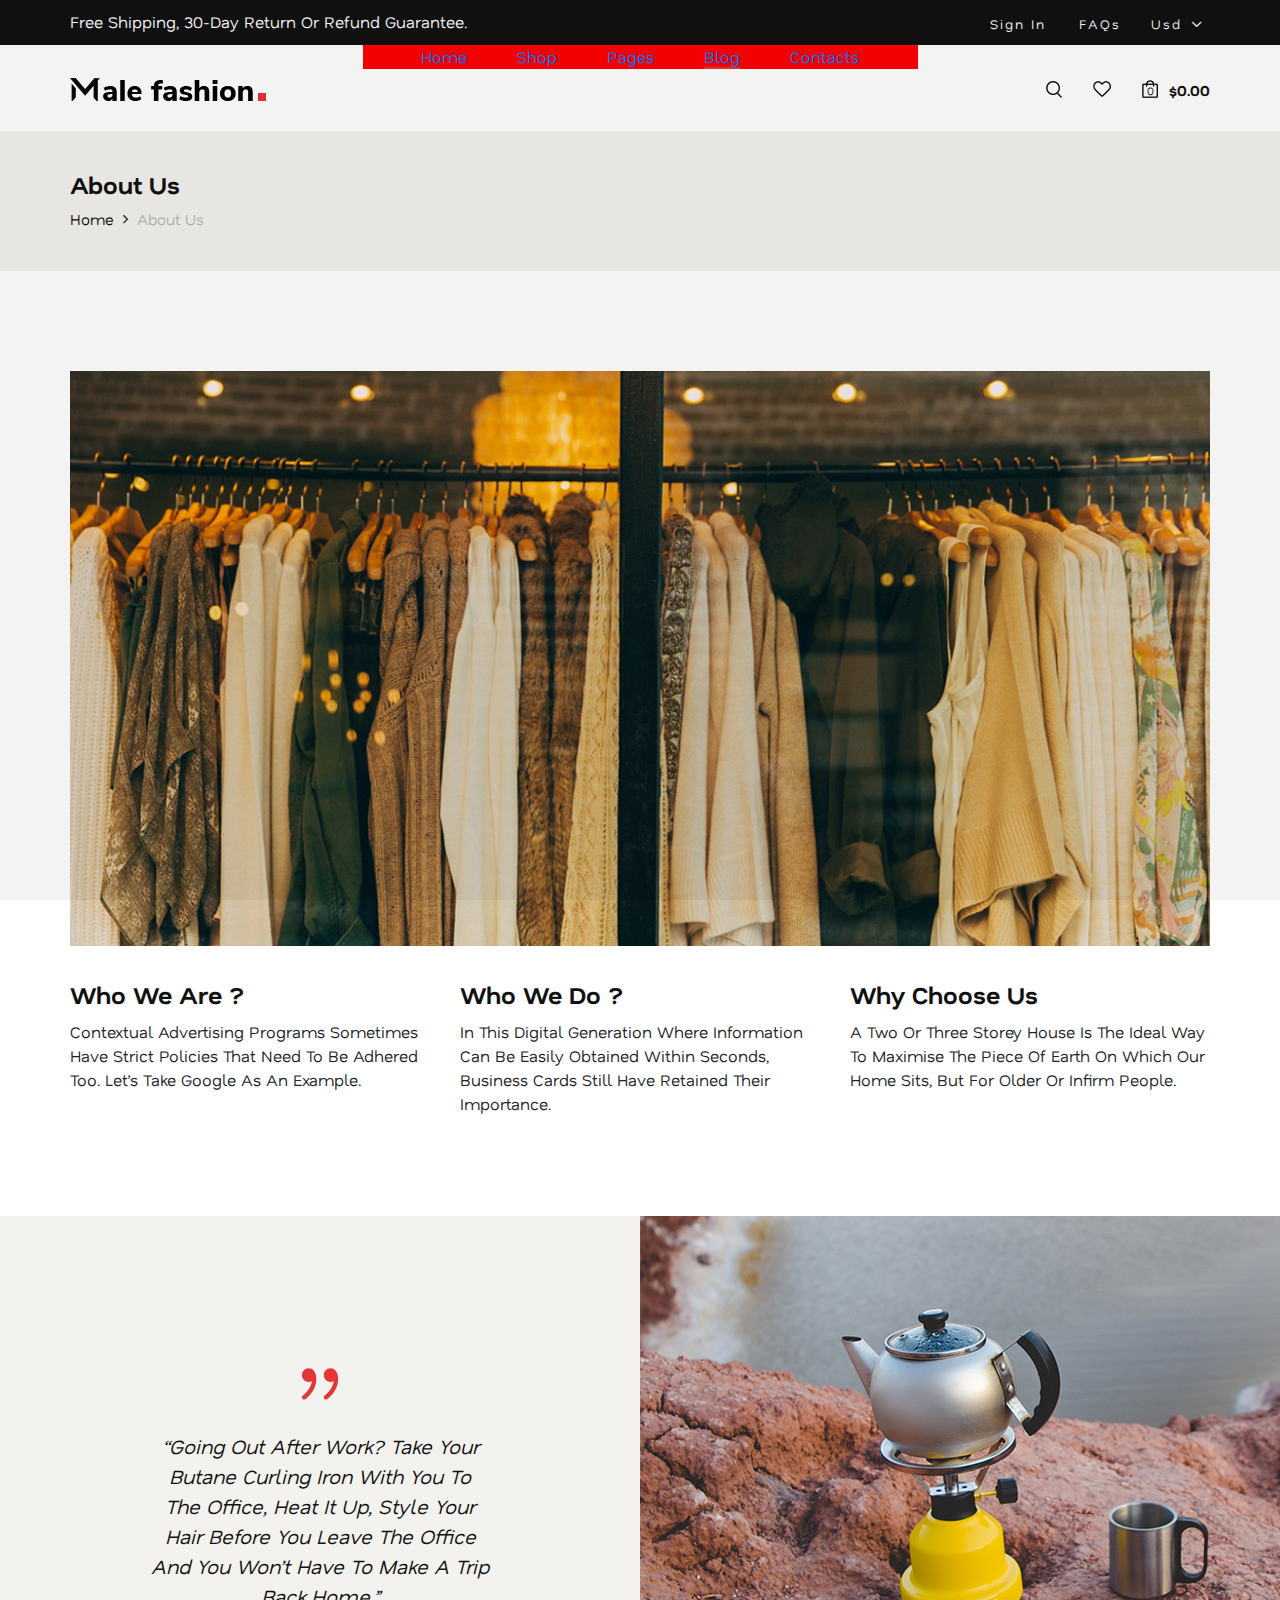
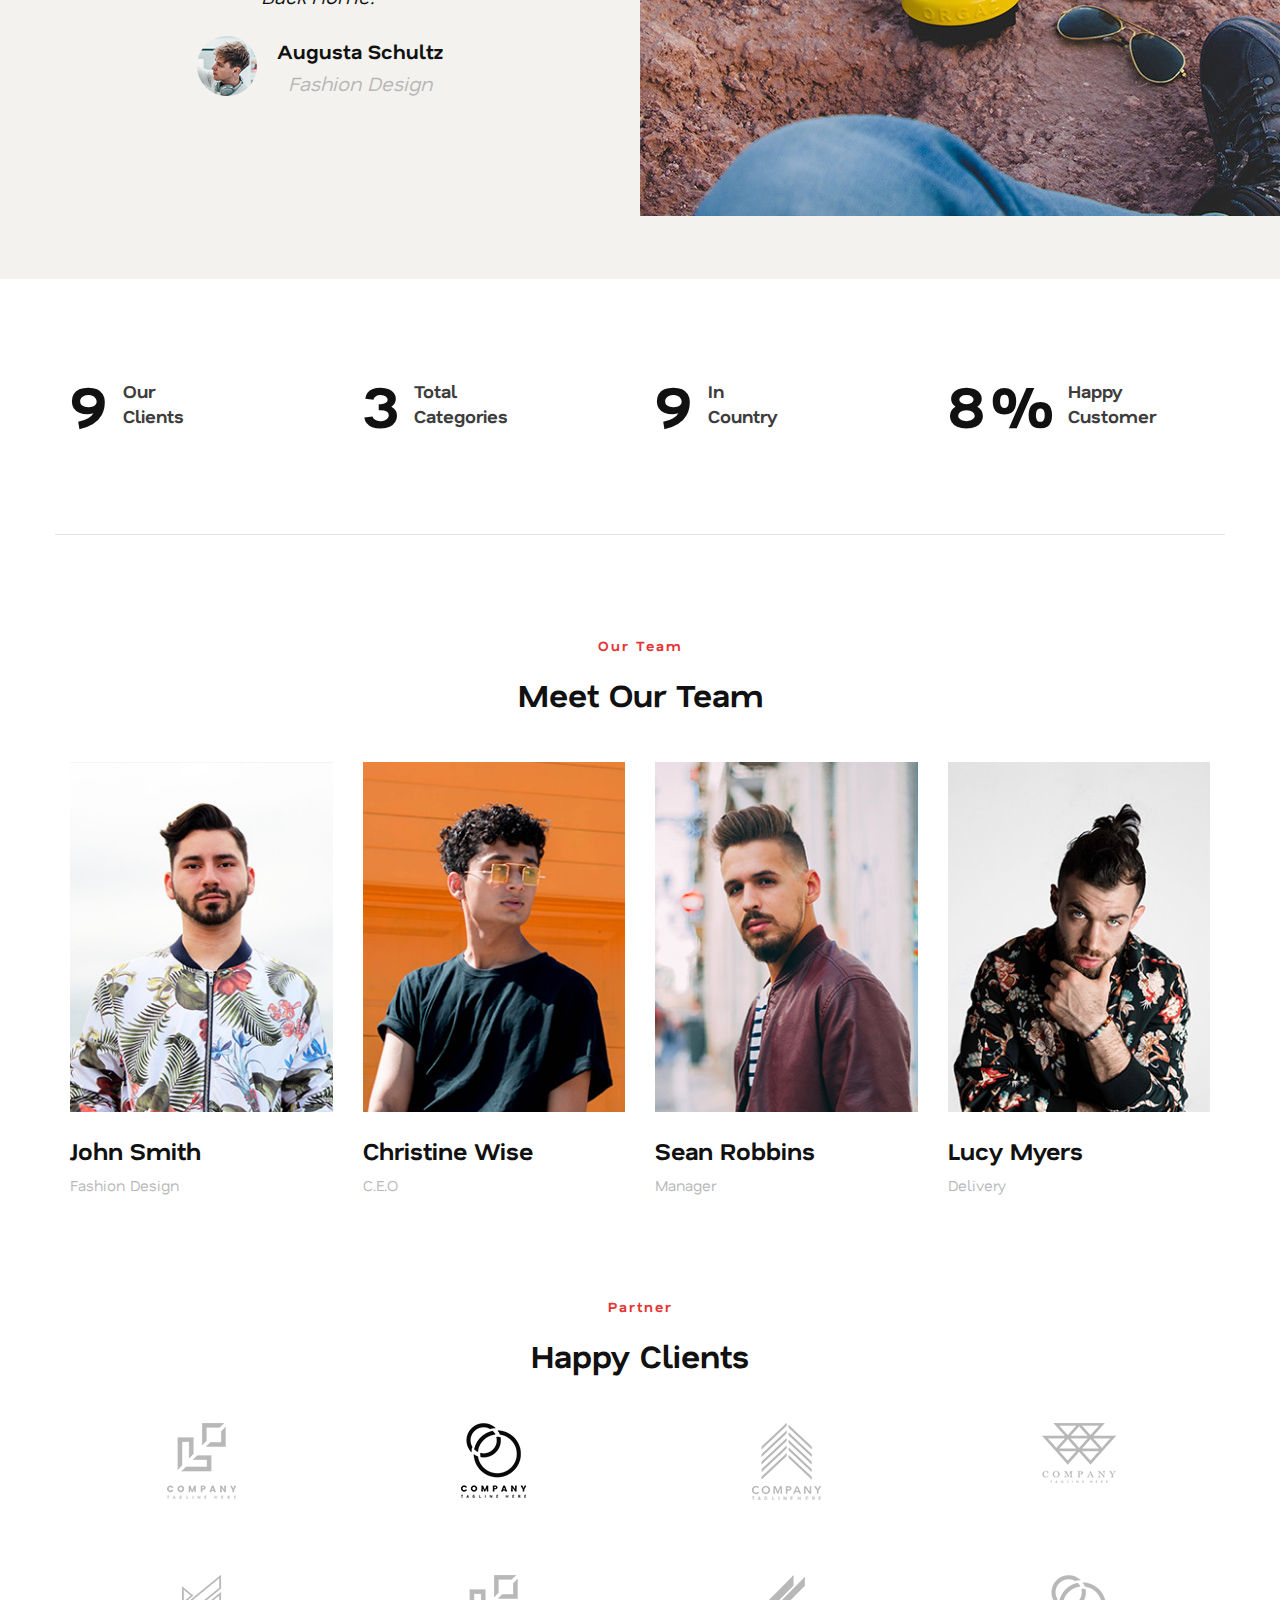
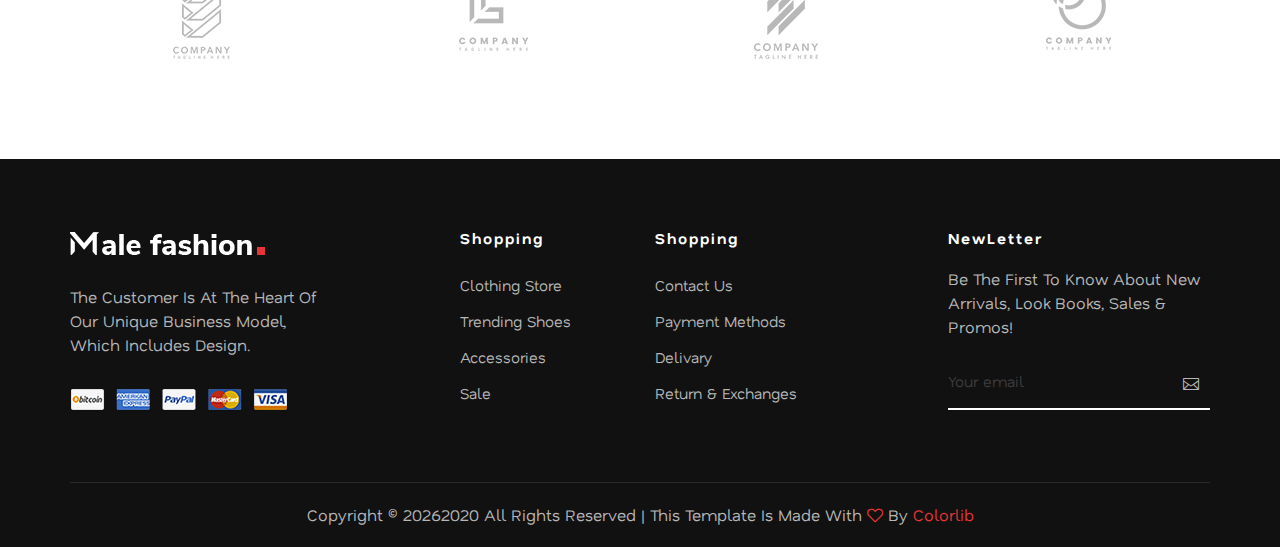
<file: about.html>
<!DOCTYPE html>
<html lang="zxx">

<head>
    <meta charset="UTF-8">
    <meta name="description" content="Male_Fashion Template">
    <meta name="keywords" content="Male_Fashion, unica, creative, html">
    <meta name="viewport" content="width=device-width, initial-scale=1.0">
    <meta http-equiv="X-UA-Compatible" content="ie=edge">
    <title>Male-Fashion | Template</title>

    <!-- Google Font -->
    <link href="https://fonts.googleapis.com/css2?family=Nunito+Sans:wght@300;400;600;700;800;900&display=swap"
    rel="stylesheet">

    <!-- Css Styles -->
    <link rel="stylesheet" href="css/bootstrap.min.css" type="text/css">
    <link rel="stylesheet" href="css/font-awesome.min.css" type="text/css">
    <link rel="stylesheet" href="css/elegant-icons.css" type="text/css">
    <link rel="stylesheet" href="css/magnific-popup.css" type="text/css">
    <link rel="stylesheet" href="css/nice-select.css" type="text/css">
    <link rel="stylesheet" href="css/owl.carousel.min.css" type="text/css">
    <link rel="stylesheet" href="css/slicknav.min.css" type="text/css">
    <link rel="stylesheet" href="css/style.css" type="text/css">
</head>

<body>
    <!-- Page Preloder -->
    <div id="preloder">
        <div class="loader"></div>
    </div>

    <!-- Offcanvas Menu Begin -->
    <div class="offcanvas-menu-overlay"></div>
    <div class="offcanvas-menu-wrapper">
        <div class="offcanvas__option">
            <div class="offcanvas__links">
                <a href="#">Sign in</a>
                <a href="#">FAQs</a>
            </div>
            <div class="offcanvas__top__hover">
                <span>Usd <i class="arrow_carrot-down"></i></span>
                <ul>
                    <li>USD</li>
                    <li>EUR</li>
                    <li>USD</li>
                </ul>
            </div>
        </div>
        <div class="offcanvas__nav__option">
            <a href="#" class="search-switch"><img src="img/icon/search.png" alt=""></a>
            <a href="#"><img src="img/icon/heart.png" alt=""></a>
            <a href="#"><img src="img/icon/cart.png" alt=""> <span>0</span></a>
            <div class="price">$0.00</div>
        </div>
        <div id="mobile-menu-wrap"></div>
        <div class="offcanvas__text">
            <p>Free shipping, 30-day return or refund guarantee.</p>
        </div>
    </div>
    <!-- Offcanvas Menu End -->

    <!-- Header Section Begin -->
    <header class="header">
        <div class="header__top">
            <div class="container">
                <div class="row">
                    <div class="col-lg-6 col-md-7">
                        <div class="header__top__left">
                            <p>Free shipping, 30-day return or refund guarantee.</p>
                        </div>
                    </div>
                    <div class="col-lg-6 col-md-5">
                        <div class="header__top__right">
                            <div class="header__top__links">
                                <a href="#">Sign in</a>
                                <a href="#">FAQs</a>
                            </div>
                            <div class="header__top__hover">
                                <span>Usd <i class="arrow_carrot-down"></i></span>
                                <ul>
                                    <li>USD</li>
                                    <li>EUR</li>
                                    <li>USD</li>
                                </ul>
                            </div>
                        </div>
                    </div>
                </div>
            </div>
        </div>
        <div class="container">
            <div class="row">
                <div class="col-lg-3 col-md-3">
                    <div class="header__logo">
                        <a href="./index.html"><img src="img/logo.png" alt=""></a>
                    </div>
                </div>
                <div class="col-lg-6 col-md-6">
                    <nav class="header__menu mobile-menu">
                        <ul>
                            <li><a href="./index.html">Home</a></li>
                            <li><a href="./shop.html">Shop</a></li>
                            <li><a href="#">Pages</a>
                                <ul class="dropdown">
                                    <li><a href="./about.html">About Us</a></li>
                                    <li><a href="./shop-details.html">Shop Details</a></li>
                                    <li><a href="./shopping-cart.html">Shopping Cart</a></li>
                                    <li><a href="./checkout.html">Check Out</a></li>
                                    <li><a href="./blog-details.html">Blog Details</a></li>
                                </ul>
                            </li>
                            <li class="active"><a href="./blog.html">Blog</a></li>
                            <li><a href="./contact.html">Contacts</a></li>
                        </ul>
                    </nav>
                </div>
                <div class="col-lg-3 col-md-3">
                    <div class="header__nav__option">
                        <a href="#" class="search-switch"><img src="img/icon/search.png" alt=""></a>
                        <a href="#"><img src="img/icon/heart.png" alt=""></a>
                        <a href="#"><img src="img/icon/cart.png" alt=""> <span>0</span></a>
                        <div class="price">$0.00</div>
                    </div>
                </div>
            </div>
            <div class="canvas__open"><i class="fa fa-bars"></i></div>
        </div>
    </header>
    <!-- Header Section End -->

    <!-- Breadcrumb Section Begin -->
    <section class="breadcrumb-option">
        <div class="container">
            <div class="row">
                <div class="col-lg-12">
                    <div class="breadcrumb__text">
                        <h4>About Us</h4>
                        <div class="breadcrumb__links">
                            <a href="./index.html">Home</a>
                            <span>About Us</span>
                        </div>
                    </div>
                </div>
            </div>
        </div>
    </section>
    <!-- Breadcrumb Section End -->

    <!-- About Section Begin -->
    <section class="about spad">
        <div class="container">
            <div class="row">
                <div class="col-lg-12">
                    <div class="about__pic">
                        <img src="img/about/about-us.jpg" alt="">
                    </div>
                </div>
            </div>
            <div class="row">
                <div class="col-lg-4 col-md-4 col-sm-6">
                    <div class="about__item">
                        <h4>Who We Are ?</h4>
                        <p>Contextual advertising programs sometimes have strict policies that need to be adhered too.
                        Let’s take Google as an example.</p>
                    </div>
                </div>
                <div class="col-lg-4 col-md-4 col-sm-6">
                    <div class="about__item">
                        <h4>Who We Do ?</h4>
                        <p>In this digital generation where information can be easily obtained within seconds, business
                        cards still have retained their importance.</p>
                    </div>
                </div>
                <div class="col-lg-4 col-md-4 col-sm-6">
                    <div class="about__item">
                        <h4>Why Choose Us</h4>
                        <p>A two or three storey house is the ideal way to maximise the piece of earth on which our home
                        sits, but for older or infirm people.</p>
                    </div>
                </div>
            </div>
        </div>
    </section>
    <!-- About Section End -->

    <!-- Testimonial Section Begin -->
    <section class="testimonial">
        <div class="container-fluid">
            <div class="row">
                <div class="col-lg-6 p-0">
                    <div class="testimonial__text">
                        <span class="icon_quotations"></span>
                        <p>“Going out after work? Take your butane curling iron with you to the office, heat it up,
                            style your hair before you leave the office and you won’t have to make a trip back home.”
                        </p>
                        <div class="testimonial__author">
                            <div class="testimonial__author__pic">
                                <img src="img/about/testimonial-author.jpg" alt="">
                            </div>
                            <div class="testimonial__author__text">
                                <h5>Augusta Schultz</h5>
                                <p>Fashion Design</p>
                            </div>
                        </div>
                    </div>
                </div>
                <div class="col-lg-6 p-0">
                    <div class="testimonial__pic set-bg" data-setbg="img/about/testimonial-pic.jpg"></div>
                </div>
            </div>
        </div>
    </section>
    <!-- Testimonial Section End -->

    <!-- Counter Section Begin -->
    <section class="counter spad">
        <div class="container">
            <div class="row">
                <div class="col-lg-3 col-md-6 col-sm-6">
                    <div class="counter__item">
                        <div class="counter__item__number">
                            <h2 class="cn_num">102</h2>
                        </div>
                        <span>Our <br />Clients</span>
                    </div>
                </div>
                <div class="col-lg-3 col-md-6 col-sm-6">
                    <div class="counter__item">
                        <div class="counter__item__number">
                            <h2 class="cn_num">30</h2>
                        </div>
                        <span>Total <br />Categories</span>
                    </div>
                </div>
                <div class="col-lg-3 col-md-6 col-sm-6">
                    <div class="counter__item">
                        <div class="counter__item__number">
                            <h2 class="cn_num">102</h2>
                        </div>
                        <span>In <br />Country</span>
                    </div>
                </div>
                <div class="col-lg-3 col-md-6 col-sm-6">
                    <div class="counter__item">
                        <div class="counter__item__number">
                            <h2 class="cn_num">98</h2>
                            <strong>%</strong>
                        </div>
                        <span>Happy <br />Customer</span>
                    </div>
                </div>
            </div>
        </div>
    </section>
    <!-- Counter Section End -->

    <!-- Team Section Begin -->
    <section class="team spad">
        <div class="container">
            <div class="row">
                <div class="col-lg-12">
                    <div class="section-title">
                        <span>Our Team</span>
                        <h2>Meet Our Team</h2>
                    </div>
                </div>
            </div>
            <div class="row">
                <div class="col-lg-3 col-md-6 col-sm-6">
                    <div class="team__item">
                        <img src="img/about/team-1.jpg" alt="">
                        <h4>John Smith</h4>
                        <span>Fashion Design</span>
                    </div>
                </div>
                <div class="col-lg-3 col-md-6 col-sm-6">
                    <div class="team__item">
                        <img src="img/about/team-2.jpg" alt="">
                        <h4>Christine Wise</h4>
                        <span>C.E.O</span>
                    </div>
                </div>
                <div class="col-lg-3 col-md-6 col-sm-6">
                    <div class="team__item">
                        <img src="img/about/team-3.jpg" alt="">
                        <h4>Sean Robbins</h4>
                        <span>Manager</span>
                    </div>
                </div>
                <div class="col-lg-3 col-md-6 col-sm-6">
                    <div class="team__item">
                        <img src="img/about/team-4.jpg" alt="">
                        <h4>Lucy Myers</h4>
                        <span>Delivery</span>
                    </div>
                </div>
            </div>
        </div>
    </section>
    <!-- Team Section End -->

    <!-- Client Section Begin -->
    <section class="clients spad">
        <div class="container">
            <div class="row">
                <div class="col-lg-12">
                    <div class="section-title">
                        <span>Partner</span>
                        <h2>Happy Clients</h2>
                    </div>
                </div>
            </div>
            <div class="row">
                <div class="col-lg-3 col-md-4 col-sm-4 col-6">
                    <a href="#" class="client__item"><img src="img/clients/client-1.png" alt=""></a>
                </div>
                <div class="col-lg-3 col-md-4 col-sm-4 col-6">
                    <a href="#" class="client__item"><img src="img/clients/client-2.png" alt=""></a>
                </div>
                <div class="col-lg-3 col-md-4 col-sm-4 col-6">
                    <a href="#" class="client__item"><img src="img/clients/client-3.png" alt=""></a>
                </div>
                <div class="col-lg-3 col-md-4 col-sm-4 col-6">
                    <a href="#" class="client__item"><img src="img/clients/client-4.png" alt=""></a>
                </div>
                <div class="col-lg-3 col-md-4 col-sm-4 col-6">
                    <a href="#" class="client__item"><img src="img/clients/client-5.png" alt=""></a>
                </div>
                <div class="col-lg-3 col-md-4 col-sm-4 col-6">
                    <a href="#" class="client__item"><img src="img/clients/client-6.png" alt=""></a>
                </div>
                <div class="col-lg-3 col-md-4 col-sm-4 col-6">
                    <a href="#" class="client__item"><img src="img/clients/client-7.png" alt=""></a>
                </div>
                <div class="col-lg-3 col-md-4 col-sm-4 col-6">
                    <a href="#" class="client__item"><img src="img/clients/client-8.png" alt=""></a>
                </div>
            </div>
        </div>
    </section>
    <!-- Client Section End -->

    <!-- Footer Section Begin -->
    <footer class="footer">
        <div class="container">
            <div class="row">
                <div class="col-lg-3 col-md-6 col-sm-6">
                    <div class="footer__about">
                        <div class="footer__logo">
                            <a href="#"><img src="img/footer-logo.png" alt=""></a>
                        </div>
                        <p>The customer is at the heart of our unique business model, which includes design.</p>
                        <a href="#"><img src="img/payment.png" alt=""></a>
                    </div>
                </div>
                <div class="col-lg-2 offset-lg-1 col-md-3 col-sm-6">
                    <div class="footer__widget">
                        <h6>Shopping</h6>
                        <ul>
                            <li><a href="#">Clothing Store</a></li>
                            <li><a href="#">Trending Shoes</a></li>
                            <li><a href="#">Accessories</a></li>
                            <li><a href="#">Sale</a></li>
                        </ul>
                    </div>
                </div>
                <div class="col-lg-2 col-md-3 col-sm-6">
                    <div class="footer__widget">
                        <h6>Shopping</h6>
                        <ul>
                            <li><a href="#">Contact Us</a></li>
                            <li><a href="#">Payment Methods</a></li>
                            <li><a href="#">Delivary</a></li>
                            <li><a href="#">Return & Exchanges</a></li>
                        </ul>
                    </div>
                </div>
                <div class="col-lg-3 offset-lg-1 col-md-6 col-sm-6">
                    <div class="footer__widget">
                        <h6>NewLetter</h6>
                        <div class="footer__newslatter">
                            <p>Be the first to know about new arrivals, look books, sales & promos!</p>
                            <form action="#">
                                <input type="text" placeholder="Your email">
                                <button type="submit"><span class="icon_mail_alt"></span></button>
                            </form>
                        </div>
                    </div>
                </div>
            </div>
            <div class="row">
                <div class="col-lg-12 text-center">
                    <div class="footer__copyright__text">
                        <!-- Link back to Colorlib can't be removed. Template is licensed under CC BY 3.0. -->
                        <p>Copyright ©
                            <script>
                                document.write(new Date().getFullYear());
                            </script>2020
                            All rights reserved | This template is made with <i class="fa fa-heart-o"
                            aria-hidden="true"></i> by <a href="https://colorlib.com" target="_blank">Colorlib</a>
                        </p>
                        <!-- Link back to Colorlib can't be removed. Template is licensed under CC BY 3.0. -->
                    </div>
                </div>
            </div>
        </div>
    </footer>
    <!-- Footer Section End -->

    <!-- Search Begin -->
    <div class="search-model">
        <div class="h-100 d-flex align-items-center justify-content-center">
            <div class="search-close-switch">+</div>
            <form class="search-model-form">
                <input type="text" id="search-input" placeholder="Search here.....">
            </form>
        </div>
    </div>
    <!-- Search End -->

    <!-- Js Plugins -->
    <script src="js/jquery-3.3.1.min.js"></script>
    <script src="js/bootstrap.min.js"></script>
    <script src="js/jquery.nice-select.min.js"></script>
    <script src="js/jquery.nicescroll.min.js"></script>
    <script src="js/jquery.magnific-popup.min.js"></script>
    <script src="js/jquery.countdown.min.js"></script>
    <script src="js/jquery.slicknav.js"></script>
    <script src="js/mixitup.min.js"></script>
    <script src="js/owl.carousel.min.js"></script>
    <script src="js/main.js"></script>
</body>

</html>
</file>
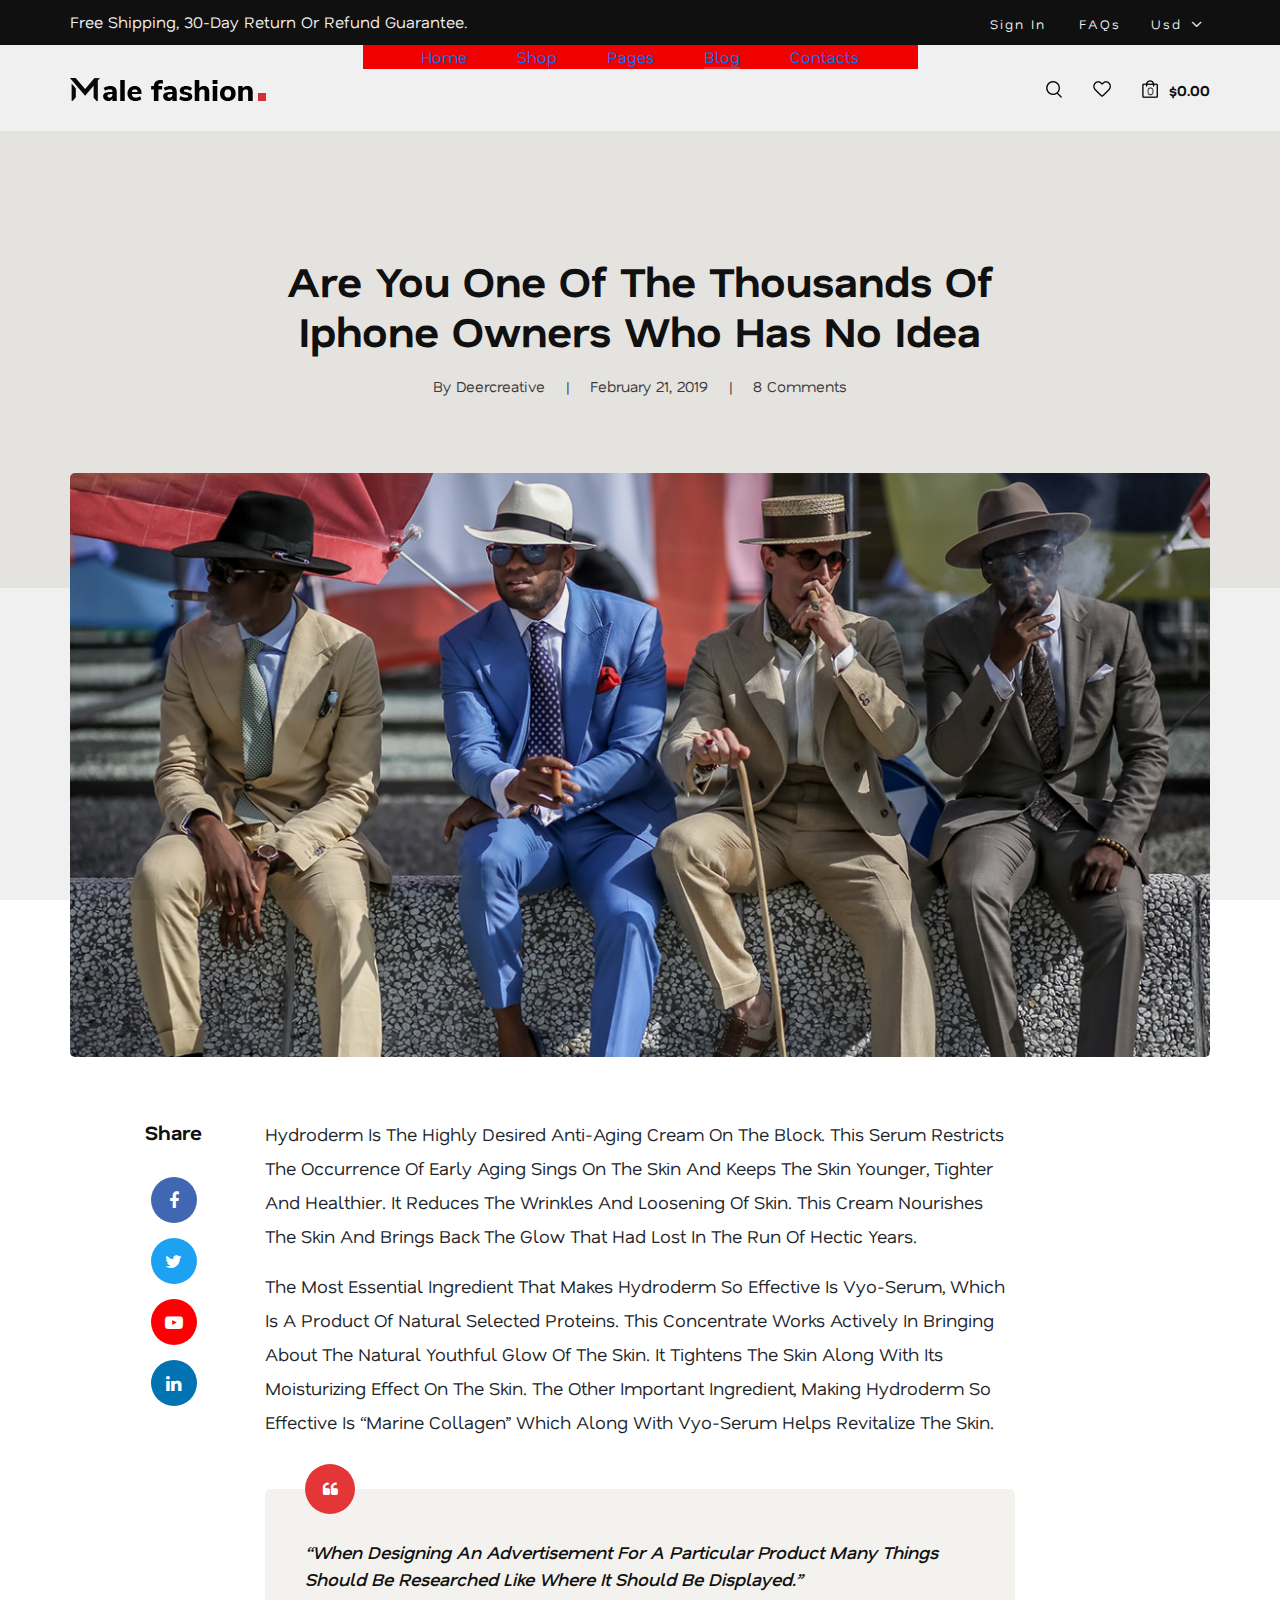
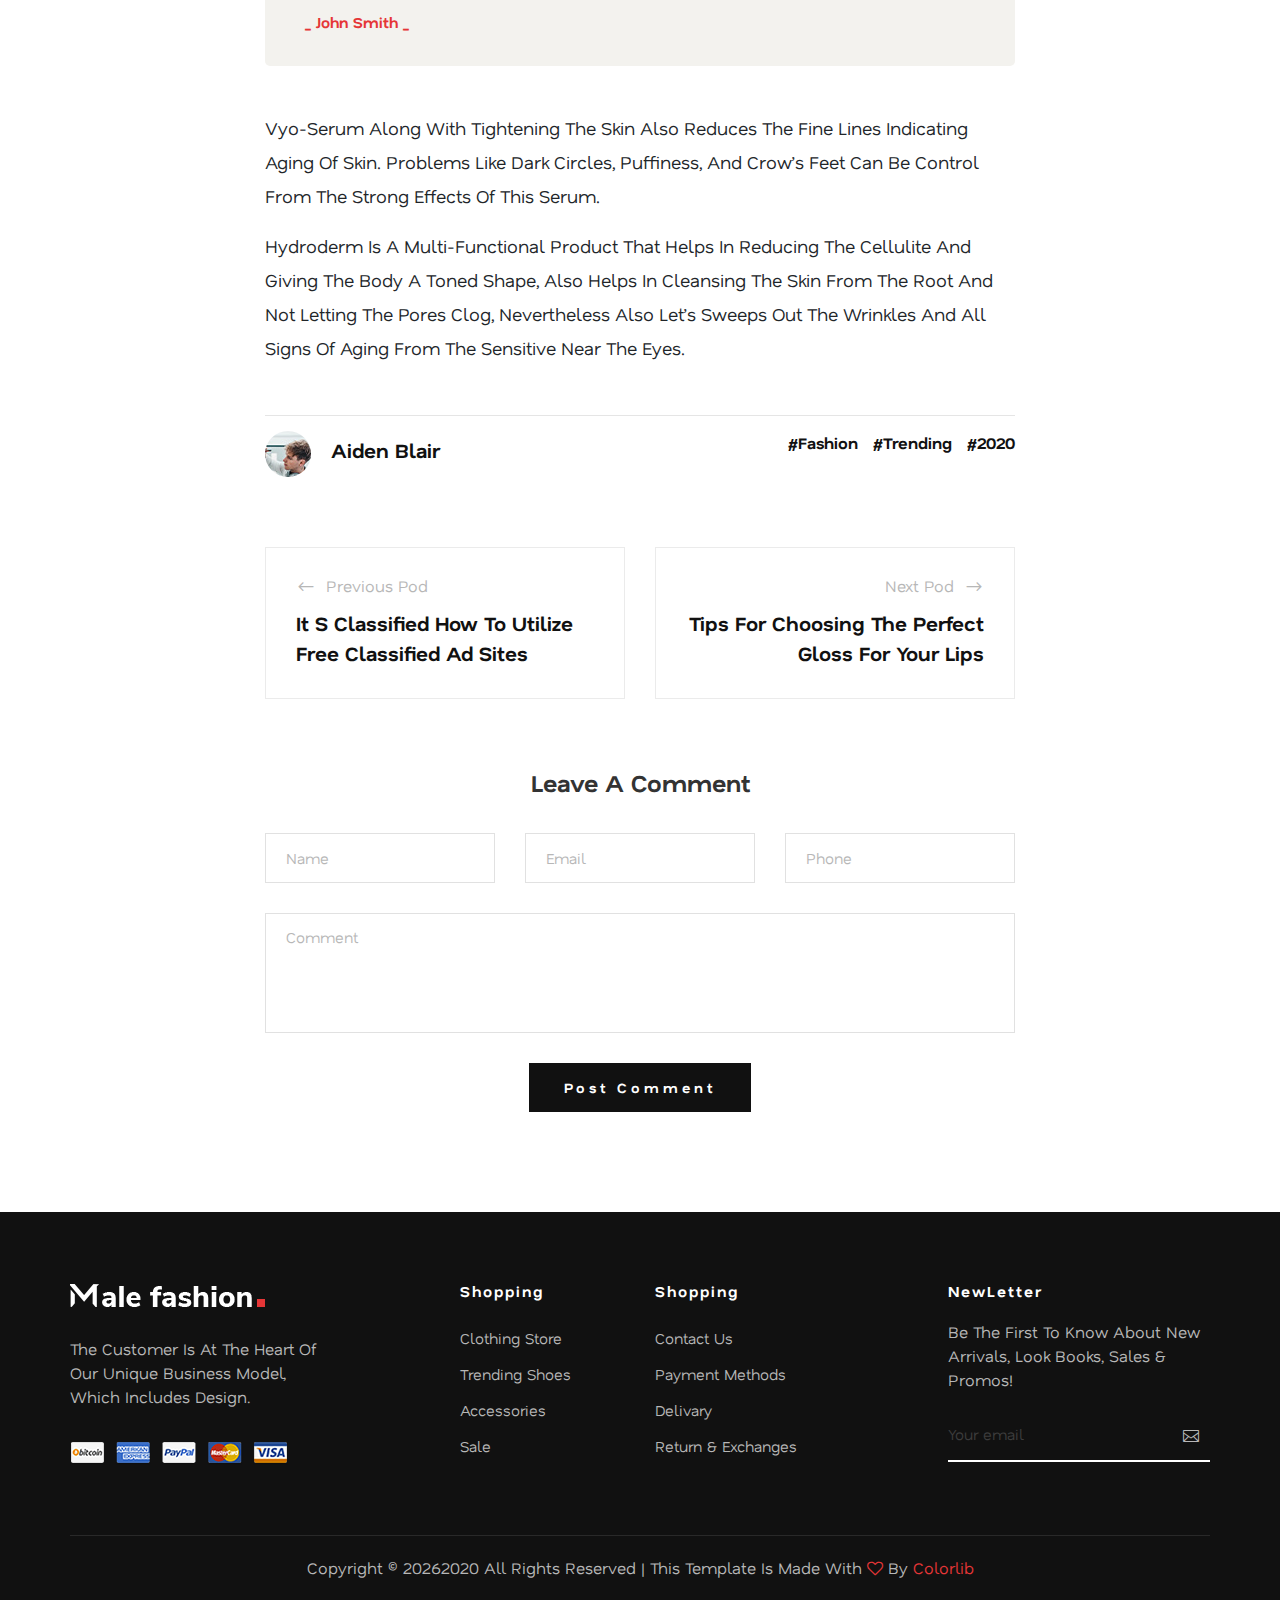
<file: blog-details.html>
<!DOCTYPE html>
<html lang="zxx">

<head>
    <meta charset="UTF-8">
    <meta name="description" content="Male_Fashion Template">
    <meta name="keywords" content="Male_Fashion, unica, creative, html">
    <meta name="viewport" content="width=device-width, initial-scale=1.0">
    <meta http-equiv="X-UA-Compatible" content="ie=edge">
    <title>Male-Fashion | Template</title>

    <!-- Google Font -->
    <link href="https://fonts.googleapis.com/css2?family=Nunito+Sans:wght@300;400;600;700;800;900&display=swap"
        rel="stylesheet">

    <!-- Css Styles -->
    <link rel="stylesheet" href="css/bootstrap.min.css" type="text/css">
    <link rel="stylesheet" href="css/font-awesome.min.css" type="text/css">
    <link rel="stylesheet" href="css/elegant-icons.css" type="text/css">
    <link rel="stylesheet" href="css/magnific-popup.css" type="text/css">
    <link rel="stylesheet" href="css/nice-select.css" type="text/css">
    <link rel="stylesheet" href="css/owl.carousel.min.css" type="text/css">
    <link rel="stylesheet" href="css/slicknav.min.css" type="text/css">
    <link rel="stylesheet" href="css/style.css" type="text/css">
</head>

<body>
    <!-- Page Preloder -->
    <div id="preloder">
        <div class="loader"></div>
    </div>

    <!-- Offcanvas Menu Begin -->
    <div class="offcanvas-menu-overlay"></div>
    <div class="offcanvas-menu-wrapper">
        <div class="offcanvas__option">
            <div class="offcanvas__links">
                <a href="#">Sign in</a>
                <a href="#">FAQs</a>
            </div>
            <div class="offcanvas__top__hover">
                <span>Usd <i class="arrow_carrot-down"></i></span>
                <ul>
                    <li>USD</li>
                    <li>EUR</li>
                    <li>USD</li>
                </ul>
            </div>
        </div>
        <div class="offcanvas__nav__option">
            <a href="#" class="search-switch"><img src="img/icon/search.png" alt=""></a>
            <a href="#"><img src="img/icon/heart.png" alt=""></a>
            <a href="#"><img src="img/icon/cart.png" alt=""> <span>0</span></a>
            <div class="price">$0.00</div>
        </div>
        <div id="mobile-menu-wrap"></div>
        <div class="offcanvas__text">
            <p>Free shipping, 30-day return or refund guarantee.</p>
        </div>
    </div>
    <!-- Offcanvas Menu End -->

    <!-- Header Section Begin -->
    <header class="header">
        <div class="header__top">
            <div class="container">
                <div class="row">
                    <div class="col-lg-6 col-md-7">
                        <div class="header__top__left">
                            <p>Free shipping, 30-day return or refund guarantee.</p>
                        </div>
                    </div>
                    <div class="col-lg-6 col-md-5">
                        <div class="header__top__right">
                            <div class="header__top__links">
                                <a href="#">Sign in</a>
                                <a href="#">FAQs</a>
                            </div>
                            <div class="header__top__hover">
                                <span>Usd <i class="arrow_carrot-down"></i></span>
                                <ul>
                                    <li>USD</li>
                                    <li>EUR</li>
                                    <li>USD</li>
                                </ul>
                            </div>
                        </div>
                    </div>
                </div>
            </div>
        </div>
        <div class="container">
            <div class="row">
                <div class="col-lg-3 col-md-3">
                    <div class="header__logo">
                        <a href="./index.html"><img src="img/logo.png" alt=""></a>
                    </div>
                </div>
                <div class="col-lg-6 col-md-6">
                    <nav class="header__menu mobile-menu">
                        <ul>
                            <li><a href="./index.html">Home</a></li>
                            <li><a href="./shop.html">Shop</a></li>
                            <li><a href="#">Pages</a>
                                <ul class="dropdown">
                                    <li><a href="./about.html">About Us</a></li>
                                    <li><a href="./shop-details.html">Shop Details</a></li>
                                    <li><a href="./shopping-cart.html">Shopping Cart</a></li>
                                    <li><a href="./checkout.html">Check Out</a></li>
                                    <li><a href="./blog-details.html">Blog Details</a></li>
                                </ul>
                            </li>
                            <li class="active"><a href="./blog.html">Blog</a></li>
                            <li><a href="./contact.html">Contacts</a></li>
                        </ul>
                    </nav>
                </div>
                <div class="col-lg-3 col-md-3">
                    <div class="header__nav__option">
                        <a href="#" class="search-switch"><img src="img/icon/search.png" alt=""></a>
                        <a href="#"><img src="img/icon/heart.png" alt=""></a>
                        <a href="#"><img src="img/icon/cart.png" alt=""> <span>0</span></a>
                        <div class="price">$0.00</div>
                    </div>
                </div>
            </div>
            <div class="canvas__open"><i class="fa fa-bars"></i></div>
        </div>
    </header>
    <!-- Header Section End -->

    <!-- Blog Details Hero Begin -->
    <section class="blog-hero spad">
        <div class="container">
            <div class="row d-flex justify-content-center">
                <div class="col-lg-9 text-center">
                    <div class="blog__hero__text">
                        <h2>Are you one of the thousands of Iphone owners who has no idea</h2>
                        <ul>
                            <li>By Deercreative</li>
                            <li>February 21, 2019</li>
                            <li>8 Comments</li>
                        </ul>
                    </div>
                </div>
            </div>
        </div>
    </section>
    <!-- Blog Details Hero End -->

    <!-- Blog Details Section Begin -->
    <section class="blog-details spad">
        <div class="container">
            <div class="row d-flex justify-content-center">
                <div class="col-lg-12">
                    <div class="blog__details__pic">
                        <img src="img/blog/details/blog-details.jpg" alt="">
                    </div>
                </div>
                <div class="col-lg-8">
                    <div class="blog__details__content">
                        <div class="blog__details__share">
                            <span>share</span>
                            <ul>
                                <li><a href="#"><i class="fa fa-facebook"></i></a></li>
                                <li><a href="#" class="twitter"><i class="fa fa-twitter"></i></a></li>
                                <li><a href="#" class="youtube"><i class="fa fa-youtube-play"></i></a></li>
                                <li><a href="#" class="linkedin"><i class="fa fa-linkedin"></i></a></li>
                            </ul>
                        </div>
                        <div class="blog__details__text">
                            <p>Hydroderm is the highly desired anti-aging cream on the block. This serum restricts the
                                occurrence of early aging sings on the skin and keeps the skin younger, tighter and
                                healthier. It reduces the wrinkles and loosening of skin. This cream nourishes the skin
                                and brings back the glow that had lost in the run of hectic years.</p>
                            <p>The most essential ingredient that makes hydroderm so effective is Vyo-Serum, which is a
                                product of natural selected proteins. This concentrate works actively in bringing about
                                the natural youthful glow of the skin. It tightens the skin along with its moisturizing
                                effect on the skin. The other important ingredient, making hydroderm so effective is
                                “marine collagen” which along with Vyo-Serum helps revitalize the skin.</p>
                        </div>
                        <div class="blog__details__quote">
                            <i class="fa fa-quote-left"></i>
                            <p>“When designing an advertisement for a particular product many things should be
                                researched like where it should be displayed.”</p>
                            <h6>_ John Smith _</h6>
                        </div>
                        <div class="blog__details__text">
                            <p>Vyo-Serum along with tightening the skin also reduces the fine lines indicating aging of
                                skin. Problems like dark circles, puffiness, and crow’s feet can be control from the
                                strong effects of this serum.</p>
                            <p>Hydroderm is a multi-functional product that helps in reducing the cellulite and giving
                                the body a toned shape, also helps in cleansing the skin from the root and not letting
                                the pores clog, nevertheless also let’s sweeps out the wrinkles and all signs of aging
                                from the sensitive near the eyes.</p>
                        </div>
                        <div class="blog__details__option">
                            <div class="row">
                                <div class="col-lg-6 col-md-6 col-sm-6">
                                    <div class="blog__details__author">
                                        <div class="blog__details__author__pic">
                                            <img src="img/blog/details/blog-author.jpg" alt="">
                                        </div>
                                        <div class="blog__details__author__text">
                                            <h5>Aiden Blair</h5>
                                        </div>
                                    </div>
                                </div>
                                <div class="col-lg-6 col-md-6 col-sm-6">
                                    <div class="blog__details__tags">
                                        <a href="#">#Fashion</a>
                                        <a href="#">#Trending</a>
                                        <a href="#">#2020</a>
                                    </div>
                                </div>
                            </div>
                        </div>
                        <div class="blog__details__btns">
                            <div class="row">
                                <div class="col-lg-6 col-md-6 col-sm-6">
                                    <a href="" class="blog__details__btns__item">
                                        <p><span class="arrow_left"></span> Previous Pod</p>
                                        <h5>It S Classified How To Utilize Free Classified Ad Sites</h5>
                                    </a>
                                </div>
                                <div class="col-lg-6 col-md-6 col-sm-6">
                                    <a href="" class="blog__details__btns__item blog__details__btns__item--next">
                                        <p>Next Pod <span class="arrow_right"></span></p>
                                        <h5>Tips For Choosing The Perfect Gloss For Your Lips</h5>
                                    </a>
                                </div>
                            </div>
                        </div>
                        <div class="blog__details__comment">
                            <h4>Leave A Comment</h4>
                            <form action="#">
                                <div class="row">
                                    <div class="col-lg-4 col-md-4">
                                        <input type="text" placeholder="Name">
                                    </div>
                                    <div class="col-lg-4 col-md-4">
                                        <input type="text" placeholder="Email">
                                    </div>
                                    <div class="col-lg-4 col-md-4">
                                        <input type="text" placeholder="Phone">
                                    </div>
                                    <div class="col-lg-12 text-center">
                                        <textarea placeholder="Comment"></textarea>
                                        <button type="submit" class="site-btn">Post Comment</button>
                                    </div>
                                </div>
                            </form>
                        </div>
                    </div>
                </div>
            </div>
        </div>
    </section>
    <!-- Blog Details Section End -->

    <!-- Footer Section Begin -->
    <footer class="footer">
        <div class="container">
            <div class="row">
                <div class="col-lg-3 col-md-6 col-sm-6">
                    <div class="footer__about">
                        <div class="footer__logo">
                            <a href="#"><img src="img/footer-logo.png" alt=""></a>
                        </div>
                        <p>The customer is at the heart of our unique business model, which includes design.</p>
                        <a href="#"><img src="img/payment.png" alt=""></a>
                    </div>
                </div>
                <div class="col-lg-2 offset-lg-1 col-md-3 col-sm-6">
                    <div class="footer__widget">
                        <h6>Shopping</h6>
                        <ul>
                            <li><a href="#">Clothing Store</a></li>
                            <li><a href="#">Trending Shoes</a></li>
                            <li><a href="#">Accessories</a></li>
                            <li><a href="#">Sale</a></li>
                        </ul>
                    </div>
                </div>
                <div class="col-lg-2 col-md-3 col-sm-6">
                    <div class="footer__widget">
                        <h6>Shopping</h6>
                        <ul>
                            <li><a href="#">Contact Us</a></li>
                            <li><a href="#">Payment Methods</a></li>
                            <li><a href="#">Delivary</a></li>
                            <li><a href="#">Return & Exchanges</a></li>
                        </ul>
                    </div>
                </div>
                <div class="col-lg-3 offset-lg-1 col-md-6 col-sm-6">
                    <div class="footer__widget">
                        <h6>NewLetter</h6>
                        <div class="footer__newslatter">
                            <p>Be the first to know about new arrivals, look books, sales & promos!</p>
                            <form action="#">
                                <input type="text" placeholder="Your email">
                                <button type="submit"><span class="icon_mail_alt"></span></button>
                            </form>
                        </div>
                    </div>
                </div>
            </div>
            <div class="row">
                <div class="col-lg-12 text-center">
                    <div class="footer__copyright__text">
                        <!-- Link back to Colorlib can't be removed. Template is licensed under CC BY 3.0. -->
                        <p>Copyright ©
                            <script>
                                document.write(new Date().getFullYear());
                            </script>2020
                            All rights reserved | This template is made with <i class="fa fa-heart-o"
                                aria-hidden="true"></i> by <a href="https://colorlib.com" target="_blank">Colorlib</a>
                        </p>
                        <!-- Link back to Colorlib can't be removed. Template is licensed under CC BY 3.0. -->
                    </div>
                </div>
            </div>
        </div>
    </footer>
    <!-- Footer Section End -->

    <!-- Search Begin -->
    <div class="search-model">
        <div class="h-100 d-flex align-items-center justify-content-center">
            <div class="search-close-switch">+</div>
            <form class="search-model-form">
                <input type="text" id="search-input" placeholder="Search here.....">
            </form>
        </div>
    </div>
    <!-- Search End -->

    <!-- Js Plugins -->
    <script src="js/jquery-3.3.1.min.js"></script>
    <script src="js/bootstrap.min.js"></script>
    <script src="js/jquery.nice-select.min.js"></script>
    <script src="js/jquery.nicescroll.min.js"></script>
    <script src="js/jquery.magnific-popup.min.js"></script>
    <script src="js/jquery.countdown.min.js"></script>
    <script src="js/jquery.slicknav.js"></script>
    <script src="js/mixitup.min.js"></script>
    <script src="js/owl.carousel.min.js"></script>
    <script src="js/main.js"></script>
</body>

</html>
</file>
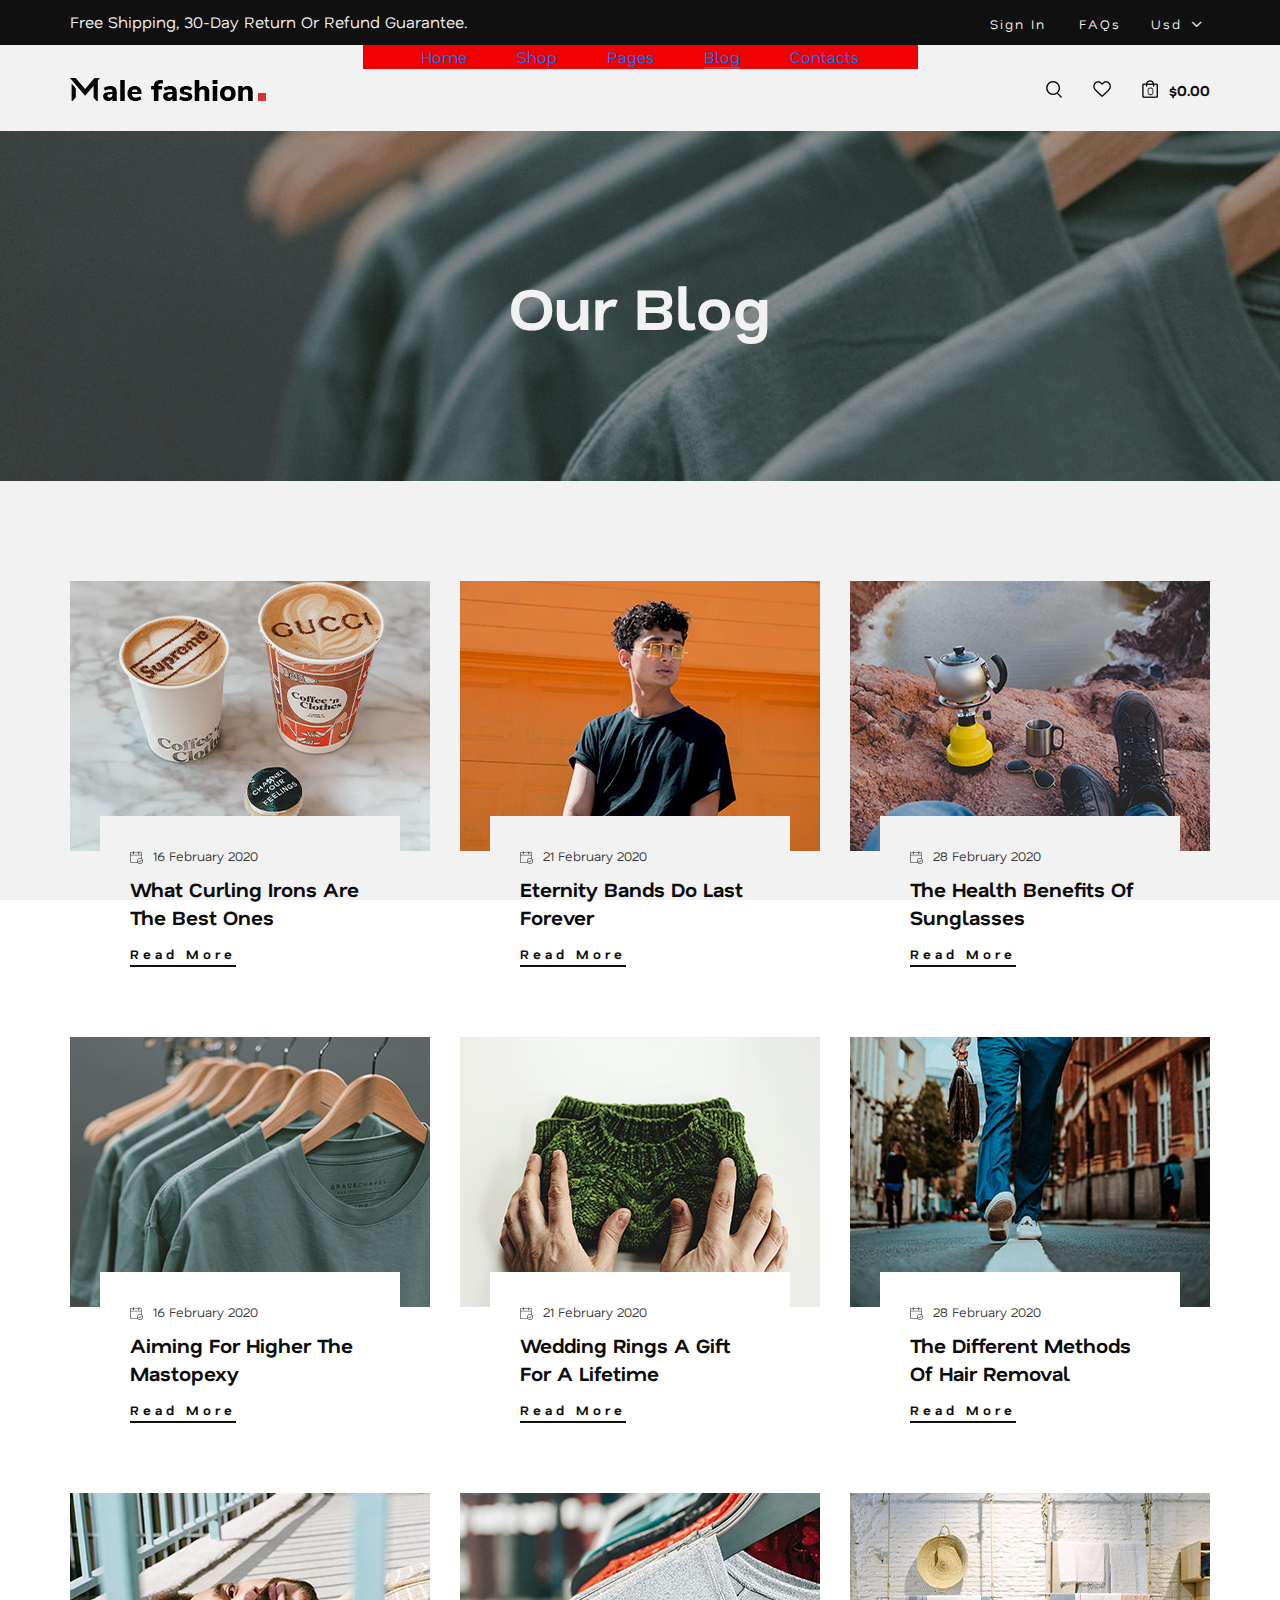
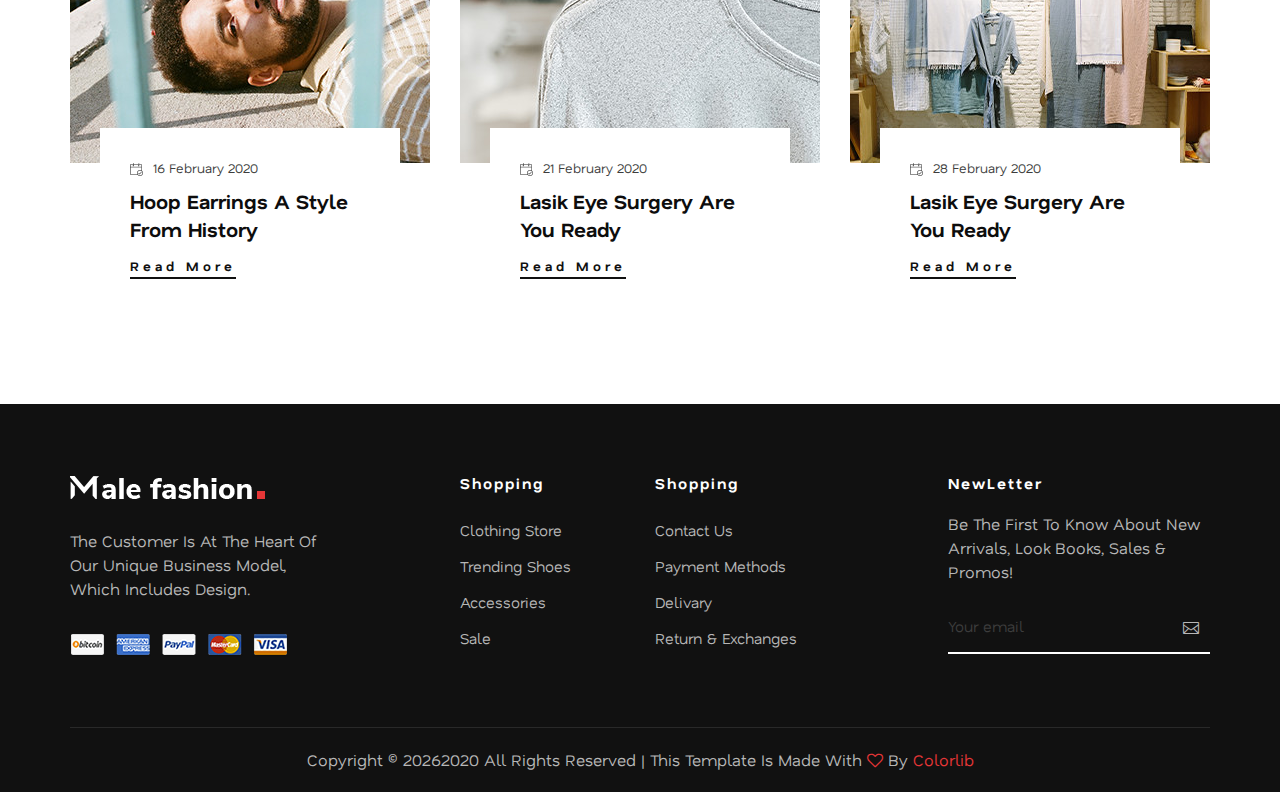
<file: blog.html>
<!DOCTYPE html>
<html lang="zxx">

<head>
    <meta charset="UTF-8">
    <meta name="description" content="Male_Fashion Template">
    <meta name="keywords" content="Male_Fashion, unica, creative, html">
    <meta name="viewport" content="width=device-width, initial-scale=1.0">
    <meta http-equiv="X-UA-Compatible" content="ie=edge">
    <title>Male-Fashion | Template</title>

    <!-- Google Font -->
    <link href="https://fonts.googleapis.com/css2?family=Nunito+Sans:wght@300;400;600;700;800;900&display=swap"
        rel="stylesheet">

    <!-- Css Styles -->
    <link rel="stylesheet" href="css/bootstrap.min.css" type="text/css">
    <link rel="stylesheet" href="css/font-awesome.min.css" type="text/css">
    <link rel="stylesheet" href="css/elegant-icons.css" type="text/css">
    <link rel="stylesheet" href="css/magnific-popup.css" type="text/css">
    <link rel="stylesheet" href="css/nice-select.css" type="text/css">
    <link rel="stylesheet" href="css/owl.carousel.min.css" type="text/css">
    <link rel="stylesheet" href="css/slicknav.min.css" type="text/css">
    <link rel="stylesheet" href="css/style.css" type="text/css">
</head>

<body>
    <!-- Page Preloder -->
    <div id="preloder">
        <div class="loader"></div>
    </div>

    <!-- Offcanvas Menu Begin -->
    <div class="offcanvas-menu-overlay"></div>
    <div class="offcanvas-menu-wrapper">
        <div class="offcanvas__option">
            <div class="offcanvas__links">
                <a href="#">Sign in</a>
                <a href="#">FAQs</a>
            </div>
            <div class="offcanvas__top__hover">
                <span>Usd <i class="arrow_carrot-down"></i></span>
                <ul>
                    <li>USD</li>
                    <li>EUR</li>
                    <li>USD</li>
                </ul>
            </div>
        </div>
        <div class="offcanvas__nav__option">
            <a href="#" class="search-switch"><img src="img/icon/search.png" alt=""></a>
            <a href="#"><img src="img/icon/heart.png" alt=""></a>
            <a href="#"><img src="img/icon/cart.png" alt=""> <span>0</span></a>
            <div class="price">$0.00</div>
        </div>
        <div id="mobile-menu-wrap"></div>
        <div class="offcanvas__text">
            <p>Free shipping, 30-day return or refund guarantee.</p>
        </div>
    </div>
    <!-- Offcanvas Menu End -->

    <!-- Header Section Begin -->
    <header class="header">
        <div class="header__top">
            <div class="container">
                <div class="row">
                    <div class="col-lg-6 col-md-7">
                        <div class="header__top__left">
                            <p>Free shipping, 30-day return or refund guarantee.</p>
                        </div>
                    </div>
                    <div class="col-lg-6 col-md-5">
                        <div class="header__top__right">
                            <div class="header__top__links">
                                <a href="#">Sign in</a>
                                <a href="#">FAQs</a>
                            </div>
                            <div class="header__top__hover">
                                <span>Usd <i class="arrow_carrot-down"></i></span>
                                <ul>
                                    <li>USD</li>
                                    <li>EUR</li>
                                    <li>USD</li>
                                </ul>
                            </div>
                        </div>
                    </div>
                </div>
            </div>
        </div>
        <div class="container">
            <div class="row">
                <div class="col-lg-3 col-md-3">
                    <div class="header__logo">
                        <a href="./index.html"><img src="img/logo.png" alt=""></a>
                    </div>
                </div>
                <div class="col-lg-6 col-md-6">
                    <nav class="header__menu mobile-menu">
                        <ul>
                            <li><a href="./index.html">Home</a></li>
                            <li><a href="./shop.html">Shop</a></li>
                            <li><a href="#">Pages</a>
                                <ul class="dropdown">
                                    <li><a href="./about.html">About Us</a></li>
                                    <li><a href="./shop-details.html">Shop Details</a></li>
                                    <li><a href="./shopping-cart.html">Shopping Cart</a></li>
                                    <li><a href="./checkout.html">Check Out</a></li>
                                    <li><a href="./blog-details.html">Blog Details</a></li>
                                </ul>
                            </li>
                            <li class="active"><a href="./blog.html">Blog</a></li>
                            <li><a href="./contact.html">Contacts</a></li>
                        </ul>
                    </nav>
                </div>
                <div class="col-lg-3 col-md-3">
                    <div class="header__nav__option">
                        <a href="#" class="search-switch"><img src="img/icon/search.png" alt=""></a>
                        <a href="#"><img src="img/icon/heart.png" alt=""></a>
                        <a href="#"><img src="img/icon/cart.png" alt=""> <span>0</span></a>
                        <div class="price">$0.00</div>
                    </div>
                </div>
            </div>
            <div class="canvas__open"><i class="fa fa-bars"></i></div>
        </div>
    </header>
    <!-- Header Section End -->

    <!-- Breadcrumb Section Begin -->
    <section class="breadcrumb-blog set-bg" data-setbg="img/breadcrumb-bg.jpg">
        <div class="container">
            <div class="row">
                <div class="col-lg-12">
                    <h2>Our Blog</h2>
                </div>
            </div>
        </div>
    </section>
    <!-- Breadcrumb Section End -->

    <!-- Blog Section Begin -->
    <section class="blog spad">
        <div class="container">
            <div class="row">
                <div class="col-lg-4 col-md-6 col-sm-6">
                    <div class="blog__item">
                        <div class="blog__item__pic set-bg" data-setbg="img/blog/blog-1.jpg"></div>
                        <div class="blog__item__text">
                            <span><img src="img/icon/calendar.png" alt=""> 16 February 2020</span>
                            <h5>What Curling Irons Are The Best Ones</h5>
                            <a href="#">Read More</a>
                        </div>
                    </div>
                </div>
                <div class="col-lg-4 col-md-6 col-sm-6">
                    <div class="blog__item">
                        <div class="blog__item__pic set-bg" data-setbg="img/blog/blog-2.jpg"></div>
                        <div class="blog__item__text">
                            <span><img src="img/icon/calendar.png" alt=""> 21 February 2020</span>
                            <h5>Eternity Bands Do Last Forever</h5>
                            <a href="#">Read More</a>
                        </div>
                    </div>
                </div>
                <div class="col-lg-4 col-md-6 col-sm-6">
                    <div class="blog__item">
                        <div class="blog__item__pic set-bg" data-setbg="img/blog/blog-3.jpg"></div>
                        <div class="blog__item__text">
                            <span><img src="img/icon/calendar.png" alt=""> 28 February 2020</span>
                            <h5>The Health Benefits Of Sunglasses</h5>
                            <a href="#">Read More</a>
                        </div>
                    </div>
                </div>
                <div class="col-lg-4 col-md-6 col-sm-6">
                    <div class="blog__item">
                        <div class="blog__item__pic set-bg" data-setbg="img/blog/blog-4.jpg"></div>
                        <div class="blog__item__text">
                            <span><img src="img/icon/calendar.png" alt=""> 16 February 2020</span>
                            <h5>Aiming For Higher The Mastopexy</h5>
                            <a href="#">Read More</a>
                        </div>
                    </div>
                </div>
                <div class="col-lg-4 col-md-6 col-sm-6">
                    <div class="blog__item">
                        <div class="blog__item__pic set-bg" data-setbg="img/blog/blog-5.jpg"></div>
                        <div class="blog__item__text">
                            <span><img src="img/icon/calendar.png" alt=""> 21 February 2020</span>
                            <h5>Wedding Rings A Gift For A Lifetime</h5>
                            <a href="#">Read More</a>
                        </div>
                    </div>
                </div>
                <div class="col-lg-4 col-md-6 col-sm-6">
                    <div class="blog__item">
                        <div class="blog__item__pic set-bg" data-setbg="img/blog/blog-6.jpg"></div>
                        <div class="blog__item__text">
                            <span><img src="img/icon/calendar.png" alt=""> 28 February 2020</span>
                            <h5>The Different Methods Of Hair Removal</h5>
                            <a href="#">Read More</a>
                        </div>
                    </div>
                </div>
                <div class="col-lg-4 col-md-6 col-sm-6">
                    <div class="blog__item">
                        <div class="blog__item__pic set-bg" data-setbg="img/blog/blog-7.jpg"></div>
                        <div class="blog__item__text">
                            <span><img src="img/icon/calendar.png" alt=""> 16 February 2020</span>
                            <h5>Hoop Earrings A Style From History</h5>
                            <a href="#">Read More</a>
                        </div>
                    </div>
                </div>
                <div class="col-lg-4 col-md-6 col-sm-6">
                    <div class="blog__item">
                        <div class="blog__item__pic set-bg" data-setbg="img/blog/blog-8.jpg"></div>
                        <div class="blog__item__text">
                            <span><img src="img/icon/calendar.png" alt=""> 21 February 2020</span>
                            <h5>Lasik Eye Surgery Are You Ready</h5>
                            <a href="#">Read More</a>
                        </div>
                    </div>
                </div>
                <div class="col-lg-4 col-md-6 col-sm-6">
                    <div class="blog__item">
                        <div class="blog__item__pic set-bg" data-setbg="img/blog/blog-9.jpg"></div>
                        <div class="blog__item__text">
                            <span><img src="img/icon/calendar.png" alt=""> 28 February 2020</span>
                            <h5>Lasik Eye Surgery Are You Ready</h5>
                            <a href="#">Read More</a>
                        </div>
                    </div>
                </div>
            </div>
        </div>
    </section>
    <!-- Blog Section End -->

    <!-- Footer Section Begin -->
    <footer class="footer">
        <div class="container">
            <div class="row">
                <div class="col-lg-3 col-md-6 col-sm-6">
                    <div class="footer__about">
                        <div class="footer__logo">
                            <a href="#"><img src="img/footer-logo.png" alt=""></a>
                        </div>
                        <p>The customer is at the heart of our unique business model, which includes design.</p>
                        <a href="#"><img src="img/payment.png" alt=""></a>
                    </div>
                </div>
                <div class="col-lg-2 offset-lg-1 col-md-3 col-sm-6">
                    <div class="footer__widget">
                        <h6>Shopping</h6>
                        <ul>
                            <li><a href="#">Clothing Store</a></li>
                            <li><a href="#">Trending Shoes</a></li>
                            <li><a href="#">Accessories</a></li>
                            <li><a href="#">Sale</a></li>
                        </ul>
                    </div>
                </div>
                <div class="col-lg-2 col-md-3 col-sm-6">
                    <div class="footer__widget">
                        <h6>Shopping</h6>
                        <ul>
                            <li><a href="#">Contact Us</a></li>
                            <li><a href="#">Payment Methods</a></li>
                            <li><a href="#">Delivary</a></li>
                            <li><a href="#">Return & Exchanges</a></li>
                        </ul>
                    </div>
                </div>
                <div class="col-lg-3 offset-lg-1 col-md-6 col-sm-6">
                    <div class="footer__widget">
                        <h6>NewLetter</h6>
                        <div class="footer__newslatter">
                            <p>Be the first to know about new arrivals, look books, sales & promos!</p>
                            <form action="#">
                                <input type="text" placeholder="Your email">
                                <button type="submit"><span class="icon_mail_alt"></span></button>
                            </form>
                        </div>
                    </div>
                </div>
            </div>
            <div class="row">
                <div class="col-lg-12 text-center">
                    <div class="footer__copyright__text">
                        <!-- Link back to Colorlib can't be removed. Template is licensed under CC BY 3.0. -->
                        <p>Copyright ©
                            <script>
                                document.write(new Date().getFullYear());
                            </script>2020
                            All rights reserved | This template is made with <i class="fa fa-heart-o"
                                aria-hidden="true"></i> by <a href="https://colorlib.com" target="_blank">Colorlib</a>
                        </p>
                        <!-- Link back to Colorlib can't be removed. Template is licensed under CC BY 3.0. -->
                    </div>
                </div>
            </div>
        </div>
    </footer>
    <!-- Footer Section End -->

    <!-- Search Begin -->
    <div class="search-model">
        <div class="h-100 d-flex align-items-center justify-content-center">
            <div class="search-close-switch">+</div>
            <form class="search-model-form">
                <input type="text" id="search-input" placeholder="Search here.....">
            </form>
        </div>
    </div>
    <!-- Search End -->

    <!-- Js Plugins -->
    <script src="js/jquery-3.3.1.min.js"></script>
    <script src="js/bootstrap.min.js"></script>
    <script src="js/jquery.nice-select.min.js"></script>
    <script src="js/jquery.nicescroll.min.js"></script>
    <script src="js/jquery.magnific-popup.min.js"></script>
    <script src="js/jquery.countdown.min.js"></script>
    <script src="js/jquery.slicknav.js"></script>
    <script src="js/mixitup.min.js"></script>
    <script src="js/owl.carousel.min.js"></script>
    <script src="js/main.js"></script>
</body>

</html>
</file>
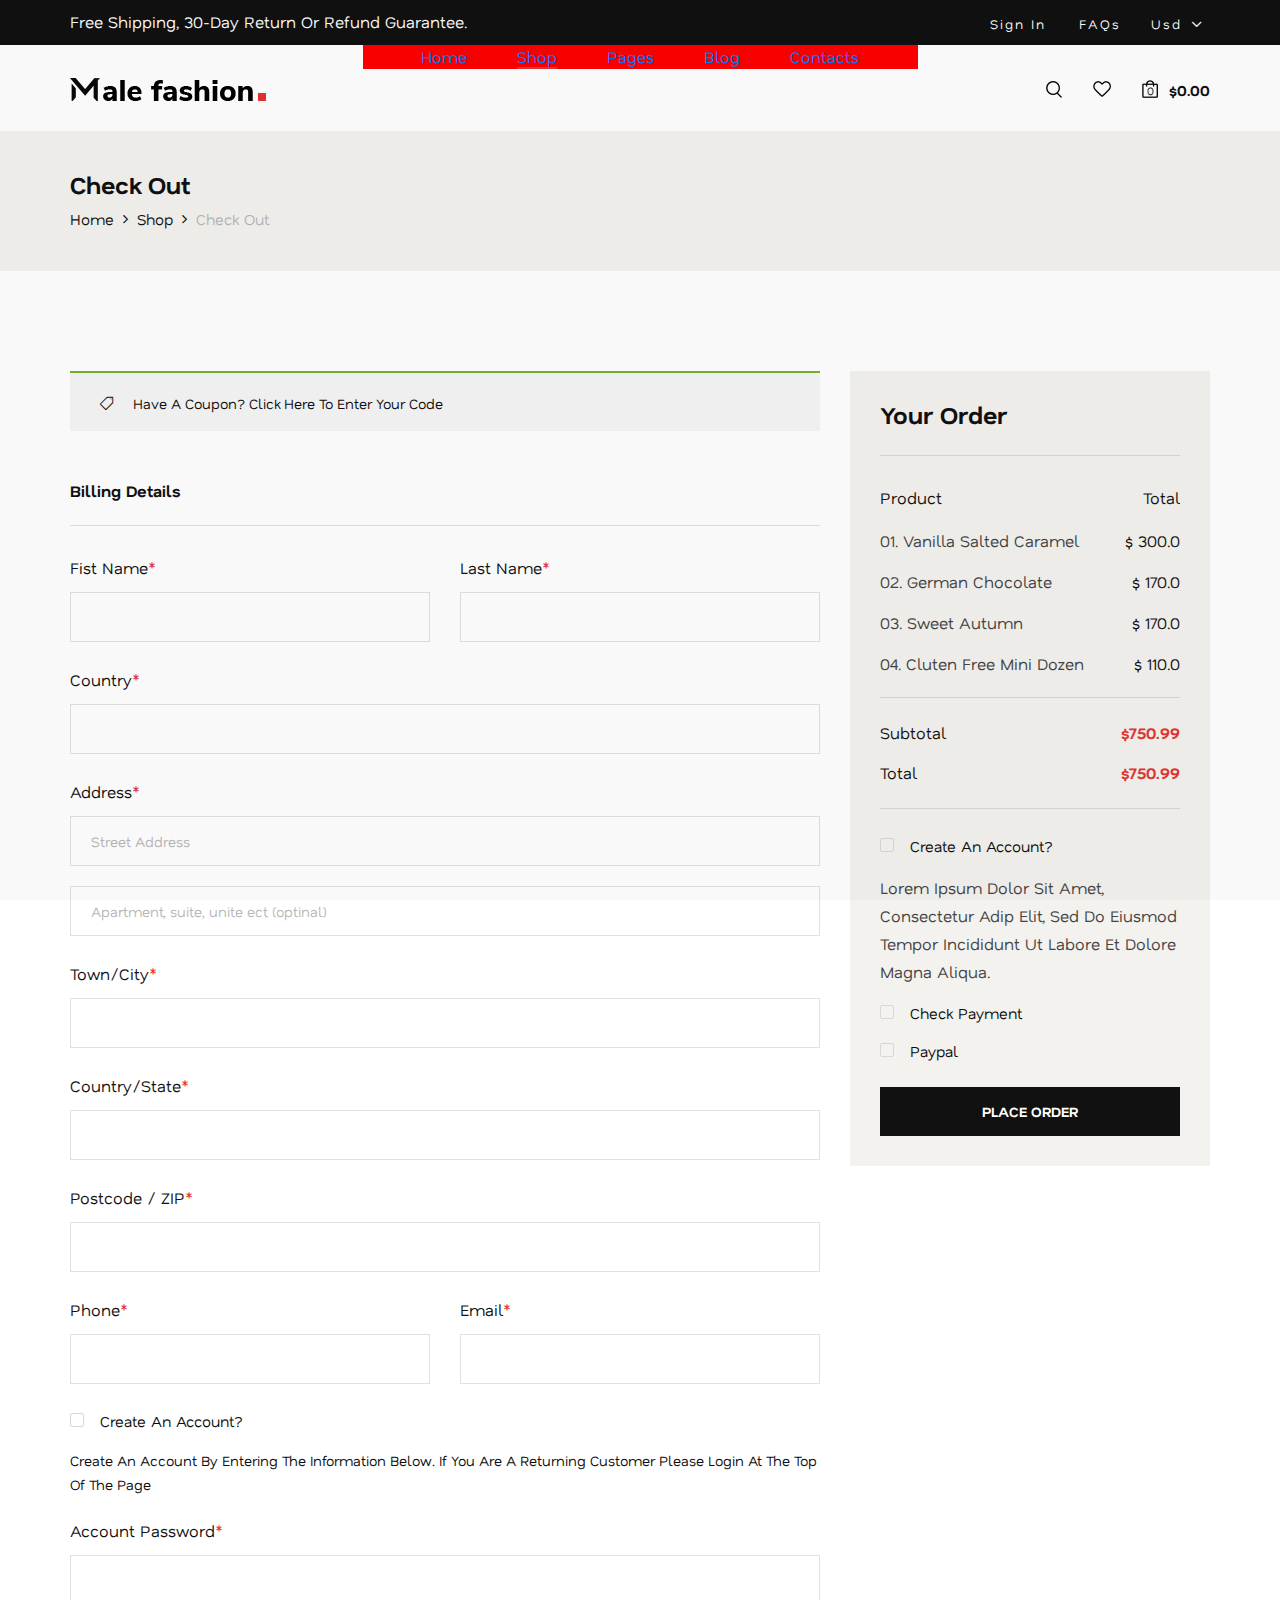
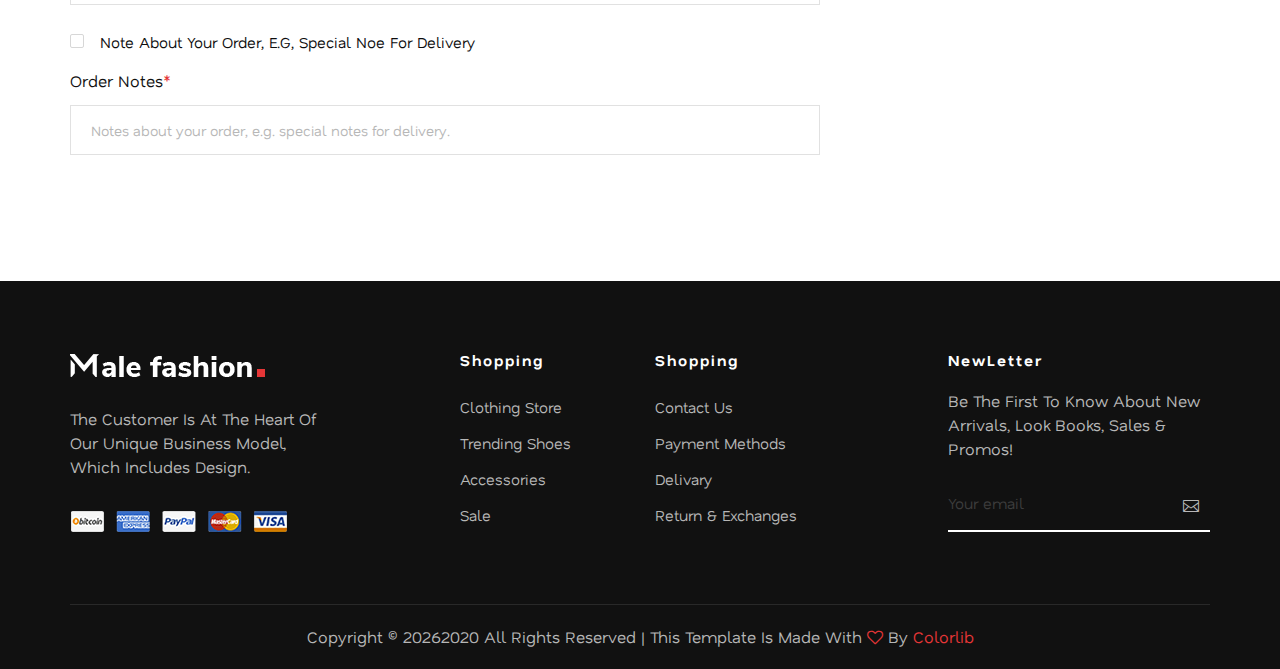
<file: checkout.html>
<!DOCTYPE html>
<html lang="zxx">

<head>
    <meta charset="UTF-8">
    <meta name="description" content="Male_Fashion Template">
    <meta name="keywords" content="Male_Fashion, unica, creative, html">
    <meta name="viewport" content="width=device-width, initial-scale=1.0">
    <meta http-equiv="X-UA-Compatible" content="ie=edge">
    <title>Male-Fashion | Template</title>

    <!-- Google Font -->
    <link href="https://fonts.googleapis.com/css2?family=Nunito+Sans:wght@300;400;600;700;800;900&display=swap"
    rel="stylesheet">

    <!-- Css Styles -->
    <link rel="stylesheet" href="css/bootstrap.min.css" type="text/css">
    <link rel="stylesheet" href="css/font-awesome.min.css" type="text/css">
    <link rel="stylesheet" href="css/elegant-icons.css" type="text/css">
    <link rel="stylesheet" href="css/magnific-popup.css" type="text/css">
    <link rel="stylesheet" href="css/nice-select.css" type="text/css">
    <link rel="stylesheet" href="css/owl.carousel.min.css" type="text/css">
    <link rel="stylesheet" href="css/slicknav.min.css" type="text/css">
    <link rel="stylesheet" href="css/style.css" type="text/css">
</head>

<body>
    <!-- Page Preloder -->
    <div id="preloder">
        <div class="loader"></div>
    </div>

    <!-- Offcanvas Menu Begin -->
    <div class="offcanvas-menu-overlay"></div>
    <div class="offcanvas-menu-wrapper">
        <div class="offcanvas__option">
            <div class="offcanvas__links">
                <a href="#">Sign in</a>
                <a href="#">FAQs</a>
            </div>
            <div class="offcanvas__top__hover">
                <span>Usd <i class="arrow_carrot-down"></i></span>
                <ul>
                    <li>USD</li>
                    <li>EUR</li>
                    <li>USD</li>
                </ul>
            </div>
        </div>
        <div class="offcanvas__nav__option">
            <a href="#" class="search-switch"><img src="img/icon/search.png" alt=""></a>
            <a href="#"><img src="img/icon/heart.png" alt=""></a>
            <a href="#"><img src="img/icon/cart.png" alt=""> <span>0</span></a>
            <div class="price">$0.00</div>
        </div>
        <div id="mobile-menu-wrap"></div>
        <div class="offcanvas__text">
            <p>Free shipping, 30-day return or refund guarantee.</p>
        </div>
    </div>
    <!-- Offcanvas Menu End -->

    <!-- Header Section Begin -->
    <header class="header">
        <div class="header__top">
            <div class="container">
                <div class="row">
                    <div class="col-lg-6 col-md-7">
                        <div class="header__top__left">
                            <p>Free shipping, 30-day return or refund guarantee.</p>
                        </div>
                    </div>
                    <div class="col-lg-6 col-md-5">
                        <div class="header__top__right">
                            <div class="header__top__links">
                                <a href="#">Sign in</a>
                                <a href="#">FAQs</a>
                            </div>
                            <div class="header__top__hover">
                                <span>Usd <i class="arrow_carrot-down"></i></span>
                                <ul>
                                    <li>USD</li>
                                    <li>EUR</li>
                                    <li>USD</li>
                                </ul>
                            </div>
                        </div>
                    </div>
                </div>
            </div>
        </div>
        <div class="container">
            <div class="row">
                <div class="col-lg-3 col-md-3">
                    <div class="header__logo">
                        <a href="./index.html"><img src="img/logo.png" alt=""></a>
                    </div>
                </div>
                <div class="col-lg-6 col-md-6">
                    <nav class="header__menu mobile-menu">
                        <ul>
                            <li><a href="./index.html">Home</a></li>
                            <li class="active"><a href="./shop.html">Shop</a></li>
                            <li><a href="#">Pages</a>
                                <ul class="dropdown">
                                    <li><a href="./about.html">About Us</a></li>
                                    <li><a href="./shop-details.html">Shop Details</a></li>
                                    <li><a href="./shopping-cart.html">Shopping Cart</a></li>
                                    <li><a href="./checkout.html">Check Out</a></li>
                                    <li><a href="./blog-details.html">Blog Details</a></li>
                                </ul>
                            </li>
                            <li><a href="./blog.html">Blog</a></li>
                            <li><a href="./contact.html">Contacts</a></li>
                        </ul>
                    </nav>
                </div>
                <div class="col-lg-3 col-md-3">
                    <div class="header__nav__option">
                        <a href="#" class="search-switch"><img src="img/icon/search.png" alt=""></a>
                        <a href="#"><img src="img/icon/heart.png" alt=""></a>
                        <a href="#"><img src="img/icon/cart.png" alt=""> <span>0</span></a>
                        <div class="price">$0.00</div>
                    </div>
                </div>
            </div>
            <div class="canvas__open"><i class="fa fa-bars"></i></div>
        </div>
    </header>
    <!-- Header Section End -->

    <!-- Breadcrumb Section Begin -->
    <section class="breadcrumb-option">
        <div class="container">
            <div class="row">
                <div class="col-lg-12">
                    <div class="breadcrumb__text">
                        <h4>Check Out</h4>
                        <div class="breadcrumb__links">
                            <a href="./index.html">Home</a>
                            <a href="./shop.html">Shop</a>
                            <span>Check Out</span>
                        </div>
                    </div>
                </div>
            </div>
        </div>
    </section>
    <!-- Breadcrumb Section End -->

    <!-- Checkout Section Begin -->
    <section class="checkout spad">
        <div class="container">
            <div class="checkout__form">
                <form action="#">
                    <div class="row">
                        <div class="col-lg-8 col-md-6">
                            <h6 class="coupon__code"><span class="icon_tag_alt"></span> Have a coupon? <a href="#">Click
                            here</a> to enter your code</h6>
                            <h6 class="checkout__title">Billing Details</h6>
                            <div class="row">
                                <div class="col-lg-6">
                                    <div class="checkout__input">
                                        <p>Fist Name<span>*</span></p>
                                        <input type="text">
                                    </div>
                                </div>
                                <div class="col-lg-6">
                                    <div class="checkout__input">
                                        <p>Last Name<span>*</span></p>
                                        <input type="text">
                                    </div>
                                </div>
                            </div>
                            <div class="checkout__input">
                                <p>Country<span>*</span></p>
                                <input type="text">
                            </div>
                            <div class="checkout__input">
                                <p>Address<span>*</span></p>
                                <input type="text" placeholder="Street Address" class="checkout__input__add">
                                <input type="text" placeholder="Apartment, suite, unite ect (optinal)">
                            </div>
                            <div class="checkout__input">
                                <p>Town/City<span>*</span></p>
                                <input type="text">
                            </div>
                            <div class="checkout__input">
                                <p>Country/State<span>*</span></p>
                                <input type="text">
                            </div>
                            <div class="checkout__input">
                                <p>Postcode / ZIP<span>*</span></p>
                                <input type="text">
                            </div>
                            <div class="row">
                                <div class="col-lg-6">
                                    <div class="checkout__input">
                                        <p>Phone<span>*</span></p>
                                        <input type="text">
                                    </div>
                                </div>
                                <div class="col-lg-6">
                                    <div class="checkout__input">
                                        <p>Email<span>*</span></p>
                                        <input type="text">
                                    </div>
                                </div>
                            </div>
                            <div class="checkout__input__checkbox">
                                <label for="acc">
                                    Create an account?
                                    <input type="checkbox" id="acc">
                                    <span class="checkmark"></span>
                                </label>
                                <p>Create an account by entering the information below. If you are a returning customer
                                please login at the top of the page</p>
                            </div>
                            <div class="checkout__input">
                                <p>Account Password<span>*</span></p>
                                <input type="text">
                            </div>
                            <div class="checkout__input__checkbox">
                                <label for="diff-acc">
                                    Note about your order, e.g, special noe for delivery
                                    <input type="checkbox" id="diff-acc">
                                    <span class="checkmark"></span>
                                </label>
                            </div>
                            <div class="checkout__input">
                                <p>Order notes<span>*</span></p>
                                <input type="text"
                                placeholder="Notes about your order, e.g. special notes for delivery.">
                            </div>
                        </div>
                        <div class="col-lg-4 col-md-6">
                            <div class="checkout__order">
                                <h4 class="order__title">Your order</h4>
                                <div class="checkout__order__products">Product <span>Total</span></div>
                                <ul class="checkout__total__products">
                                    <li>01. Vanilla salted caramel <span>$ 300.0</span></li>
                                    <li>02. German chocolate <span>$ 170.0</span></li>
                                    <li>03. Sweet autumn <span>$ 170.0</span></li>
                                    <li>04. Cluten free mini dozen <span>$ 110.0</span></li>
                                </ul>
                                <ul class="checkout__total__all">
                                    <li>Subtotal <span>$750.99</span></li>
                                    <li>Total <span>$750.99</span></li>
                                </ul>
                                <div class="checkout__input__checkbox">
                                    <label for="acc-or">
                                        Create an account?
                                        <input type="checkbox" id="acc-or">
                                        <span class="checkmark"></span>
                                    </label>
                                </div>
                                <p>Lorem ipsum dolor sit amet, consectetur adip elit, sed do eiusmod tempor incididunt
                                ut labore et dolore magna aliqua.</p>
                                <div class="checkout__input__checkbox">
                                    <label for="payment">
                                        Check Payment
                                        <input type="checkbox" id="payment">
                                        <span class="checkmark"></span>
                                    </label>
                                </div>
                                <div class="checkout__input__checkbox">
                                    <label for="paypal">
                                        Paypal
                                        <input type="checkbox" id="paypal">
                                        <span class="checkmark"></span>
                                    </label>
                                </div>
                                <button type="submit" class="site-btn">PLACE ORDER</button>
                            </div>
                        </div>
                    </div>
                </form>
            </div>
        </div>
    </section>
    <!-- Checkout Section End -->

    <!-- Footer Section Begin -->
    <footer class="footer">
        <div class="container">
            <div class="row">
                <div class="col-lg-3 col-md-6 col-sm-6">
                    <div class="footer__about">
                        <div class="footer__logo">
                            <a href="#"><img src="img/footer-logo.png" alt=""></a>
                        </div>
                        <p>The customer is at the heart of our unique business model, which includes design.</p>
                        <a href="#"><img src="img/payment.png" alt=""></a>
                    </div>
                </div>
                <div class="col-lg-2 offset-lg-1 col-md-3 col-sm-6">
                    <div class="footer__widget">
                        <h6>Shopping</h6>
                        <ul>
                            <li><a href="#">Clothing Store</a></li>
                            <li><a href="#">Trending Shoes</a></li>
                            <li><a href="#">Accessories</a></li>
                            <li><a href="#">Sale</a></li>
                        </ul>
                    </div>
                </div>
                <div class="col-lg-2 col-md-3 col-sm-6">
                    <div class="footer__widget">
                        <h6>Shopping</h6>
                        <ul>
                            <li><a href="#">Contact Us</a></li>
                            <li><a href="#">Payment Methods</a></li>
                            <li><a href="#">Delivary</a></li>
                            <li><a href="#">Return & Exchanges</a></li>
                        </ul>
                    </div>
                </div>
                <div class="col-lg-3 offset-lg-1 col-md-6 col-sm-6">
                    <div class="footer__widget">
                        <h6>NewLetter</h6>
                        <div class="footer__newslatter">
                            <p>Be the first to know about new arrivals, look books, sales & promos!</p>
                            <form action="#">
                                <input type="text" placeholder="Your email">
                                <button type="submit"><span class="icon_mail_alt"></span></button>
                            </form>
                        </div>
                    </div>
                </div>
            </div>
            <div class="row">
                <div class="col-lg-12 text-center">
                    <div class="footer__copyright__text">
                        <!-- Link back to Colorlib can't be removed. Template is licensed under CC BY 3.0. -->
                        <p>Copyright ©
                            <script>
                                document.write(new Date().getFullYear());
                            </script>2020
                            All rights reserved | This template is made with <i class="fa fa-heart-o"
                            aria-hidden="true"></i> by <a href="https://colorlib.com" target="_blank">Colorlib</a>
                        </p>
                        <!-- Link back to Colorlib can't be removed. Template is licensed under CC BY 3.0. -->
                    </div>
                </div>
            </div>
        </div>
    </footer>
    <!-- Footer Section End -->

    <!-- Search Begin -->
    <div class="search-model">
        <div class="h-100 d-flex align-items-center justify-content-center">
            <div class="search-close-switch">+</div>
            <form class="search-model-form">
                <input type="text" id="search-input" placeholder="Search here.....">
            </form>
        </div>
    </div>
    <!-- Search End -->

    <!-- Js Plugins -->
    <script src="js/jquery-3.3.1.min.js"></script>
    <script src="js/bootstrap.min.js"></script>
    <script src="js/jquery.nice-select.min.js"></script>
    <script src="js/jquery.nicescroll.min.js"></script>
    <script src="js/jquery.magnific-popup.min.js"></script>
    <script src="js/jquery.countdown.min.js"></script>
    <script src="js/jquery.slicknav.js"></script>
    <script src="js/mixitup.min.js"></script>
    <script src="js/owl.carousel.min.js"></script>
    <script src="js/main.js"></script>
</body>

</html>
</file>
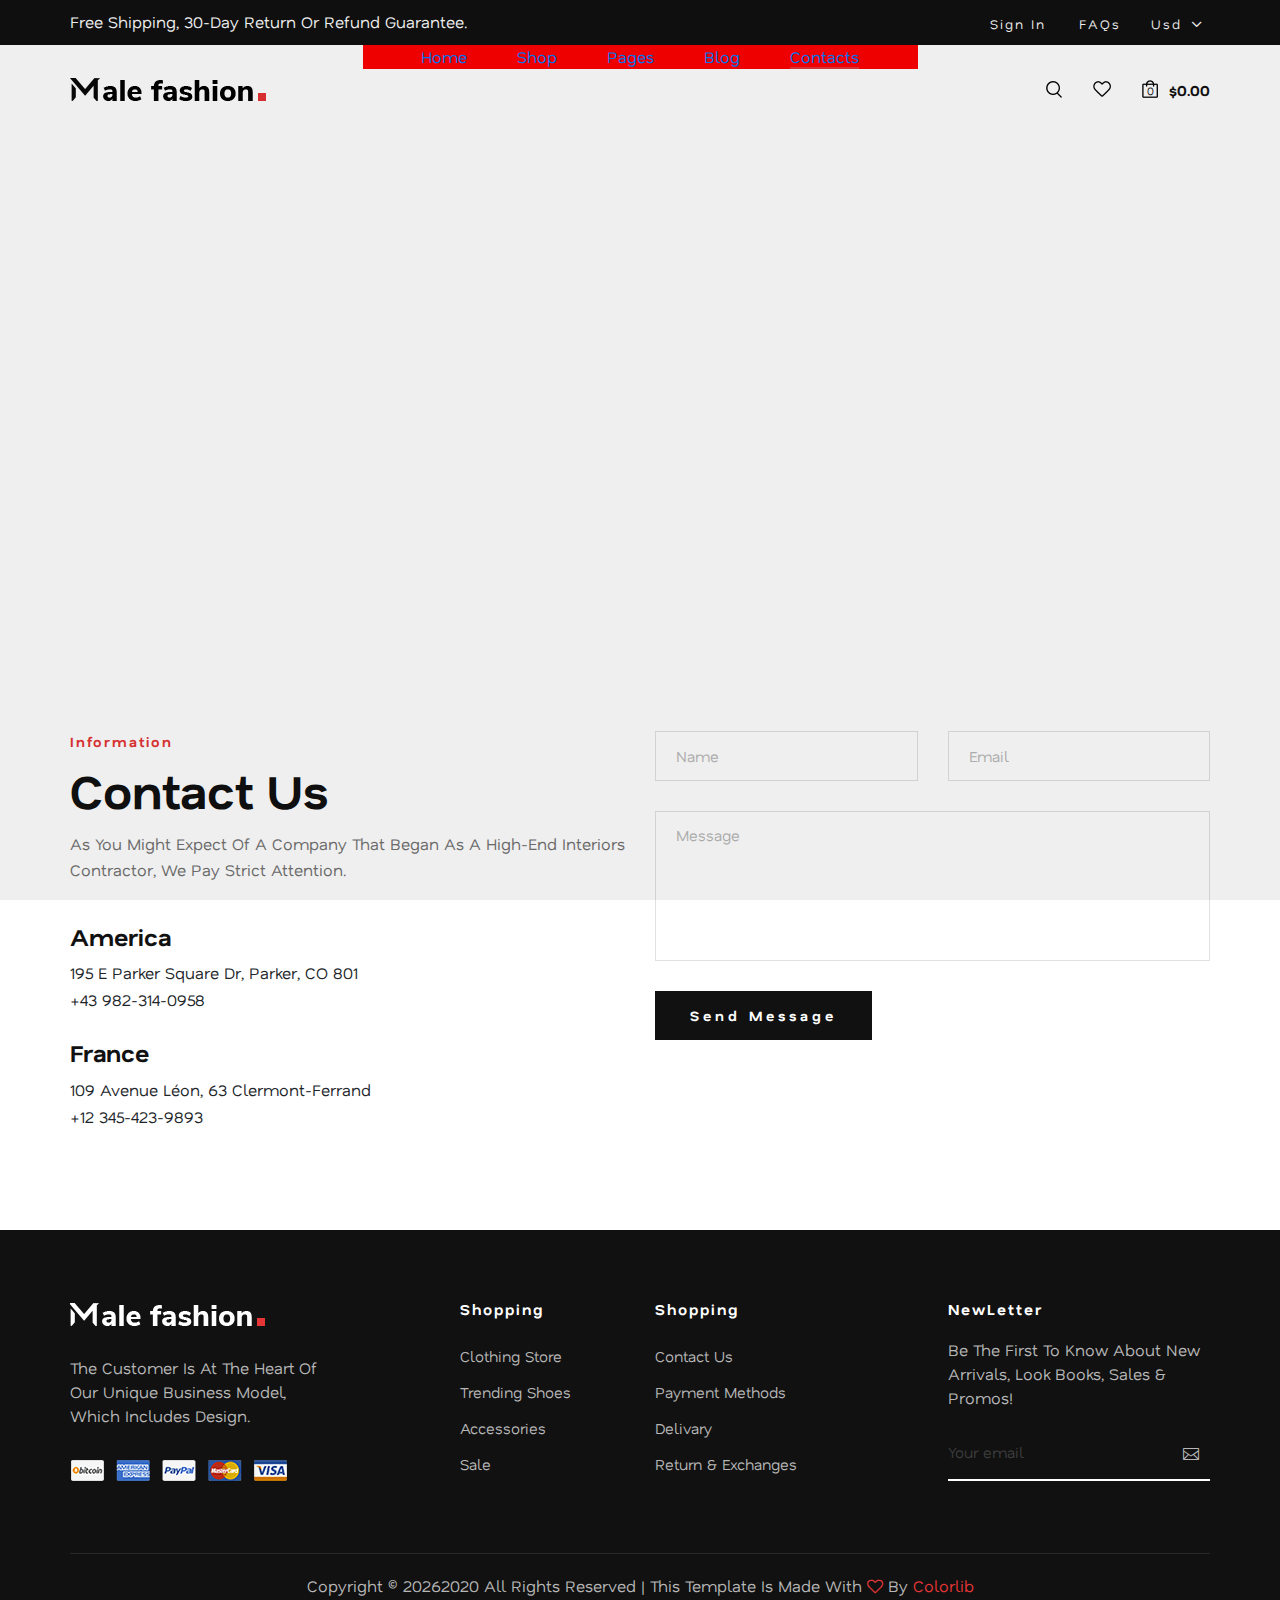
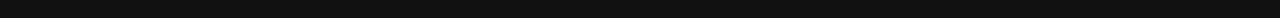
<file: contact.html>
<!DOCTYPE html>
<html lang="zxx">

<head>
    <meta charset="UTF-8">
    <meta name="description" content="Male_Fashion Template">
    <meta name="keywords" content="Male_Fashion, unica, creative, html">
    <meta name="viewport" content="width=device-width, initial-scale=1.0">
    <meta http-equiv="X-UA-Compatible" content="ie=edge">
    <title>Male-Fashion | Template</title>

    <!-- Google Font -->
    <link href="https://fonts.googleapis.com/css2?family=Nunito+Sans:wght@300;400;600;700;800;900&display=swap"
        rel="stylesheet">

    <!-- Css Styles -->
    <link rel="stylesheet" href="css/bootstrap.min.css" type="text/css">
    <link rel="stylesheet" href="css/font-awesome.min.css" type="text/css">
    <link rel="stylesheet" href="css/elegant-icons.css" type="text/css">
    <link rel="stylesheet" href="css/magnific-popup.css" type="text/css">
    <link rel="stylesheet" href="css/nice-select.css" type="text/css">
    <link rel="stylesheet" href="css/owl.carousel.min.css" type="text/css">
    <link rel="stylesheet" href="css/slicknav.min.css" type="text/css">
    <link rel="stylesheet" href="css/style.css" type="text/css">
</head>

<body>
    <!-- Page Preloder -->
    <div id="preloder">
        <div class="loader"></div>
    </div>

    <!-- Offcanvas Menu Begin -->
    <div class="offcanvas-menu-overlay"></div>
    <div class="offcanvas-menu-wrapper">
        <div class="offcanvas__option">
            <div class="offcanvas__links">
                <a href="#">Sign in</a>
                <a href="#">FAQs</a>
            </div>
            <div class="offcanvas__top__hover">
                <span>Usd <i class="arrow_carrot-down"></i></span>
                <ul>
                    <li>USD</li>
                    <li>EUR</li>
                    <li>USD</li>
                </ul>
            </div>
        </div>
        <div class="offcanvas__nav__option">
            <a href="#" class="search-switch"><img src="img/icon/search.png" alt=""></a>
            <a href="#"><img src="img/icon/heart.png" alt=""></a>
            <a href="#"><img src="img/icon/cart.png" alt=""> <span>0</span></a>
            <div class="price">$0.00</div>
        </div>
        <div id="mobile-menu-wrap"></div>
        <div class="offcanvas__text">
            <p>Free shipping, 30-day return or refund guarantee.</p>
        </div>
    </div>
    <!-- Offcanvas Menu End -->

    <!-- Header Section Begin -->
    <header class="header">
        <div class="header__top">
            <div class="container">
                <div class="row">
                    <div class="col-lg-6 col-md-7">
                        <div class="header__top__left">
                            <p>Free shipping, 30-day return or refund guarantee.</p>
                        </div>
                    </div>
                    <div class="col-lg-6 col-md-5">
                        <div class="header__top__right">
                            <div class="header__top__links">
                                <a href="#">Sign in</a>
                                <a href="#">FAQs</a>
                            </div>
                            <div class="header__top__hover">
                                <span>Usd <i class="arrow_carrot-down"></i></span>
                                <ul>
                                    <li>USD</li>
                                    <li>EUR</li>
                                    <li>USD</li>
                                </ul>
                            </div>
                        </div>
                    </div>
                </div>
            </div>
        </div>
        <div class="container">
            <div class="row">
                <div class="col-lg-3 col-md-3">
                    <div class="header__logo">
                        <a href="./index.html"><img src="img/logo.png" alt=""></a>
                    </div>
                </div>
                <div class="col-lg-6 col-md-6">
                    <nav class="header__menu mobile-menu">
                        <ul>
                            <li><a href="./index.html">Home</a></li>
                            <li><a href="./shop.html">Shop</a></li>
                            <li><a href="#">Pages</a>
                                <ul class="dropdown">
                                    <li><a href="./about.html">About Us</a></li>
                                    <li><a href="./shop-details.html">Shop Details</a></li>
                                    <li><a href="./shopping-cart.html">Shopping Cart</a></li>
                                    <li><a href="./checkout.html">Check Out</a></li>
                                    <li><a href="./blog-details.html">Blog Details</a></li>
                                </ul>
                            </li>
                            <li><a href="./blog.html">Blog</a></li>
                            <li class="active"><a href="./contact.html">Contacts</a></li>
                        </ul>
                    </nav>
                </div>
                <div class="col-lg-3 col-md-3">
                    <div class="header__nav__option">
                        <a href="#" class="search-switch"><img src="img/icon/search.png" alt=""></a>
                        <a href="#"><img src="img/icon/heart.png" alt=""></a>
                        <a href="#"><img src="img/icon/cart.png" alt=""> <span>0</span></a>
                        <div class="price">$0.00</div>
                    </div>
                </div>
            </div>
            <div class="canvas__open"><i class="fa fa-bars"></i></div>
        </div>
    </header>
    <!-- Header Section End -->

    <!-- Map Begin -->
    <div class="map">
        <iframe src="https://www.google.com/maps/embed?pb=!1m18!1m12!1m3!1d111551.9926412813!2d-90.27317134641879!3d38.606612219170856!2m3!1f0!2f0!3f0!3m2!1i1024!2i768!4f13.1!3m3!1m2!1s0x54eab584e432360b%3A0x1c3bb99243deb742!2sUnited%20States!5e0!3m2!1sen!2sbd!4v1597926938024!5m2!1sen!2sbd" height="500" style="border:0;" allowfullscreen="" aria-hidden="false" tabindex="0"></iframe>
    </div>
    <!-- Map End -->

    <!-- Contact Section Begin -->
    <section class="contact spad">
        <div class="container">
            <div class="row">
                <div class="col-lg-6 col-md-6">
                    <div class="contact__text">
                        <div class="section-title">
                            <span>Information</span>
                            <h2>Contact Us</h2>
                            <p>As you might expect of a company that began as a high-end interiors contractor, we pay
                                strict attention.</p>
                        </div>
                        <ul>
                            <li>
                                <h4>America</h4>
                                <p>195 E Parker Square Dr, Parker, CO 801 <br />+43 982-314-0958</p>
                            </li>
                            <li>
                                <h4>France</h4>
                                <p>109 Avenue Léon, 63 Clermont-Ferrand <br />+12 345-423-9893</p>
                            </li>
                        </ul>
                    </div>
                </div>
                <div class="col-lg-6 col-md-6">
                    <div class="contact__form">
                        <form action="#">
                            <div class="row">
                                <div class="col-lg-6">
                                    <input type="text" placeholder="Name">
                                </div>
                                <div class="col-lg-6">
                                    <input type="text" placeholder="Email">
                                </div>
                                <div class="col-lg-12">
                                    <textarea placeholder="Message"></textarea>
                                    <button type="submit" class="site-btn">Send Message</button>
                                </div>
                            </div>
                        </form>
                    </div>
                </div>
            </div>
        </div>
    </section>
    <!-- Contact Section End -->

    <!-- Footer Section Begin -->
    <footer class="footer">
        <div class="container">
            <div class="row">
                <div class="col-lg-3 col-md-6 col-sm-6">
                    <div class="footer__about">
                        <div class="footer__logo">
                            <a href="#"><img src="img/footer-logo.png" alt=""></a>
                        </div>
                        <p>The customer is at the heart of our unique business model, which includes design.</p>
                        <a href="#"><img src="img/payment.png" alt=""></a>
                    </div>
                </div>
                <div class="col-lg-2 offset-lg-1 col-md-3 col-sm-6">
                    <div class="footer__widget">
                        <h6>Shopping</h6>
                        <ul>
                            <li><a href="#">Clothing Store</a></li>
                            <li><a href="#">Trending Shoes</a></li>
                            <li><a href="#">Accessories</a></li>
                            <li><a href="#">Sale</a></li>
                        </ul>
                    </div>
                </div>
                <div class="col-lg-2 col-md-3 col-sm-6">
                    <div class="footer__widget">
                        <h6>Shopping</h6>
                        <ul>
                            <li><a href="#">Contact Us</a></li>
                            <li><a href="#">Payment Methods</a></li>
                            <li><a href="#">Delivary</a></li>
                            <li><a href="#">Return & Exchanges</a></li>
                        </ul>
                    </div>
                </div>
                <div class="col-lg-3 offset-lg-1 col-md-6 col-sm-6">
                    <div class="footer__widget">
                        <h6>NewLetter</h6>
                        <div class="footer__newslatter">
                            <p>Be the first to know about new arrivals, look books, sales & promos!</p>
                            <form action="#">
                                <input type="text" placeholder="Your email">
                                <button type="submit"><span class="icon_mail_alt"></span></button>
                            </form>
                        </div>
                    </div>
                </div>
            </div>
            <div class="row">
                <div class="col-lg-12 text-center">
                    <div class="footer__copyright__text">
                        <!-- Link back to Colorlib can't be removed. Template is licensed under CC BY 3.0. -->
                        <p>Copyright ©
                            <script>
                                document.write(new Date().getFullYear());
                            </script>2020
                            All rights reserved | This template is made with <i class="fa fa-heart-o"
                                aria-hidden="true"></i> by <a href="https://colorlib.com" target="_blank">Colorlib</a>
                        </p>
                        <!-- Link back to Colorlib can't be removed. Template is licensed under CC BY 3.0. -->
                    </div>
                </div>
            </div>
        </div>
    </footer>
    <!-- Footer Section End -->

    <!-- Search Begin -->
    <div class="search-model">
        <div class="h-100 d-flex align-items-center justify-content-center">
            <div class="search-close-switch">+</div>
            <form class="search-model-form">
                <input type="text" id="search-input" placeholder="Search here.....">
            </form>
        </div>
    </div>
    <!-- Search End -->

    <!-- Js Plugins -->
    <script src="js/jquery-3.3.1.min.js"></script>
    <script src="js/bootstrap.min.js"></script>
    <script src="js/jquery.nice-select.min.js"></script>
    <script src="js/jquery.nicescroll.min.js"></script>
    <script src="js/jquery.magnific-popup.min.js"></script>
    <script src="js/jquery.countdown.min.js"></script>
    <script src="js/jquery.slicknav.js"></script>
    <script src="js/mixitup.min.js"></script>
    <script src="js/owl.carousel.min.js"></script>
    <script src="js/main.js"></script>
</body>

</html>
</file>
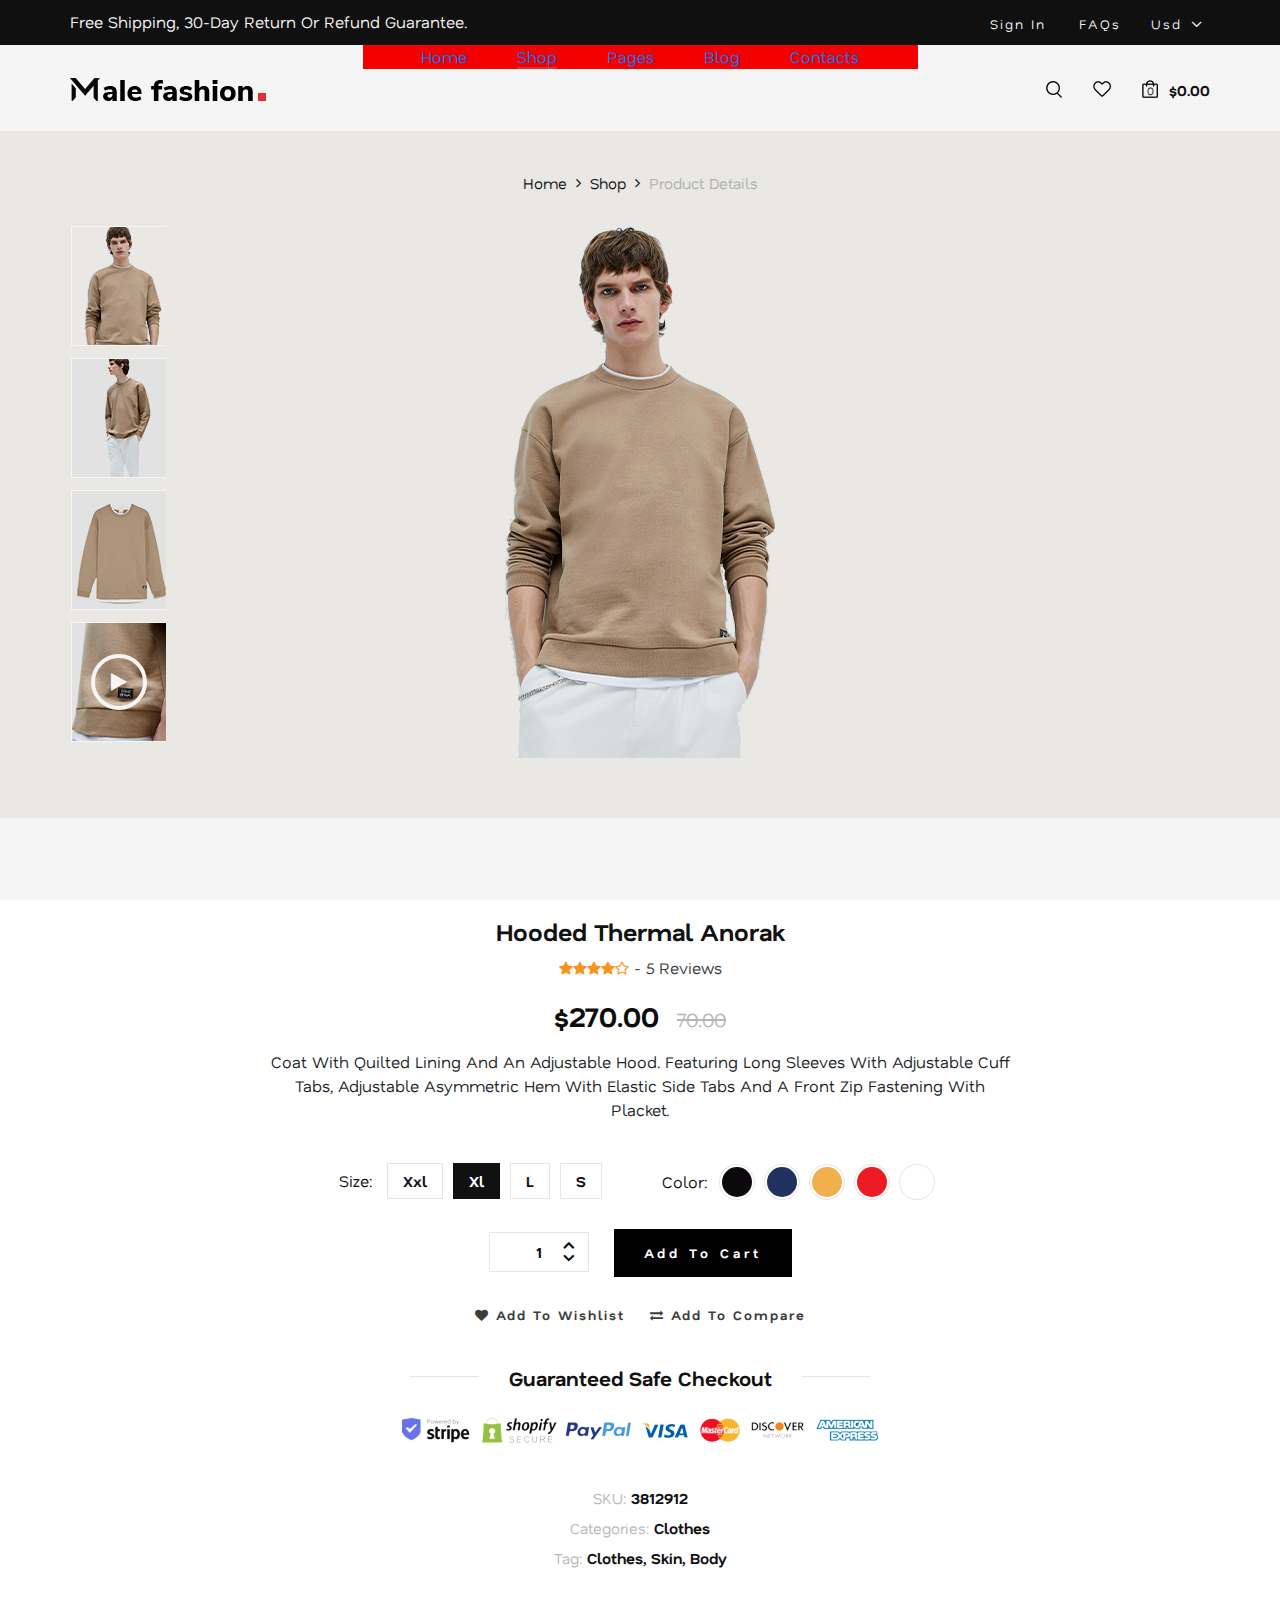
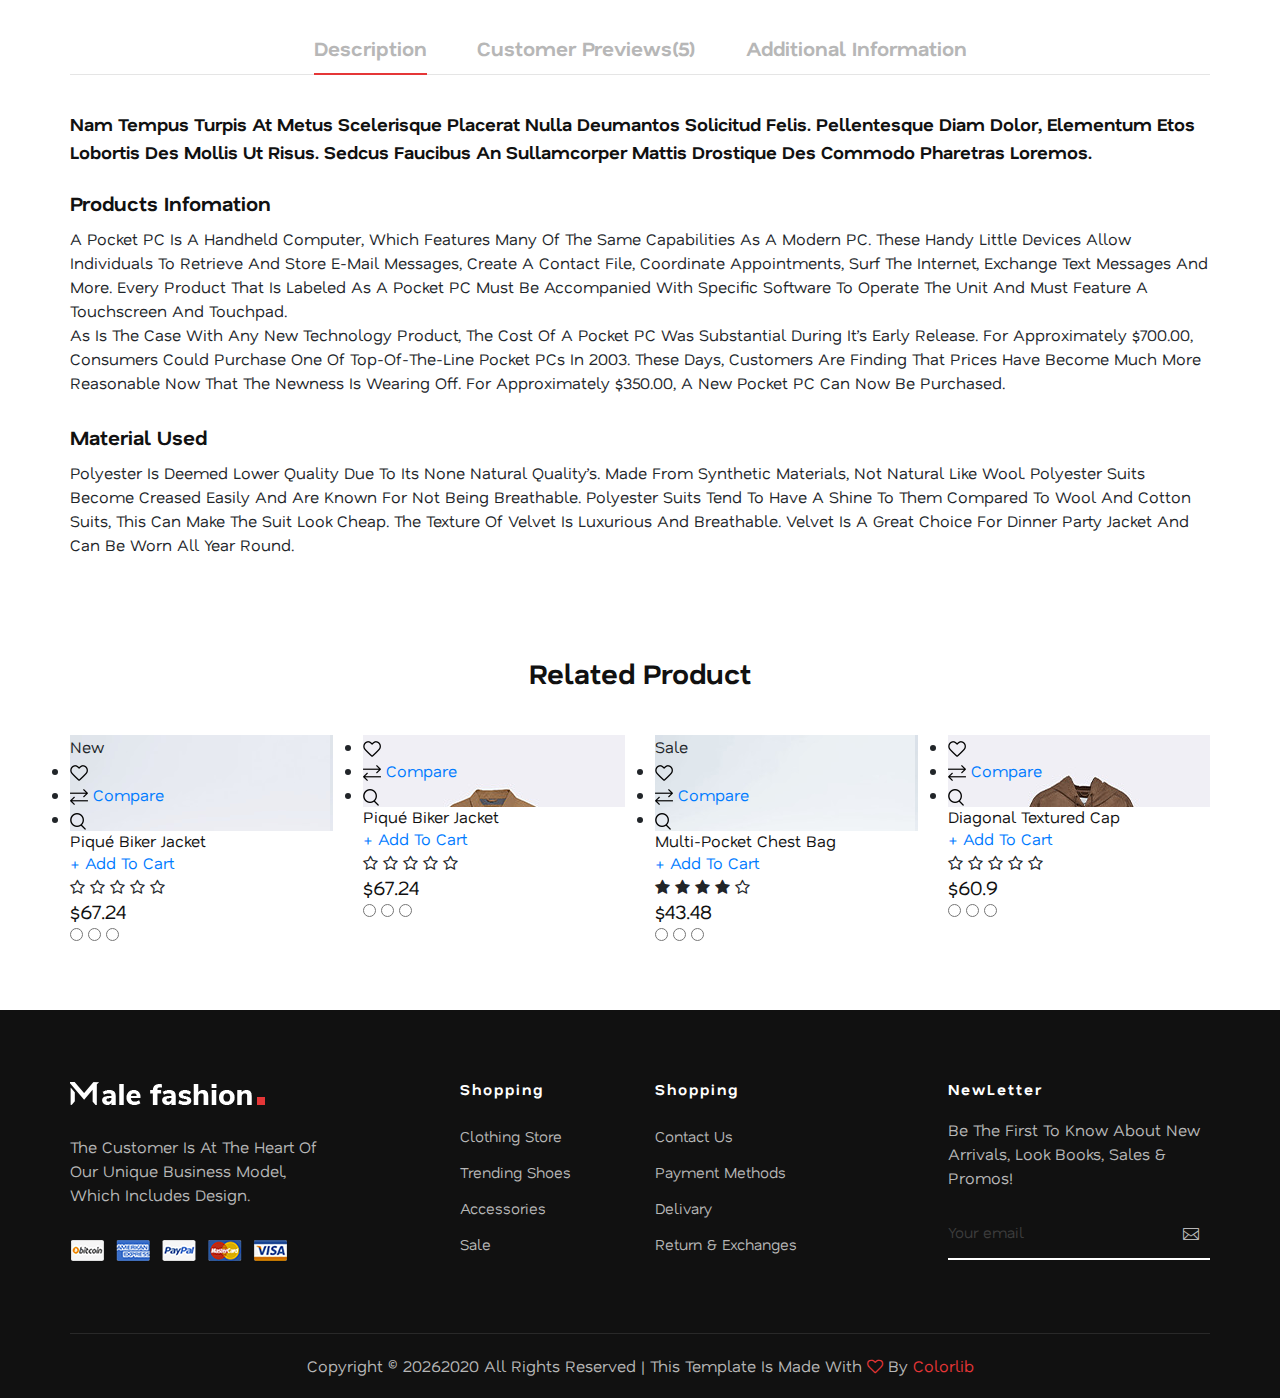
<file: shop-details.html>
<!DOCTYPE html>
<html lang="zxx">

<head>
    <meta charset="UTF-8">
    <meta name="description" content="Male_Fashion Template">
    <meta name="keywords" content="Male_Fashion, unica, creative, html">
    <meta name="viewport" content="width=device-width, initial-scale=1.0">
    <meta http-equiv="X-UA-Compatible" content="ie=edge">
    <title>Male-Fashion | Template</title>

    <!-- Google Font -->
    <link href="https://fonts.googleapis.com/css2?family=Nunito+Sans:wght@300;400;600;700;800;900&display=swap"
    rel="stylesheet">

    <!-- Css Styles -->
    <link rel="stylesheet" href="css/bootstrap.min.css" type="text/css">
    <link rel="stylesheet" href="css/font-awesome.min.css" type="text/css">
    <link rel="stylesheet" href="css/elegant-icons.css" type="text/css">
    <link rel="stylesheet" href="css/magnific-popup.css" type="text/css">
    <link rel="stylesheet" href="css/nice-select.css" type="text/css">
    <link rel="stylesheet" href="css/owl.carousel.min.css" type="text/css">
    <link rel="stylesheet" href="css/slicknav.min.css" type="text/css">
    <link rel="stylesheet" href="css/style.css" type="text/css">
</head>

<body>
    <!-- Page Preloder -->
    <div id="preloder">
        <div class="loader"></div>
    </div>

    <!-- Offcanvas Menu Begin -->
    <div class="offcanvas-menu-overlay"></div>
    <div class="offcanvas-menu-wrapper">
        <div class="offcanvas__option">
            <div class="offcanvas__links">
                <a href="#">Sign in</a>
                <a href="#">FAQs</a>
            </div>
            <div class="offcanvas__top__hover">
                <span>Usd <i class="arrow_carrot-down"></i></span>
                <ul>
                    <li>USD</li>
                    <li>EUR</li>
                    <li>USD</li>
                </ul>
            </div>
        </div>
        <div class="offcanvas__nav__option">
            <a href="#" class="search-switch"><img src="img/icon/search.png" alt=""></a>
            <a href="#"><img src="img/icon/heart.png" alt=""></a>
            <a href="#"><img src="img/icon/cart.png" alt=""> <span>0</span></a>
            <div class="price">$0.00</div>
        </div>
        <div id="mobile-menu-wrap"></div>
        <div class="offcanvas__text">
            <p>Free shipping, 30-day return or refund guarantee.</p>
        </div>
    </div>
    <!-- Offcanvas Menu End -->

    <!-- Header Section Begin -->
    <header class="header">
        <div class="header__top">
            <div class="container">
                <div class="row">
                    <div class="col-lg-6 col-md-7">
                        <div class="header__top__left">
                            <p>Free shipping, 30-day return or refund guarantee.</p>
                        </div>
                    </div>
                    <div class="col-lg-6 col-md-5">
                        <div class="header__top__right">
                            <div class="header__top__links">
                                <a href="#">Sign in</a>
                                <a href="#">FAQs</a>
                            </div>
                            <div class="header__top__hover">
                                <span>Usd <i class="arrow_carrot-down"></i></span>
                                <ul>
                                    <li>USD</li>
                                    <li>EUR</li>
                                    <li>USD</li>
                                </ul>
                            </div>
                        </div>
                    </div>
                </div>
            </div>
        </div>
        <div class="container">
            <div class="row">
                <div class="col-lg-3 col-md-3">
                    <div class="header__logo">
                        <a href="./inex.html"><img src="img/logo.png" alt=""></a>
                    </div>
                </div>
                <div class="col-lg-6 col-md-6">
                    <nav class="header__menu mobile-menu">
                        <ul>
                            <li><a href="./inex.html">Home</a></li>
                            <li class="active"><a href="./shop.html">Shop</a></li>
                            <li><a href="#">Pages</a>
                                <ul class="dropdown">
                                    <li><a href="./about.html">About Us</a></li>
                                    <li><a href="./shop-details.html">Shop Details</a></li>
                                    <li><a href="./shopping-cart.html">Shopping Cart</a></li>
                                    <li><a href="./checkout.html">Check Out</a></li>
                                    <li><a href="./blog-details.html">Blog Details</a></li>
                                </ul>
                            </li>
                            <li><a href="./blog.html">Blog</a></li>
                            <li><a href="./contact.html">Contacts</a></li>
                        </ul>
                    </nav>
                </div>
                <div class="col-lg-3 col-md-3">
                    <div class="header__nav__option">
                        <a href="#" class="search-switch"><img src="img/icon/search.png" alt=""></a>
                        <a href="#"><img src="img/icon/heart.png" alt=""></a>
                        <a href="#"><img src="img/icon/cart.png" alt=""> <span>0</span></a>
                        <div class="price">$0.00</div>
                    </div>
                </div>
            </div>
            <div class="canvas__open"><i class="fa fa-bars"></i></div>
        </div>
    </header>
    <!-- Header Section End -->

    <!-- Shop Details Section Begin -->
    <section class="shop-details">
        <div class="product__details__pic">
            <div class="container">
                <div class="row">
                    <div class="col-lg-12">
                        <div class="product__details__breadcrumb">
                            <a href="./index.html">Home</a>
                            <a href="./shop.html">Shop</a>
                            <span>Product Details</span>
                        </div>
                    </div>
                </div>
                <div class="row">
                    <div class="col-lg-3 col-md-3">
                        <ul class="nav nav-tabs" role="tablist">
                            <li class="nav-item">
                                <a class="nav-link active" data-toggle="tab" href="#tabs-1" role="tab">
                                    <div class="product__thumb__pic set-bg" data-setbg="img/shop-details/thumb-1.png">
                                    </div>
                                </a>
                            </li>
                            <li class="nav-item">
                                <a class="nav-link" data-toggle="tab" href="#tabs-2" role="tab">
                                    <div class="product__thumb__pic set-bg" data-setbg="img/shop-details/thumb-2.png">
                                    </div>
                                </a>
                            </li>
                            <li class="nav-item">
                                <a class="nav-link" data-toggle="tab" href="#tabs-3" role="tab">
                                    <div class="product__thumb__pic set-bg" data-setbg="img/shop-details/thumb-3.png">
                                    </div>
                                </a>
                            </li>
                            <li class="nav-item">
                                <a class="nav-link" data-toggle="tab" href="#tabs-4" role="tab">
                                    <div class="product__thumb__pic set-bg" data-setbg="img/shop-details/thumb-4.png">
                                        <i class="fa fa-play"></i>
                                    </div>
                                </a>
                            </li>
                        </ul>
                    </div>
                    <div class="col-lg-6 col-md-9">
                        <div class="tab-content">
                            <div class="tab-pane active" id="tabs-1" role="tabpanel">
                                <div class="product__details__pic__item">
                                    <img src="img/shop-details/product-big-2.png" alt="">
                                </div>
                            </div>
                            <div class="tab-pane" id="tabs-2" role="tabpanel">
                                <div class="product__details__pic__item">
                                    <img src="img/shop-details/product-big-3.png" alt="">
                                </div>
                            </div>
                            <div class="tab-pane" id="tabs-3" role="tabpanel">
                                <div class="product__details__pic__item">
                                    <img src="img/shop-details/product-big.png" alt="">
                                </div>
                            </div>
                            <div class="tab-pane" id="tabs-4" role="tabpanel">
                                <div class="product__details__pic__item">
                                    <img src="img/shop-details/product-big-4.png" alt="">
                                    <a href="https://www.youtube.com/watch?v=8PJ3_p7VqHw&list=RD8PJ3_p7VqHw&start_radio=1" class="video-popup"><i class="fa fa-play"></i></a>
                                </div>
                            </div>
                        </div>
                    </div>
                </div>
            </div>
        </div>
        <div class="product__details__content">
            <div class="container">
                <div class="row d-flex justify-content-center">
                    <div class="col-lg-8">
                        <div class="product__details__text">
                            <h4>Hooded thermal anorak</h4>
                            <div class="rating">
                                <i class="fa fa-star"></i>
                                <i class="fa fa-star"></i>
                                <i class="fa fa-star"></i>
                                <i class="fa fa-star"></i>
                                <i class="fa fa-star-o"></i>
                                <span> - 5 Reviews</span>
                            </div>
                            <h3>$270.00 <span>70.00</span></h3>
                            <p>Coat with quilted lining and an adjustable hood. Featuring long sleeves with adjustable
                                cuff tabs, adjustable asymmetric hem with elastic side tabs and a front zip fastening
                            with placket.</p>
                            <div class="product__details__option">
                                <div class="product__details__option__size">
                                    <span>Size:</span>
                                    <label for="xxl">xxl
                                        <input type="radio" id="xxl">
                                    </label>
                                    <label class="active" for="xl">xl
                                        <input type="radio" id="xl">
                                    </label>
                                    <label for="l">l
                                        <input type="radio" id="l">
                                    </label>
                                    <label for="sm">s
                                        <input type="radio" id="sm">
                                    </label>
                                </div>
                                <div class="product__details__option__color">
                                    <span>Color:</span>
                                    <label class="c-1" for="sp-1">
                                        <input type="radio" id="sp-1">
                                    </label>
                                    <label class="c-2" for="sp-2">
                                        <input type="radio" id="sp-2">
                                    </label>
                                    <label class="c-3" for="sp-3">
                                        <input type="radio" id="sp-3">
                                    </label>
                                    <label class="c-4" for="sp-4">
                                        <input type="radio" id="sp-4">
                                    </label>
                                    <label class="c-9" for="sp-9">
                                        <input type="radio" id="sp-9">
                                    </label>
                                </div>
                            </div>
                            <div class="product__details__cart__option">
                                <div class="quantity">
                                    <div class="pro-qty">
                                        <input type="text" value="1">
                                    </div>
                                </div>
                                <a href="#" class="primary-btn">add to cart</a>
                            </div>
                            <div class="product__details__btns__option">
                                <a href="#"><i class="fa fa-heart"></i> add to wishlist</a>
                                <a href="#"><i class="fa fa-exchange"></i> Add To Compare</a>
                            </div>
                            <div class="product__details__last__option">
                                <h5><span>Guaranteed Safe Checkout</span></h5>
                                <img src="img/shop-details/details-payment.png" alt="">
                                <ul>
                                    <li><span>SKU:</span> 3812912</li>
                                    <li><span>Categories:</span> Clothes</li>
                                    <li><span>Tag:</span> Clothes, Skin, Body</li>
                                </ul>
                            </div>
                        </div>
                    </div>
                </div>
                <div class="row">
                    <div class="col-lg-12">
                        <div class="product__details__tab">
                            <ul class="nav nav-tabs" role="tablist">
                                <li class="nav-item">
                                    <a class="nav-link active" data-toggle="tab" href="#tabs-5"
                                    role="tab">Description</a>
                                </li>
                                <li class="nav-item">
                                    <a class="nav-link" data-toggle="tab" href="#tabs-6" role="tab">Customer
                                    Previews(5)</a>
                                </li>
                                <li class="nav-item">
                                    <a class="nav-link" data-toggle="tab" href="#tabs-7" role="tab">Additional
                                    information</a>
                                </li>
                            </ul>
                            <div class="tab-content">
                                <div class="tab-pane active" id="tabs-5" role="tabpanel">
                                    <div class="product__details__tab__content">
                                        <p class="note">Nam tempus turpis at metus scelerisque placerat nulla deumantos
                                            solicitud felis. Pellentesque diam dolor, elementum etos lobortis des mollis
                                            ut risus. Sedcus faucibus an sullamcorper mattis drostique des commodo
                                        pharetras loremos.</p>
                                        <div class="product__details__tab__content__item">
                                            <h5>Products Infomation</h5>
                                            <p>A Pocket PC is a handheld computer, which features many of the same
                                                capabilities as a modern PC. These handy little devices allow
                                                individuals to retrieve and store e-mail messages, create a contact
                                                file, coordinate appointments, surf the internet, exchange text messages
                                                and more. Every product that is labeled as a Pocket PC must be
                                                accompanied with specific software to operate the unit and must feature
                                            a touchscreen and touchpad.</p>
                                            <p>As is the case with any new technology product, the cost of a Pocket PC
                                                was substantial during it’s early release. For approximately $700.00,
                                                consumers could purchase one of top-of-the-line Pocket PCs in 2003.
                                                These days, customers are finding that prices have become much more
                                                reasonable now that the newness is wearing off. For approximately
                                            $350.00, a new Pocket PC can now be purchased.</p>
                                        </div>
                                        <div class="product__details__tab__content__item">
                                            <h5>Material used</h5>
                                            <p>Polyester is deemed lower quality due to its none natural quality’s. Made
                                                from synthetic materials, not natural like wool. Polyester suits become
                                                creased easily and are known for not being breathable. Polyester suits
                                                tend to have a shine to them compared to wool and cotton suits, this can
                                                make the suit look cheap. The texture of velvet is luxurious and
                                                breathable. Velvet is a great choice for dinner party jacket and can be
                                            worn all year round.</p>
                                        </div>
                                    </div>
                                </div>
                                <div class="tab-pane" id="tabs-6" role="tabpanel">
                                    <div class="product__details__tab__content">
                                        <div class="product__details__tab__content__item">
                                            <h5>Products Infomation</h5>
                                            <p>A Pocket PC is a handheld computer, which features many of the same
                                                capabilities as a modern PC. These handy little devices allow
                                                individuals to retrieve and store e-mail messages, create a contact
                                                file, coordinate appointments, surf the internet, exchange text messages
                                                and more. Every product that is labeled as a Pocket PC must be
                                                accompanied with specific software to operate the unit and must feature
                                            a touchscreen and touchpad.</p>
                                            <p>As is the case with any new technology product, the cost of a Pocket PC
                                                was substantial during it’s early release. For approximately $700.00,
                                                consumers could purchase one of top-of-the-line Pocket PCs in 2003.
                                                These days, customers are finding that prices have become much more
                                                reasonable now that the newness is wearing off. For approximately
                                            $350.00, a new Pocket PC can now be purchased.</p>
                                        </div>
                                        <div class="product__details__tab__content__item">
                                            <h5>Material used</h5>
                                            <p>Polyester is deemed lower quality due to its none natural quality’s. Made
                                                from synthetic materials, not natural like wool. Polyester suits become
                                                creased easily and are known for not being breathable. Polyester suits
                                                tend to have a shine to them compared to wool and cotton suits, this can
                                                make the suit look cheap. The texture of velvet is luxurious and
                                                breathable. Velvet is a great choice for dinner party jacket and can be
                                            worn all year round.</p>
                                        </div>
                                    </div>
                                </div>
                                <div class="tab-pane" id="tabs-7" role="tabpanel">
                                    <div class="product__details__tab__content">
                                        <p class="note">Nam tempus turpis at metus scelerisque placerat nulla deumantos
                                            solicitud felis. Pellentesque diam dolor, elementum etos lobortis des mollis
                                            ut risus. Sedcus faucibus an sullamcorper mattis drostique des commodo
                                        pharetras loremos.</p>
                                        <div class="product__details__tab__content__item">
                                            <h5>Products Infomation</h5>
                                            <p>A Pocket PC is a handheld computer, which features many of the same
                                                capabilities as a modern PC. These handy little devices allow
                                                individuals to retrieve and store e-mail messages, create a contact
                                                file, coordinate appointments, surf the internet, exchange text messages
                                                and more. Every product that is labeled as a Pocket PC must be
                                                accompanied with specific software to operate the unit and must feature
                                            a touchscreen and touchpad.</p>
                                            <p>As is the case with any new technology product, the cost of a Pocket PC
                                                was substantial during it’s early release. For approximately $700.00,
                                                consumers could purchase one of top-of-the-line Pocket PCs in 2003.
                                                These days, customers are finding that prices have become much more
                                                reasonable now that the newness is wearing off. For approximately
                                            $350.00, a new Pocket PC can now be purchased.</p>
                                        </div>
                                        <div class="product__details__tab__content__item">
                                            <h5>Material used</h5>
                                            <p>Polyester is deemed lower quality due to its none natural quality’s. Made
                                                from synthetic materials, not natural like wool. Polyester suits become
                                                creased easily and are known for not being breathable. Polyester suits
                                                tend to have a shine to them compared to wool and cotton suits, this can
                                                make the suit look cheap. The texture of velvet is luxurious and
                                                breathable. Velvet is a great choice for dinner party jacket and can be
                                            worn all year round.</p>
                                        </div>
                                    </div>
                                </div>
                            </div>
                        </div>
                    </div>
                </div>
            </div>
        </div>
    </section>
    <!-- Shop Details Section End -->

    <!-- Related Section Begin -->
    <section class="related spad">
        <div class="container">
            <div class="row">
                <div class="col-lg-12">
                    <h3 class="related-title">Related Product</h3>
                </div>
            </div>
            <div class="row">
                <div class="col-lg-3 col-md-6 col-sm-6 col-sm-6">
                    <div class="product__item">
                        <div class="product__item__pic set-bg" data-setbg="img/product/product-1.jpg">
                            <span class="label">New</span>
                            <ul class="product__hover">
                                <li><a href="#"><img src="img/icon/heart.png" alt=""></a></li>
                                <li><a href="#"><img src="img/icon/compare.png" alt=""> <span>Compare</span></a></li>
                                <li><a href="#"><img src="img/icon/search.png" alt=""></a></li>
                            </ul>
                        </div>
                        <div class="product__item__text">
                            <h6>Piqué Biker Jacket</h6>
                            <a href="#" class="add-cart">+ Add To Cart</a>
                            <div class="rating">
                                <i class="fa fa-star-o"></i>
                                <i class="fa fa-star-o"></i>
                                <i class="fa fa-star-o"></i>
                                <i class="fa fa-star-o"></i>
                                <i class="fa fa-star-o"></i>
                            </div>
                            <h5>$67.24</h5>
                            <div class="product__color__select">
                                <label for="pc-1">
                                    <input type="radio" id="pc-1">
                                </label>
                                <label class="active black" for="pc-2">
                                    <input type="radio" id="pc-2">
                                </label>
                                <label class="grey" for="pc-3">
                                    <input type="radio" id="pc-3">
                                </label>
                            </div>
                        </div>
                    </div>
                </div>
                <div class="col-lg-3 col-md-6 col-sm-6 col-sm-6">
                    <div class="product__item">
                        <div class="product__item__pic set-bg" data-setbg="img/product/product-2.jpg">
                            <ul class="product__hover">
                                <li><a href="#"><img src="img/icon/heart.png" alt=""></a></li>
                                <li><a href="#"><img src="img/icon/compare.png" alt=""> <span>Compare</span></a></li>
                                <li><a href="#"><img src="img/icon/search.png" alt=""></a></li>
                            </ul>
                        </div>
                        <div class="product__item__text">
                            <h6>Piqué Biker Jacket</h6>
                            <a href="#" class="add-cart">+ Add To Cart</a>
                            <div class="rating">
                                <i class="fa fa-star-o"></i>
                                <i class="fa fa-star-o"></i>
                                <i class="fa fa-star-o"></i>
                                <i class="fa fa-star-o"></i>
                                <i class="fa fa-star-o"></i>
                            </div>
                            <h5>$67.24</h5>
                            <div class="product__color__select">
                                <label for="pc-4">
                                    <input type="radio" id="pc-4">
                                </label>
                                <label class="active black" for="pc-5">
                                    <input type="radio" id="pc-5">
                                </label>
                                <label class="grey" for="pc-6">
                                    <input type="radio" id="pc-6">
                                </label>
                            </div>
                        </div>
                    </div>
                </div>
                <div class="col-lg-3 col-md-6 col-sm-6 col-sm-6">
                    <div class="product__item sale">
                        <div class="product__item__pic set-bg" data-setbg="img/product/product-3.jpg">
                            <span class="label">Sale</span>
                            <ul class="product__hover">
                                <li><a href="#"><img src="img/icon/heart.png" alt=""></a></li>
                                <li><a href="#"><img src="img/icon/compare.png" alt=""> <span>Compare</span></a></li>
                                <li><a href="#"><img src="img/icon/search.png" alt=""></a></li>
                            </ul>
                        </div>
                        <div class="product__item__text">
                            <h6>Multi-pocket Chest Bag</h6>
                            <a href="#" class="add-cart">+ Add To Cart</a>
                            <div class="rating">
                                <i class="fa fa-star"></i>
                                <i class="fa fa-star"></i>
                                <i class="fa fa-star"></i>
                                <i class="fa fa-star"></i>
                                <i class="fa fa-star-o"></i>
                            </div>
                            <h5>$43.48</h5>
                            <div class="product__color__select">
                                <label for="pc-7">
                                    <input type="radio" id="pc-7">
                                </label>
                                <label class="active black" for="pc-8">
                                    <input type="radio" id="pc-8">
                                </label>
                                <label class="grey" for="pc-9">
                                    <input type="radio" id="pc-9">
                                </label>
                            </div>
                        </div>
                    </div>
                </div>
                <div class="col-lg-3 col-md-6 col-sm-6 col-sm-6">
                    <div class="product__item">
                        <div class="product__item__pic set-bg" data-setbg="img/product/product-4.jpg">
                            <ul class="product__hover">
                                <li><a href="#"><img src="img/icon/heart.png" alt=""></a></li>
                                <li><a href="#"><img src="img/icon/compare.png" alt=""> <span>Compare</span></a></li>
                                <li><a href="#"><img src="img/icon/search.png" alt=""></a></li>
                            </ul>
                        </div>
                        <div class="product__item__text">
                            <h6>Diagonal Textured Cap</h6>
                            <a href="#" class="add-cart">+ Add To Cart</a>
                            <div class="rating">
                                <i class="fa fa-star-o"></i>
                                <i class="fa fa-star-o"></i>
                                <i class="fa fa-star-o"></i>
                                <i class="fa fa-star-o"></i>
                                <i class="fa fa-star-o"></i>
                            </div>
                            <h5>$60.9</h5>
                            <div class="product__color__select">
                                <label for="pc-10">
                                    <input type="radio" id="pc-10">
                                </label>
                                <label class="active black" for="pc-11">
                                    <input type="radio" id="pc-11">
                                </label>
                                <label class="grey" for="pc-12">
                                    <input type="radio" id="pc-12">
                                </label>
                            </div>
                        </div>
                    </div>
                </div>
            </div>
        </div>
    </section>
    <!-- Related Section End -->

    <!-- Footer Section Begin -->
    <footer class="footer">
        <div class="container">
            <div class="row">
                <div class="col-lg-3 col-md-6 col-sm-6">
                    <div class="footer__about">
                        <div class="footer__logo">
                            <a href="#"><img src="img/footer-logo.png" alt=""></a>
                        </div>
                        <p>The customer is at the heart of our unique business model, which includes design.</p>
                        <a href="#"><img src="img/payment.png" alt=""></a>
                    </div>
                </div>
                <div class="col-lg-2 offset-lg-1 col-md-3 col-sm-6">
                    <div class="footer__widget">
                        <h6>Shopping</h6>
                        <ul>
                            <li><a href="#">Clothing Store</a></li>
                            <li><a href="#">Trending Shoes</a></li>
                            <li><a href="#">Accessories</a></li>
                            <li><a href="#">Sale</a></li>
                        </ul>
                    </div>
                </div>
                <div class="col-lg-2 col-md-3 col-sm-6">
                    <div class="footer__widget">
                        <h6>Shopping</h6>
                        <ul>
                            <li><a href="#">Contact Us</a></li>
                            <li><a href="#">Payment Methods</a></li>
                            <li><a href="#">Delivary</a></li>
                            <li><a href="#">Return & Exchanges</a></li>
                        </ul>
                    </div>
                </div>
                <div class="col-lg-3 offset-lg-1 col-md-6 col-sm-6">
                    <div class="footer__widget">
                        <h6>NewLetter</h6>
                        <div class="footer__newslatter">
                            <p>Be the first to know about new arrivals, look books, sales & promos!</p>
                            <form action="#">
                                <input type="text" placeholder="Your email">
                                <button type="submit"><span class="icon_mail_alt"></span></button>
                            </form>
                        </div>
                    </div>
                </div>
            </div>
            <div class="row">
                <div class="col-lg-12 text-center">
                    <div class="footer__copyright__text">
                        <!-- Link back to Colorlib can't be removed. Template is licensed under CC BY 3.0. -->
                        <p>Copyright ©
                            <script>
                                document.write(new Date().getFullYear());
                            </script>2020
                            All rights reserved | This template is made with <i class="fa fa-heart-o"
                            aria-hidden="true"></i> by <a href="https://colorlib.com" target="_blank">Colorlib</a>
                        </p>
                        <!-- Link back to Colorlib can't be removed. Template is licensed under CC BY 3.0. -->
                    </div>
                </div>
            </div>
        </div>
    </footer>
    <!-- Footer Section End -->

    <!-- Search Begin -->
    <div class="search-model">
        <div class="h-100 d-flex align-items-center justify-content-center">
            <div class="search-close-switch">+</div>
            <form class="search-model-form">
                <input type="text" id="search-input" placeholder="Search here.....">
            </form>
        </div>
    </div>
    <!-- Search End -->

    <!-- Js Plugins -->
    <script src="js/jquery-3.3.1.min.js"></script>
    <script src="js/bootstrap.min.js"></script>
    <script src="js/jquery.nice-select.min.js"></script>
    <script src="js/jquery.nicescroll.min.js"></script>
    <script src="js/jquery.magnific-popup.min.js"></script>
    <script src="js/jquery.countdown.min.js"></script>
    <script src="js/jquery.slicknav.js"></script>
    <script src="js/mixitup.min.js"></script>
    <script src="js/owl.carousel.min.js"></script>
    <script src="js/main.js"></script>
</body>

</html>
</file>
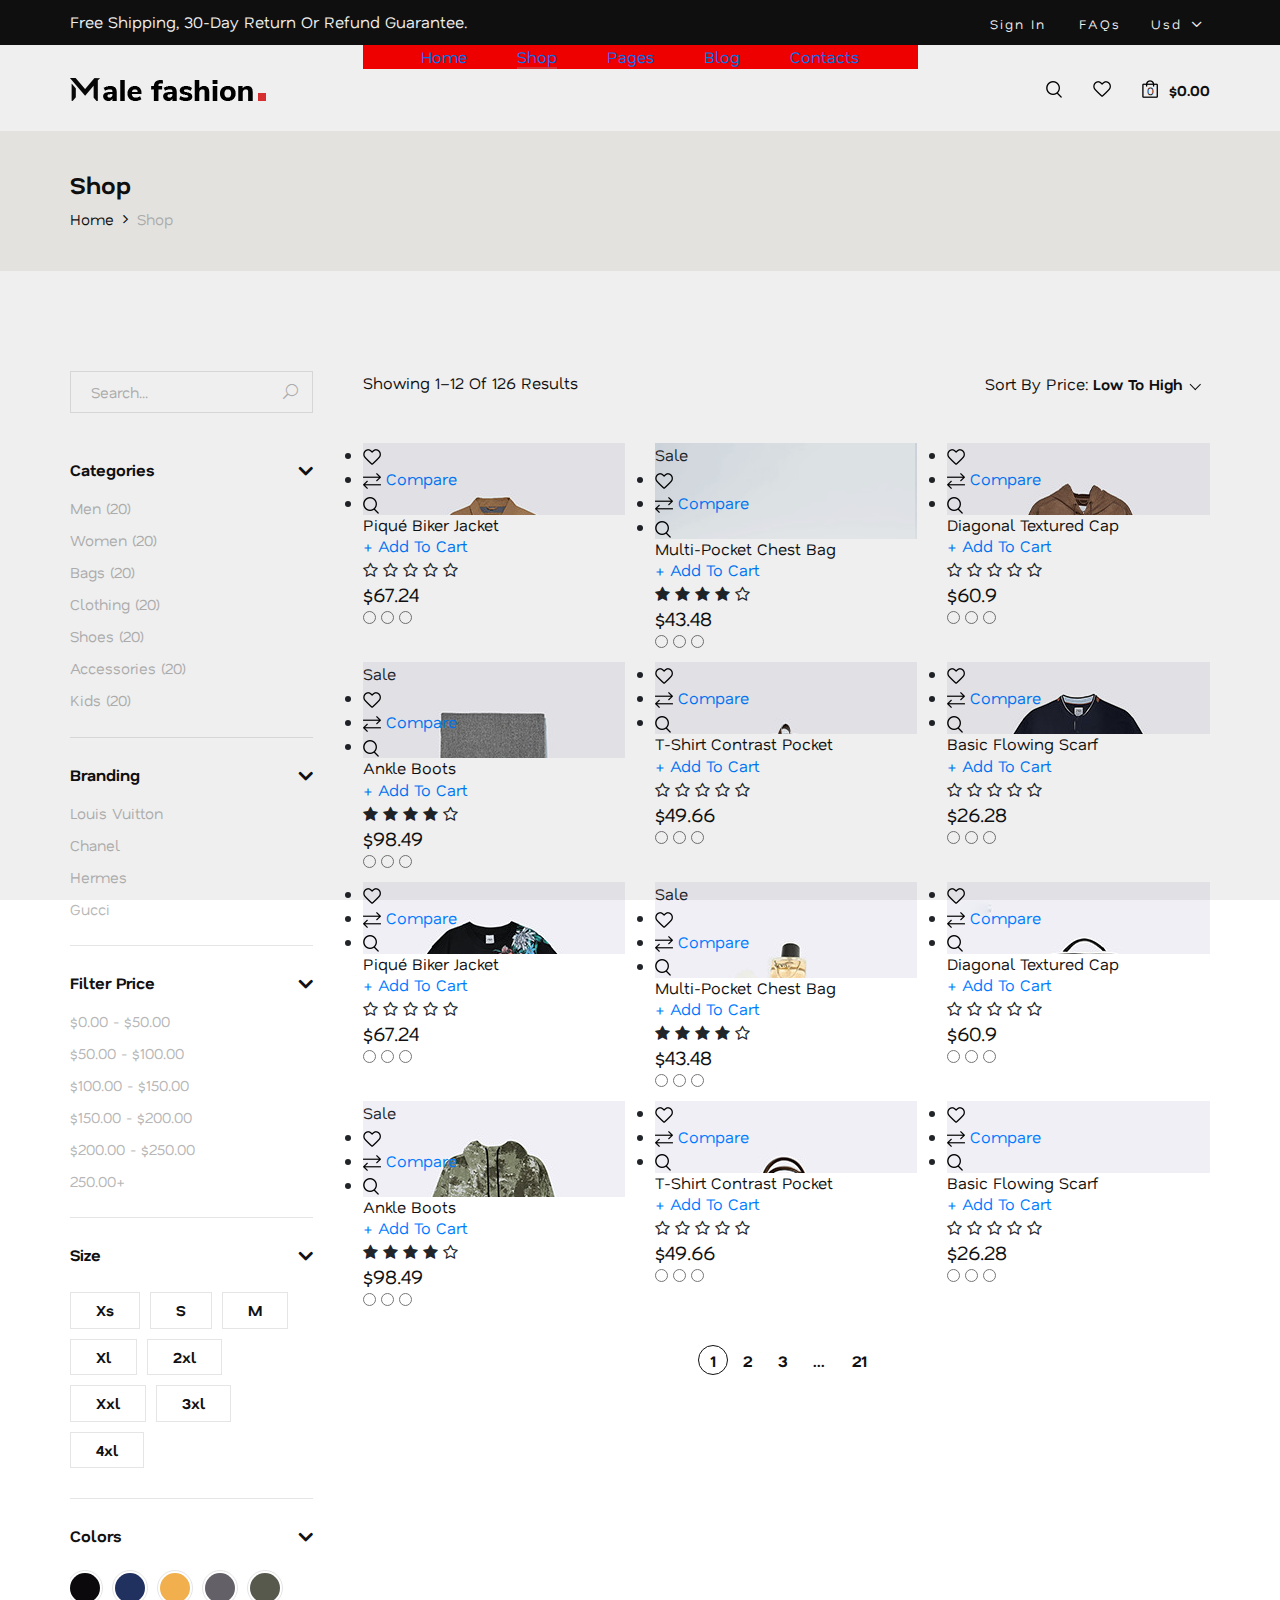
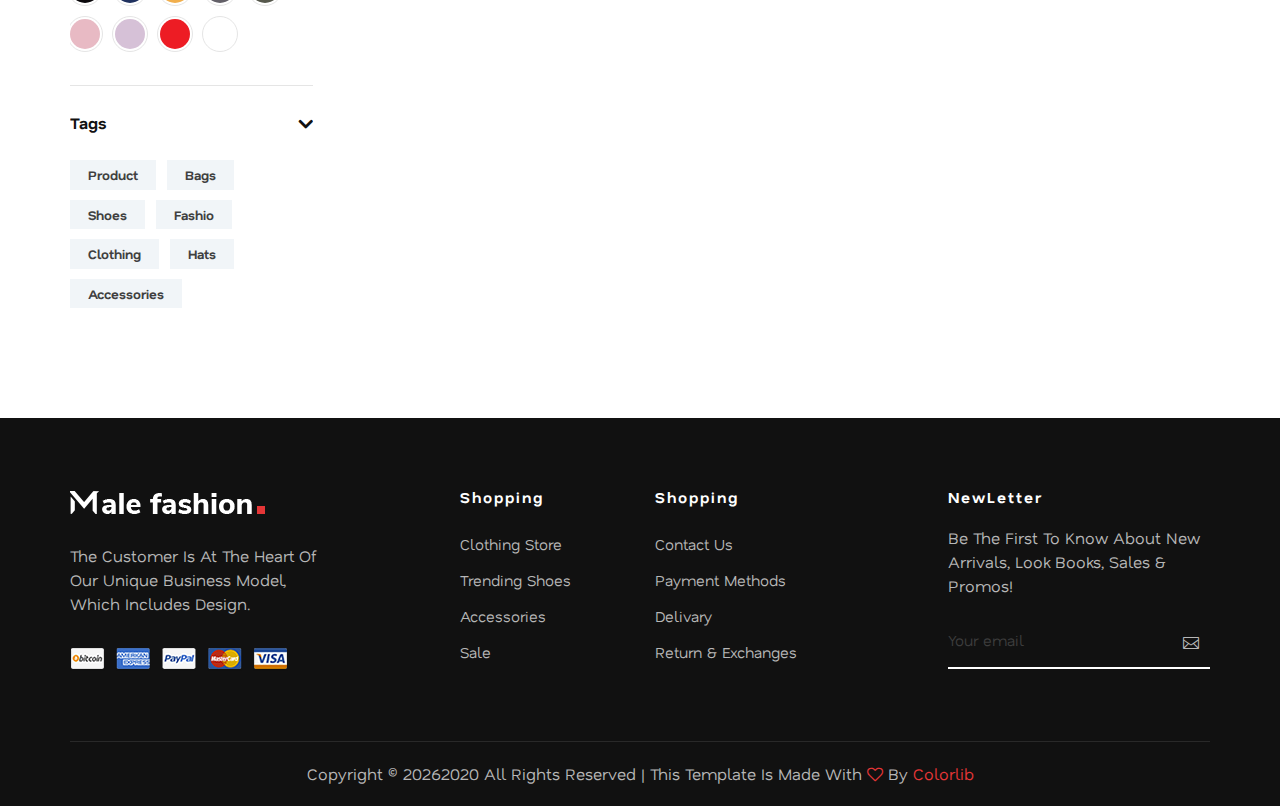
<file: shop.html>
<!DOCTYPE html>
<html lang="zxx">

<head>
    <meta charset="UTF-8">
    <meta name="description" content="Male_Fashion Template">
    <meta name="keywords" content="Male_Fashion, unica, creative, html">
    <meta name="viewport" content="width=device-width, initial-scale=1.0">
    <meta http-equiv="X-UA-Compatible" content="ie=edge">
    <title>Male-Fashion | Template</title>

    <!-- Google Font -->
    <link href="https://fonts.googleapis.com/css2?family=Nunito+Sans:wght@300;400;600;700;800;900&display=swap"
    rel="stylesheet">

    <!-- Css Styles -->
    <link rel="stylesheet" href="css/bootstrap.min.css" type="text/css">
    <link rel="stylesheet" href="css/font-awesome.min.css" type="text/css">
    <link rel="stylesheet" href="css/elegant-icons.css" type="text/css">
    <link rel="stylesheet" href="css/magnific-popup.css" type="text/css">
    <link rel="stylesheet" href="css/nice-select.css" type="text/css">
    <link rel="stylesheet" href="css/owl.carousel.min.css" type="text/css">
    <link rel="stylesheet" href="css/slicknav.min.css" type="text/css">
    <link rel="stylesheet" href="css/style.css" type="text/css">
</head>

<body>
    <!-- Page Preloder -->
    <div id="preloder">
        <div class="loader"></div>
    </div>

    <!-- Offcanvas Menu Begin -->
    <div class="offcanvas-menu-overlay"></div>
    <div class="offcanvas-menu-wrapper">
        <div class="offcanvas__option">
            <div class="offcanvas__links">
                <a href="#">Sign in</a>
                <a href="#">FAQs</a>
            </div>
            <div class="offcanvas__top__hover">
                <span>Usd <i class="arrow_carrot-down"></i></span>
                <ul>
                    <li>USD</li>
                    <li>EUR</li>
                    <li>USD</li>
                </ul>
            </div>
        </div>
        <div class="offcanvas__nav__option">
            <a href="#" class="search-switch"><img src="img/icon/search.png" alt=""></a>
            <a href="#"><img src="img/icon/heart.png" alt=""></a>
            <a href="#"><img src="img/icon/cart.png" alt=""> <span>0</span></a>
            <div class="price">$0.00</div>
        </div>
        <div id="mobile-menu-wrap"></div>
        <div class="offcanvas__text">
            <p>Free shipping, 30-day return or refund guarantee.</p>
        </div>
    </div>
    <!-- Offcanvas Menu End -->

    <!-- Header Section Begin -->
    <header class="header">
        <div class="header__top">
            <div class="container">
                <div class="row">
                    <div class="col-lg-6 col-md-7">
                        <div class="header__top__left">
                            <p>Free shipping, 30-day return or refund guarantee.</p>
                        </div>
                    </div>
                    <div class="col-lg-6 col-md-5">
                        <div class="header__top__right">
                            <div class="header__top__links">
                                <a href="#">Sign in</a>
                                <a href="#">FAQs</a>
                            </div>
                            <div class="header__top__hover">
                                <span>Usd <i class="arrow_carrot-down"></i></span>
                                <ul>
                                    <li>USD</li>
                                    <li>EUR</li>
                                    <li>USD</li>
                                </ul>
                            </div>
                        </div>
                    </div>
                </div>
            </div>
        </div>
        <div class="container">
            <div class="row">
                <div class="col-lg-3 col-md-3">
                    <div class="header__logo">
                        <a href="./index.html"><img src="img/logo.png" alt=""></a>
                    </div>
                </div>
                <div class="col-lg-6 col-md-6">
                    <nav class="header__menu mobile-menu">
                        <ul>
                            <li><a href="./index.html">Home</a></li>
                            <li class="active"><a href="./shop.html">Shop</a></li>
                            <li><a href="#">Pages</a>
                                <ul class="dropdown">
                                    <li><a href="./about.html">About Us</a></li>
                                    <li><a href="./shop-details.html">Shop Details</a></li>
                                    <li><a href="./shopping-cart.html">Shopping Cart</a></li>
                                    <li><a href="./checkout.html">Check Out</a></li>
                                    <li><a href="./blog-details.html">Blog Details</a></li>
                                </ul>
                            </li>
                            <li><a href="./blog.html">Blog</a></li>
                            <li><a href="./contact.html">Contacts</a></li>
                        </ul>
                    </nav>
                </div>
                <div class="col-lg-3 col-md-3">
                    <div class="header__nav__option">
                        <a href="#" class="search-switch"><img src="img/icon/search.png" alt=""></a>
                        <a href="#"><img src="img/icon/heart.png" alt=""></a>
                        <a href="#"><img src="img/icon/cart.png" alt=""> <span>0</span></a>
                        <div class="price">$0.00</div>
                    </div>
                </div>
            </div>
            <div class="canvas__open"><i class="fa fa-bars"></i></div>
        </div>
    </header>
    <!-- Header Section End -->

    <!-- Breadcrumb Section Begin -->
    <section class="breadcrumb-option">
        <div class="container">
            <div class="row">
                <div class="col-lg-12">
                    <div class="breadcrumb__text">
                        <h4>Shop</h4>
                        <div class="breadcrumb__links">
                            <a href="./index.html">Home</a>
                            <span>Shop</span>
                        </div>
                    </div>
                </div>
            </div>
        </div>
    </section>
    <!-- Breadcrumb Section End -->

    <!-- Shop Section Begin -->
    <section class="shop spad">
        <div class="container">
            <div class="row">
                <div class="col-lg-3">
                    <div class="shop__sidebar">
                        <div class="shop__sidebar__search">
                            <form action="#">
                                <input type="text" placeholder="Search...">
                                <button type="submit"><span class="icon_search"></span></button>
                            </form>
                        </div>
                        <div class="shop__sidebar__accordion">
                            <div class="accordion" id="accordionExample">
                                <div class="card">
                                    <div class="card-heading">
                                        <a data-toggle="collapse" data-target="#collapseOne">Categories</a>
                                    </div>
                                    <div id="collapseOne" class="collapse show" data-parent="#accordionExample">
                                        <div class="card-body">
                                            <div class="shop__sidebar__categories">
                                                <ul class="nice-scroll">
                                                    <li><a href="#">Men (20)</a></li>
                                                    <li><a href="#">Women (20)</a></li>
                                                    <li><a href="#">Bags (20)</a></li>
                                                    <li><a href="#">Clothing (20)</a></li>
                                                    <li><a href="#">Shoes (20)</a></li>
                                                    <li><a href="#">Accessories (20)</a></li>
                                                    <li><a href="#">Kids (20)</a></li>
                                                    <li><a href="#">Kids (20)</a></li>
                                                    <li><a href="#">Kids (20)</a></li>
                                                </ul>
                                            </div>
                                        </div>
                                    </div>
                                </div>
                                <div class="card">
                                    <div class="card-heading">
                                        <a data-toggle="collapse" data-target="#collapseTwo">Branding</a>
                                    </div>
                                    <div id="collapseTwo" class="collapse show" data-parent="#accordionExample">
                                        <div class="card-body">
                                            <div class="shop__sidebar__brand">
                                                <ul>
                                                    <li><a href="#">Louis Vuitton</a></li>
                                                    <li><a href="#">Chanel</a></li>
                                                    <li><a href="#">Hermes</a></li>
                                                    <li><a href="#">Gucci</a></li>
                                                </ul>
                                            </div>
                                        </div>
                                    </div>
                                </div>
                                <div class="card">
                                    <div class="card-heading">
                                        <a data-toggle="collapse" data-target="#collapseThree">Filter Price</a>
                                    </div>
                                    <div id="collapseThree" class="collapse show" data-parent="#accordionExample">
                                        <div class="card-body">
                                            <div class="shop__sidebar__price">
                                                <ul>
                                                    <li><a href="#">$0.00 - $50.00</a></li>
                                                    <li><a href="#">$50.00 - $100.00</a></li>
                                                    <li><a href="#">$100.00 - $150.00</a></li>
                                                    <li><a href="#">$150.00 - $200.00</a></li>
                                                    <li><a href="#">$200.00 - $250.00</a></li>
                                                    <li><a href="#">250.00+</a></li>
                                                </ul>
                                            </div>
                                        </div>
                                    </div>
                                </div>
                                <div class="card">
                                    <div class="card-heading">
                                        <a data-toggle="collapse" data-target="#collapseFour">Size</a>
                                    </div>
                                    <div id="collapseFour" class="collapse show" data-parent="#accordionExample">
                                        <div class="card-body">
                                            <div class="shop__sidebar__size">
                                                <label for="xs">xs
                                                    <input type="radio" id="xs">
                                                </label>
                                                <label for="sm">s
                                                    <input type="radio" id="sm">
                                                </label>
                                                <label for="md">m
                                                    <input type="radio" id="md">
                                                </label>
                                                <label for="xl">xl
                                                    <input type="radio" id="xl">
                                                </label>
                                                <label for="2xl">2xl
                                                    <input type="radio" id="2xl">
                                                </label>
                                                <label for="xxl">xxl
                                                    <input type="radio" id="xxl">
                                                </label>
                                                <label for="3xl">3xl
                                                    <input type="radio" id="3xl">
                                                </label>
                                                <label for="4xl">4xl
                                                    <input type="radio" id="4xl">
                                                </label>
                                            </div>
                                        </div>
                                    </div>
                                </div>
                                <div class="card">
                                    <div class="card-heading">
                                        <a data-toggle="collapse" data-target="#collapseFive">Colors</a>
                                    </div>
                                    <div id="collapseFive" class="collapse show" data-parent="#accordionExample">
                                        <div class="card-body">
                                            <div class="shop__sidebar__color">
                                                <label class="c-1" for="sp-1">
                                                    <input type="radio" id="sp-1">
                                                </label>
                                                <label class="c-2" for="sp-2">
                                                    <input type="radio" id="sp-2">
                                                </label>
                                                <label class="c-3" for="sp-3">
                                                    <input type="radio" id="sp-3">
                                                </label>
                                                <label class="c-4" for="sp-4">
                                                    <input type="radio" id="sp-4">
                                                </label>
                                                <label class="c-5" for="sp-5">
                                                    <input type="radio" id="sp-5">
                                                </label>
                                                <label class="c-6" for="sp-6">
                                                    <input type="radio" id="sp-6">
                                                </label>
                                                <label class="c-7" for="sp-7">
                                                    <input type="radio" id="sp-7">
                                                </label>
                                                <label class="c-8" for="sp-8">
                                                    <input type="radio" id="sp-8">
                                                </label>
                                                <label class="c-9" for="sp-9">
                                                    <input type="radio" id="sp-9">
                                                </label>
                                            </div>
                                        </div>
                                    </div>
                                </div>
                                <div class="card">
                                    <div class="card-heading">
                                        <a data-toggle="collapse" data-target="#collapseSix">Tags</a>
                                    </div>
                                    <div id="collapseSix" class="collapse show" data-parent="#accordionExample">
                                        <div class="card-body">
                                            <div class="shop__sidebar__tags">
                                                <a href="#">Product</a>
                                                <a href="#">Bags</a>
                                                <a href="#">Shoes</a>
                                                <a href="#">Fashio</a>
                                                <a href="#">Clothing</a>
                                                <a href="#">Hats</a>
                                                <a href="#">Accessories</a>
                                            </div>
                                        </div>
                                    </div>
                                </div>
                            </div>
                        </div>
                    </div>
                </div>
                <div class="col-lg-9">
                    <div class="shop__product__option">
                        <div class="row">
                            <div class="col-lg-6 col-md-6 col-sm-6">
                                <div class="shop__product__option__left">
                                    <p>Showing 1–12 of 126 results</p>
                                </div>
                            </div>
                            <div class="col-lg-6 col-md-6 col-sm-6">
                                <div class="shop__product__option__right">
                                    <p>Sort by Price:</p>
                                    <select>
                                        <option value="">Low To High</option>
                                        <option value="">$0 - $55</option>
                                        <option value="">$55 - $100</option>
                                    </select>
                                </div>
                            </div>
                        </div>
                    </div>
                    <div class="row">
                        <div class="col-lg-4 col-md-6 col-sm-6">
                            <div class="product__item">
                                <div class="product__item__pic set-bg" data-setbg="img/product/product-2.jpg">
                                    <ul class="product__hover">
                                        <li><a href="#"><img src="img/icon/heart.png" alt=""></a></li>
                                        <li><a href="#"><img src="img/icon/compare.png" alt=""> <span>Compare</span></a>
                                        </li>
                                        <li><a href="#"><img src="img/icon/search.png" alt=""></a></li>
                                    </ul>
                                </div>
                                <div class="product__item__text">
                                    <h6>Piqué Biker Jacket</h6>
                                    <a href="#" class="add-cart">+ Add To Cart</a>
                                    <div class="rating">
                                        <i class="fa fa-star-o"></i>
                                        <i class="fa fa-star-o"></i>
                                        <i class="fa fa-star-o"></i>
                                        <i class="fa fa-star-o"></i>
                                        <i class="fa fa-star-o"></i>
                                    </div>
                                    <h5>$67.24</h5>
                                    <div class="product__color__select">
                                        <label for="pc-4">
                                            <input type="radio" id="pc-4">
                                        </label>
                                        <label class="active black" for="pc-5">
                                            <input type="radio" id="pc-5">
                                        </label>
                                        <label class="grey" for="pc-6">
                                            <input type="radio" id="pc-6">
                                        </label>
                                    </div>
                                </div>
                            </div>
                        </div>
                        <div class="col-lg-4 col-md-6 col-sm-6">
                            <div class="product__item sale">
                                <div class="product__item__pic set-bg" data-setbg="img/product/product-3.jpg">
                                    <span class="label">Sale</span>
                                    <ul class="product__hover">
                                        <li><a href="#"><img src="img/icon/heart.png" alt=""></a></li>
                                        <li><a href="#"><img src="img/icon/compare.png" alt=""> <span>Compare</span></a>
                                        </li>
                                        <li><a href="#"><img src="img/icon/search.png" alt=""></a></li>
                                    </ul>
                                </div>
                                <div class="product__item__text">
                                    <h6>Multi-pocket Chest Bag</h6>
                                    <a href="#" class="add-cart">+ Add To Cart</a>
                                    <div class="rating">
                                        <i class="fa fa-star"></i>
                                        <i class="fa fa-star"></i>
                                        <i class="fa fa-star"></i>
                                        <i class="fa fa-star"></i>
                                        <i class="fa fa-star-o"></i>
                                    </div>
                                    <h5>$43.48</h5>
                                    <div class="product__color__select">
                                        <label for="pc-7">
                                            <input type="radio" id="pc-7">
                                        </label>
                                        <label class="active black" for="pc-8">
                                            <input type="radio" id="pc-8">
                                        </label>
                                        <label class="grey" for="pc-9">
                                            <input type="radio" id="pc-9">
                                        </label>
                                    </div>
                                </div>
                            </div>
                        </div>
                        <div class="col-lg-4 col-md-6 col-sm-6">
                            <div class="product__item">
                                <div class="product__item__pic set-bg" data-setbg="img/product/product-4.jpg">
                                    <ul class="product__hover">
                                        <li><a href="#"><img src="img/icon/heart.png" alt=""></a></li>
                                        <li><a href="#"><img src="img/icon/compare.png" alt=""> <span>Compare</span></a>
                                        </li>
                                        <li><a href="#"><img src="img/icon/search.png" alt=""></a></li>
                                    </ul>
                                </div>
                                <div class="product__item__text">
                                    <h6>Diagonal Textured Cap</h6>
                                    <a href="#" class="add-cart">+ Add To Cart</a>
                                    <div class="rating">
                                        <i class="fa fa-star-o"></i>
                                        <i class="fa fa-star-o"></i>
                                        <i class="fa fa-star-o"></i>
                                        <i class="fa fa-star-o"></i>
                                        <i class="fa fa-star-o"></i>
                                    </div>
                                    <h5>$60.9</h5>
                                    <div class="product__color__select">
                                        <label for="pc-10">
                                            <input type="radio" id="pc-10">
                                        </label>
                                        <label class="active black" for="pc-11">
                                            <input type="radio" id="pc-11">
                                        </label>
                                        <label class="grey" for="pc-12">
                                            <input type="radio" id="pc-12">
                                        </label>
                                    </div>
                                </div>
                            </div>
                        </div>
                        <div class="col-lg-4 col-md-6 col-sm-6">
                            <div class="product__item sale">
                                <div class="product__item__pic set-bg" data-setbg="img/product/product-6.jpg">
                                    <span class="label">Sale</span>
                                    <ul class="product__hover">
                                        <li><a href="#"><img src="img/icon/heart.png" alt=""></a></li>
                                        <li><a href="#"><img src="img/icon/compare.png" alt=""> <span>Compare</span></a>
                                        </li>
                                        <li><a href="#"><img src="img/icon/search.png" alt=""></a></li>
                                    </ul>
                                </div>
                                <div class="product__item__text">
                                    <h6>Ankle Boots</h6>
                                    <a href="#" class="add-cart">+ Add To Cart</a>
                                    <div class="rating">
                                        <i class="fa fa-star"></i>
                                        <i class="fa fa-star"></i>
                                        <i class="fa fa-star"></i>
                                        <i class="fa fa-star"></i>
                                        <i class="fa fa-star-o"></i>
                                    </div>
                                    <h5>$98.49</h5>
                                    <div class="product__color__select">
                                        <label for="pc-16">
                                            <input type="radio" id="pc-16">
                                        </label>
                                        <label class="active black" for="pc-17">
                                            <input type="radio" id="pc-17">
                                        </label>
                                        <label class="grey" for="pc-18">
                                            <input type="radio" id="pc-18">
                                        </label>
                                    </div>
                                </div>
                            </div>
                        </div>
                        <div class="col-lg-4 col-md-6 col-sm-6">
                            <div class="product__item">
                                <div class="product__item__pic set-bg" data-setbg="img/product/product-7.jpg">
                                    <ul class="product__hover">
                                        <li><a href="#"><img src="img/icon/heart.png" alt=""></a></li>
                                        <li><a href="#"><img src="img/icon/compare.png" alt=""> <span>Compare</span></a>
                                        </li>
                                        <li><a href="#"><img src="img/icon/search.png" alt=""></a></li>
                                    </ul>
                                </div>
                                <div class="product__item__text">
                                    <h6>T-shirt Contrast Pocket</h6>
                                    <a href="#" class="add-cart">+ Add To Cart</a>
                                    <div class="rating">
                                        <i class="fa fa-star-o"></i>
                                        <i class="fa fa-star-o"></i>
                                        <i class="fa fa-star-o"></i>
                                        <i class="fa fa-star-o"></i>
                                        <i class="fa fa-star-o"></i>
                                    </div>
                                    <h5>$49.66</h5>
                                    <div class="product__color__select">
                                        <label for="pc-19">
                                            <input type="radio" id="pc-19">
                                        </label>
                                        <label class="active black" for="pc-20">
                                            <input type="radio" id="pc-20">
                                        </label>
                                        <label class="grey" for="pc-21">
                                            <input type="radio" id="pc-21">
                                        </label>
                                    </div>
                                </div>
                            </div>
                        </div>
                        <div class="col-lg-4 col-md-6 col-sm-6">
                            <div class="product__item">
                                <div class="product__item__pic set-bg" data-setbg="img/product/product-8.jpg">
                                    <ul class="product__hover">
                                        <li><a href="#"><img src="img/icon/heart.png" alt=""></a></li>
                                        <li><a href="#"><img src="img/icon/compare.png" alt=""> <span>Compare</span></a>
                                        </li>
                                        <li><a href="#"><img src="img/icon/search.png" alt=""></a></li>
                                    </ul>
                                </div>
                                <div class="product__item__text">
                                    <h6>Basic Flowing Scarf</h6>
                                    <a href="#" class="add-cart">+ Add To Cart</a>
                                    <div class="rating">
                                        <i class="fa fa-star-o"></i>
                                        <i class="fa fa-star-o"></i>
                                        <i class="fa fa-star-o"></i>
                                        <i class="fa fa-star-o"></i>
                                        <i class="fa fa-star-o"></i>
                                    </div>
                                    <h5>$26.28</h5>
                                    <div class="product__color__select">
                                        <label for="pc-22">
                                            <input type="radio" id="pc-22">
                                        </label>
                                        <label class="active black" for="pc-23">
                                            <input type="radio" id="pc-23">
                                        </label>
                                        <label class="grey" for="pc-24">
                                            <input type="radio" id="pc-24">
                                        </label>
                                    </div>
                                </div>
                            </div>
                        </div>
                        <div class="col-lg-4 col-md-6 col-sm-6">
                            <div class="product__item">
                                <div class="product__item__pic set-bg" data-setbg="img/product/product-9.jpg">
                                    <ul class="product__hover">
                                        <li><a href="#"><img src="img/icon/heart.png" alt=""></a></li>
                                        <li><a href="#"><img src="img/icon/compare.png" alt=""> <span>Compare</span></a>
                                        </li>
                                        <li><a href="#"><img src="img/icon/search.png" alt=""></a></li>
                                    </ul>
                                </div>
                                <div class="product__item__text">
                                    <h6>Piqué Biker Jacket</h6>
                                    <a href="#" class="add-cart">+ Add To Cart</a>
                                    <div class="rating">
                                        <i class="fa fa-star-o"></i>
                                        <i class="fa fa-star-o"></i>
                                        <i class="fa fa-star-o"></i>
                                        <i class="fa fa-star-o"></i>
                                        <i class="fa fa-star-o"></i>
                                    </div>
                                    <h5>$67.24</h5>
                                    <div class="product__color__select">
                                        <label for="pc-25">
                                            <input type="radio" id="pc-25">
                                        </label>
                                        <label class="active black" for="pc-26">
                                            <input type="radio" id="pc-26">
                                        </label>
                                        <label class="grey" for="pc-27">
                                            <input type="radio" id="pc-27">
                                        </label>
                                    </div>
                                </div>
                            </div>
                        </div>
                        <div class="col-lg-4 col-md-6 col-sm-6">
                            <div class="product__item sale">
                                <div class="product__item__pic set-bg" data-setbg="img/product/product-10.jpg">
                                    <span class="label">Sale</span>
                                    <ul class="product__hover">
                                        <li><a href="#"><img src="img/icon/heart.png" alt=""></a></li>
                                        <li><a href="#"><img src="img/icon/compare.png" alt=""> <span>Compare</span></a>
                                        </li>
                                        <li><a href="#"><img src="img/icon/search.png" alt=""></a></li>
                                    </ul>
                                </div>
                                <div class="product__item__text">
                                    <h6>Multi-pocket Chest Bag</h6>
                                    <a href="#" class="add-cart">+ Add To Cart</a>
                                    <div class="rating">
                                        <i class="fa fa-star"></i>
                                        <i class="fa fa-star"></i>
                                        <i class="fa fa-star"></i>
                                        <i class="fa fa-star"></i>
                                        <i class="fa fa-star-o"></i>
                                    </div>
                                    <h5>$43.48</h5>
                                    <div class="product__color__select">
                                        <label for="pc-28">
                                            <input type="radio" id="pc-28">
                                        </label>
                                        <label class="active black" for="pc-29">
                                            <input type="radio" id="pc-29">
                                        </label>
                                        <label class="grey" for="pc-30">
                                            <input type="radio" id="pc-30">
                                        </label>
                                    </div>
                                </div>
                            </div>
                        </div>
                        <div class="col-lg-4 col-md-6 col-sm-6">
                            <div class="product__item">
                                <div class="product__item__pic set-bg" data-setbg="img/product/product-11.jpg">
                                    <ul class="product__hover">
                                        <li><a href="#"><img src="img/icon/heart.png" alt=""></a></li>
                                        <li><a href="#"><img src="img/icon/compare.png" alt=""> <span>Compare</span></a>
                                        </li>
                                        <li><a href="#"><img src="img/icon/search.png" alt=""></a></li>
                                    </ul>
                                </div>
                                <div class="product__item__text">
                                    <h6>Diagonal Textured Cap</h6>
                                    <a href="#" class="add-cart">+ Add To Cart</a>
                                    <div class="rating">
                                        <i class="fa fa-star-o"></i>
                                        <i class="fa fa-star-o"></i>
                                        <i class="fa fa-star-o"></i>
                                        <i class="fa fa-star-o"></i>
                                        <i class="fa fa-star-o"></i>
                                    </div>
                                    <h5>$60.9</h5>
                                    <div class="product__color__select">
                                        <label for="pc-31">
                                            <input type="radio" id="pc-31">
                                        </label>
                                        <label class="active black" for="pc-32">
                                            <input type="radio" id="pc-32">
                                        </label>
                                        <label class="grey" for="pc-33">
                                            <input type="radio" id="pc-33">
                                        </label>
                                    </div>
                                </div>
                            </div>
                        </div>
                        <div class="col-lg-4 col-md-6 col-sm-6">
                            <div class="product__item sale">
                                <div class="product__item__pic set-bg" data-setbg="img/product/product-12.jpg">
                                    <span class="label">Sale</span>
                                    <ul class="product__hover">
                                        <li><a href="#"><img src="img/icon/heart.png" alt=""></a></li>
                                        <li><a href="#"><img src="img/icon/compare.png" alt=""> <span>Compare</span></a>
                                        </li>
                                        <li><a href="#"><img src="img/icon/search.png" alt=""></a></li>
                                    </ul>
                                </div>
                                <div class="product__item__text">
                                    <h6>Ankle Boots</h6>
                                    <a href="#" class="add-cart">+ Add To Cart</a>
                                    <div class="rating">
                                        <i class="fa fa-star"></i>
                                        <i class="fa fa-star"></i>
                                        <i class="fa fa-star"></i>
                                        <i class="fa fa-star"></i>
                                        <i class="fa fa-star-o"></i>
                                    </div>
                                    <h5>$98.49</h5>
                                    <div class="product__color__select">
                                        <label for="pc-34">
                                            <input type="radio" id="pc-34">
                                        </label>
                                        <label class="active black" for="pc-35">
                                            <input type="radio" id="pc-35">
                                        </label>
                                        <label class="grey" for="pc-36">
                                            <input type="radio" id="pc-36">
                                        </label>
                                    </div>
                                </div>
                            </div>
                        </div>
                        <div class="col-lg-4 col-md-6 col-sm-6">
                            <div class="product__item">
                                <div class="product__item__pic set-bg" data-setbg="img/product/product-13.jpg">
                                    <ul class="product__hover">
                                        <li><a href="#"><img src="img/icon/heart.png" alt=""></a></li>
                                        <li><a href="#"><img src="img/icon/compare.png" alt=""> <span>Compare</span></a>
                                        </li>
                                        <li><a href="#"><img src="img/icon/search.png" alt=""></a></li>
                                    </ul>
                                </div>
                                <div class="product__item__text">
                                    <h6>T-shirt Contrast Pocket</h6>
                                    <a href="#" class="add-cart">+ Add To Cart</a>
                                    <div class="rating">
                                        <i class="fa fa-star-o"></i>
                                        <i class="fa fa-star-o"></i>
                                        <i class="fa fa-star-o"></i>
                                        <i class="fa fa-star-o"></i>
                                        <i class="fa fa-star-o"></i>
                                    </div>
                                    <h5>$49.66</h5>
                                    <div class="product__color__select">
                                        <label for="pc-37">
                                            <input type="radio" id="pc-37">
                                        </label>
                                        <label class="active black" for="pc-38">
                                            <input type="radio" id="pc-38">
                                        </label>
                                        <label class="grey" for="pc-39">
                                            <input type="radio" id="pc-39">
                                        </label>
                                    </div>
                                </div>
                            </div>
                        </div>
                        <div class="col-lg-4 col-md-6 col-sm-6">
                            <div class="product__item">
                                <div class="product__item__pic set-bg" data-setbg="img/product/product-14.jpg">
                                    <ul class="product__hover">
                                        <li><a href="#"><img src="img/icon/heart.png" alt=""></a></li>
                                        <li><a href="#"><img src="img/icon/compare.png" alt=""> <span>Compare</span></a>
                                        </li>
                                        <li><a href="#"><img src="img/icon/search.png" alt=""></a></li>
                                    </ul>
                                </div>
                                <div class="product__item__text">
                                    <h6>Basic Flowing Scarf</h6>
                                    <a href="#" class="add-cart">+ Add To Cart</a>
                                    <div class="rating">
                                        <i class="fa fa-star-o"></i>
                                        <i class="fa fa-star-o"></i>
                                        <i class="fa fa-star-o"></i>
                                        <i class="fa fa-star-o"></i>
                                        <i class="fa fa-star-o"></i>
                                    </div>
                                    <h5>$26.28</h5>
                                    <div class="product__color__select">
                                        <label for="pc-40">
                                            <input type="radio" id="pc-40">
                                        </label>
                                        <label class="active black" for="pc-41">
                                            <input type="radio" id="pc-41">
                                        </label>
                                        <label class="grey" for="pc-42">
                                            <input type="radio" id="pc-42">
                                        </label>
                                    </div>
                                </div>
                            </div>
                        </div>
                    </div>
                    <div class="row">
                        <div class="col-lg-12">
                            <div class="product__pagination">
                                <a class="active" href="#">1</a>
                                <a href="#">2</a>
                                <a href="#">3</a>
                                <span>...</span>
                                <a href="#">21</a>
                            </div>
                        </div>
                    </div>
                </div>
            </div>
        </div>
    </section>
    <!-- Shop Section End -->

    <!-- Footer Section Begin -->
    <footer class="footer">
        <div class="container">
            <div class="row">
                <div class="col-lg-3 col-md-6 col-sm-6">
                    <div class="footer__about">
                        <div class="footer__logo">
                            <a href="#"><img src="img/footer-logo.png" alt=""></a>
                        </div>
                        <p>The customer is at the heart of our unique business model, which includes design.</p>
                        <a href="#"><img src="img/payment.png" alt=""></a>
                    </div>
                </div>
                <div class="col-lg-2 offset-lg-1 col-md-3 col-sm-6">
                    <div class="footer__widget">
                        <h6>Shopping</h6>
                        <ul>
                            <li><a href="#">Clothing Store</a></li>
                            <li><a href="#">Trending Shoes</a></li>
                            <li><a href="#">Accessories</a></li>
                            <li><a href="#">Sale</a></li>
                        </ul>
                    </div>
                </div>
                <div class="col-lg-2 col-md-3 col-sm-6">
                    <div class="footer__widget">
                        <h6>Shopping</h6>
                        <ul>
                            <li><a href="#">Contact Us</a></li>
                            <li><a href="#">Payment Methods</a></li>
                            <li><a href="#">Delivary</a></li>
                            <li><a href="#">Return & Exchanges</a></li>
                        </ul>
                    </div>
                </div>
                <div class="col-lg-3 offset-lg-1 col-md-6 col-sm-6">
                    <div class="footer__widget">
                        <h6>NewLetter</h6>
                        <div class="footer__newslatter">
                            <p>Be the first to know about new arrivals, look books, sales & promos!</p>
                            <form action="#">
                                <input type="text" placeholder="Your email">
                                <button type="submit"><span class="icon_mail_alt"></span></button>
                            </form>
                        </div>
                    </div>
                </div>
            </div>
            <div class="row">
                <div class="col-lg-12 text-center">
                    <div class="footer__copyright__text">
                        <!-- Link back to Colorlib can't be removed. Template is licensed under CC BY 3.0. -->
                        <p>Copyright ©
                            <script>
                                document.write(new Date().getFullYear());
                            </script>2020
                            All rights reserved | This template is made with <i class="fa fa-heart-o"
                            aria-hidden="true"></i> by <a href="https://colorlib.com" target="_blank">Colorlib</a>
                        </p>
                        <!-- Link back to Colorlib can't be removed. Template is licensed under CC BY 3.0. -->
                    </div>
                </div>
            </div>
        </div>
    </footer>
    <!-- Footer Section End -->

    <!-- Search Begin -->
    <div class="search-model">
        <div class="h-100 d-flex align-items-center justify-content-center">
            <div class="search-close-switch">+</div>
            <form class="search-model-form">
                <input type="text" id="search-input" placeholder="Search here.....">
            </form>
        </div>
    </div>
    <!-- Search End -->

    <!-- Js Plugins -->
    <script src="js/jquery-3.3.1.min.js"></script>
    <script src="js/bootstrap.min.js"></script>
    <script src="js/jquery.nice-select.min.js"></script>
    <script src="js/jquery.nicescroll.min.js"></script>
    <script src="js/jquery.magnific-popup.min.js"></script>
    <script src="js/jquery.countdown.min.js"></script>
    <script src="js/jquery.slicknav.js"></script>
    <script src="js/mixitup.min.js"></script>
    <script src="js/owl.carousel.min.js"></script>
    <script src="js/main.js"></script>
</body>

</html>
</file>
<file: css/elegant-icons.css>
@font-face {
	font-family: 'ElegantIcons';
	src:url('../fonts/ElegantIcons.eot');
	src:url('../fonts/ElegantIcons.eot?#iefix') format('embedded-opentype'),
		url('../fonts/ElegantIcons.woff') format('woff'),
		url('../fonts/ElegantIcons.ttf') format('truetype'),
		url('../fonts/ElegantIcons.svg#ElegantIcons') format('svg');
	font-weight: normal;
	font-style: normal;
}

/* Use the following CSS code if you want to use data attributes for inserting your icons */
[data-icon]:before {
	font-family: 'ElegantIcons';
	content: attr(data-icon);
	speak: none;
	font-weight: normal;
	font-variant: normal;
	text-transform: none;
	line-height: 1;
	-webkit-font-smoothing: antialiased;
	-moz-osx-font-smoothing: grayscale;
}

/* Use the following CSS code if you want to have a class per icon */
/*
Instead of a list of all class selectors,
you can use the generic selector below, but it's slower:
[class*="your-class-prefix"] {
*/
.arrow_up, .arrow_down, .arrow_left, .arrow_right, .arrow_left-up, .arrow_right-up, .arrow_right-down, .arrow_left-down, .arrow-up-down, .arrow_up-down_alt, .arrow_left-right_alt, .arrow_left-right, .arrow_expand_alt2, .arrow_expand_alt, .arrow_condense, .arrow_expand, .arrow_move, .arrow_carrot-up, .arrow_carrot-down, .arrow_carrot-left, .arrow_carrot-right, .arrow_carrot-2up, .arrow_carrot-2down, .arrow_carrot-2left, .arrow_carrot-2right, .arrow_carrot-up_alt2, .arrow_carrot-down_alt2, .arrow_carrot-left_alt2, .arrow_carrot-right_alt2, .arrow_carrot-2up_alt2, .arrow_carrot-2down_alt2, .arrow_carrot-2left_alt2, .arrow_carrot-2right_alt2, .arrow_triangle-up, .arrow_triangle-down, .arrow_triangle-left, .arrow_triangle-right, .arrow_triangle-up_alt2, .arrow_triangle-down_alt2, .arrow_triangle-left_alt2, .arrow_triangle-right_alt2, .arrow_back, .icon_minus-06, .icon_plus, .icon_close, .icon_check, .icon_minus_alt2, .icon_plus_alt2, .icon_close_alt2, .icon_check_alt2, .icon_zoom-out_alt, .icon_zoom-in_alt, .icon_search, .icon_box-empty, .icon_box-selected, .icon_minus-box, .icon_plus-box, .icon_box-checked, .icon_circle-empty, .icon_circle-slelected, .icon_stop_alt2, .icon_stop, .icon_pause_alt2, .icon_pause, .icon_menu, .icon_menu-square_alt2, .icon_menu-circle_alt2, .icon_ul, .icon_ol, .icon_adjust-horiz, .icon_adjust-vert, .icon_document_alt, .icon_documents_alt, .icon_pencil, .icon_pencil-edit_alt, .icon_pencil-edit, .icon_folder-alt, .icon_folder-open_alt, .icon_folder-add_alt, .icon_info_alt, .icon_error-oct_alt, .icon_error-circle_alt, .icon_error-triangle_alt, .icon_question_alt2, .icon_question, .icon_comment_alt, .icon_chat_alt, .icon_vol-mute_alt, .icon_volume-low_alt, .icon_volume-high_alt, .icon_quotations, .icon_quotations_alt2, .icon_clock_alt, .icon_lock_alt, .icon_lock-open_alt, .icon_key_alt, .icon_cloud_alt, .icon_cloud-upload_alt, .icon_cloud-download_alt, .icon_image, .icon_images, .icon_lightbulb_alt, .icon_gift_alt, .icon_house_alt, .icon_genius, .icon_mobile, .icon_tablet, .icon_laptop, .icon_desktop, .icon_camera_alt, .icon_mail_alt, .icon_cone_alt, .icon_ribbon_alt, .icon_bag_alt, .icon_creditcard, .icon_cart_alt, .icon_paperclip, .icon_tag_alt, .icon_tags_alt, .icon_trash_alt, .icon_cursor_alt, .icon_mic_alt, .icon_compass_alt, .icon_pin_alt, .icon_pushpin_alt, .icon_map_alt, .icon_drawer_alt, .icon_toolbox_alt, .icon_book_alt, .icon_calendar, .icon_film, .icon_table, .icon_contacts_alt, .icon_headphones, .icon_lifesaver, .icon_piechart, .icon_refresh, .icon_link_alt, .icon_link, .icon_loading, .icon_blocked, .icon_archive_alt, .icon_heart_alt, .icon_star_alt, .icon_star-half_alt, .icon_star, .icon_star-half, .icon_tools, .icon_tool, .icon_cog, .icon_cogs, .arrow_up_alt, .arrow_down_alt, .arrow_left_alt, .arrow_right_alt, .arrow_left-up_alt, .arrow_right-up_alt, .arrow_right-down_alt, .arrow_left-down_alt, .arrow_condense_alt, .arrow_expand_alt3, .arrow_carrot_up_alt, .arrow_carrot-down_alt, .arrow_carrot-left_alt, .arrow_carrot-right_alt, .arrow_carrot-2up_alt, .arrow_carrot-2dwnn_alt, .arrow_carrot-2left_alt, .arrow_carrot-2right_alt, .arrow_triangle-up_alt, .arrow_triangle-down_alt, .arrow_triangle-left_alt, .arrow_triangle-right_alt, .icon_minus_alt, .icon_plus_alt, .icon_close_alt, .icon_check_alt, .icon_zoom-out, .icon_zoom-in, .icon_stop_alt, .icon_menu-square_alt, .icon_menu-circle_alt, .icon_document, .icon_documents, .icon_pencil_alt, .icon_folder, .icon_folder-open, .icon_folder-add, .icon_folder_upload, .icon_folder_download, .icon_info, .icon_error-circle, .icon_error-oct, .icon_error-triangle, .icon_question_alt, .icon_comment, .icon_chat, .icon_vol-mute, .icon_volume-low, .icon_volume-high, .icon_quotations_alt, .icon_clock, .icon_lock, .icon_lock-open, .icon_key, .icon_cloud, .icon_cloud-upload, .icon_cloud-download, .icon_lightbulb, .icon_gift, .icon_house, .icon_camera, .icon_mail, .icon_cone, .icon_ribbon, .icon_bag, .icon_cart, .icon_tag, .icon_tags, .icon_trash, .icon_cursor, .icon_mic, .icon_compass, .icon_pin, .icon_pushpin, .icon_map, .icon_drawer, .icon_toolbox, .icon_book, .icon_contacts, .icon_archive, .icon_heart, .icon_profile, .icon_group, .icon_grid-2x2, .icon_grid-3x3, .icon_music, .icon_pause_alt, .icon_phone, .icon_upload, .icon_download, .social_facebook, .social_twitter, .social_pinterest, .social_googleplus, .social_tumblr, .social_tumbleupon, .social_wordpress, .social_instagram, .social_dribbble, .social_vimeo, .social_linkedin, .social_rss, .social_deviantart, .social_share, .social_myspace, .social_skype, .social_youtube, .social_picassa, .social_googledrive, .social_flickr, .social_blogger, .social_spotify, .social_delicious, .social_facebook_circle, .social_twitter_circle, .social_pinterest_circle, .social_googleplus_circle, .social_tumblr_circle, .social_stumbleupon_circle, .social_wordpress_circle, .social_instagram_circle, .social_dribbble_circle, .social_vimeo_circle, .social_linkedin_circle, .social_rss_circle, .social_deviantart_circle, .social_share_circle, .social_myspace_circle, .social_skype_circle, .social_youtube_circle, .social_picassa_circle, .social_googledrive_alt2, .social_flickr_circle, .social_blogger_circle, .social_spotify_circle, .social_delicious_circle, .social_facebook_square, .social_twitter_square, .social_pinterest_square, .social_googleplus_square, .social_tumblr_square, .social_stumbleupon_square, .social_wordpress_square, .social_instagram_square, .social_dribbble_square, .social_vimeo_square, .social_linkedin_square, .social_rss_square, .social_deviantart_square, .social_share_square, .social_myspace_square, .social_skype_square, .social_youtube_square, .social_picassa_square, .social_googledrive_square, .social_flickr_square, .social_blogger_square, .social_spotify_square, .social_delicious_square, .icon_printer, .icon_calulator, .icon_building, .icon_floppy, .icon_drive, .icon_search-2, .icon_id, .icon_id-2, .icon_puzzle, .icon_like, .icon_dislike, .icon_mug, .icon_currency, .icon_wallet, .icon_pens, .icon_easel, .icon_flowchart, .icon_datareport, .icon_briefcase, .icon_shield, .icon_percent, .icon_globe, .icon_globe-2, .icon_target, .icon_hourglass, .icon_balance, .icon_rook, .icon_printer-alt, .icon_calculator_alt, .icon_building_alt, .icon_floppy_alt, .icon_drive_alt, .icon_search_alt, .icon_id_alt, .icon_id-2_alt, .icon_puzzle_alt, .icon_like_alt, .icon_dislike_alt, .icon_mug_alt, .icon_currency_alt, .icon_wallet_alt, .icon_pens_alt, .icon_easel_alt, .icon_flowchart_alt, .icon_datareport_alt, .icon_briefcase_alt, .icon_shield_alt, .icon_percent_alt, .icon_globe_alt, .icon_clipboard {
	font-family: 'ElegantIcons';
	speak: none;
	font-style: normal;
	font-weight: normal;
	font-variant: normal;
	text-transform: none;
	line-height: 1;
	-webkit-font-smoothing: antialiased;
}
.arrow_up:before {
	content: "\21";
}
.arrow_down:before {
	content: "\22";
}
.arrow_left:before {
	content: "\23";
}
.arrow_right:before {
	content: "\24";
}
.arrow_left-up:before {
	content: "\25";
}
.arrow_right-up:before {
	content: "\26";
}
.arrow_right-down:before {
	content: "\27";
}
.arrow_left-down:before {
	content: "\28";
}
.arrow-up-down:before {
	content: "\29";
}
.arrow_up-down_alt:before {
	content: "\2a";
}
.arrow_left-right_alt:before {
	content: "\2b";
}
.arrow_left-right:before {
	content: "\2c";
}
.arrow_expand_alt2:before {
	content: "\2d";
}
.arrow_expand_alt:before {
	content: "\2e";
}
.arrow_condense:before {
	content: "\2f";
}
.arrow_expand:before {
	content: "\30";
}
.arrow_move:before {
	content: "\31";
}
.arrow_carrot-up:before {
	content: "\32";
}
.arrow_carrot-down:before {
	content: "\33";
}
.arrow_carrot-left:before {
	content: "\34";
}
.arrow_carrot-right:before {
	content: "\35";
}
.arrow_carrot-2up:before {
	content: "\36";
}
.arrow_carrot-2down:before {
	content: "\37";
}
.arrow_carrot-2left:before {
	content: "\38";
}
.arrow_carrot-2right:before {
	content: "\39";
}
.arrow_carrot-up_alt2:before {
	content: "\3a";
}
.arrow_carrot-down_alt2:before {
	content: "\3b";
}
.arrow_carrot-left_alt2:before {
	content: "\3c";
}
.arrow_carrot-right_alt2:before {
	content: "\3d";
}
.arrow_carrot-2up_alt2:before {
	content: "\3e";
}
.arrow_carrot-2down_alt2:before {
	content: "\3f";
}
.arrow_carrot-2left_alt2:before {
	content: "\40";
}
.arrow_carrot-2right_alt2:before {
	content: "\41";
}
.arrow_triangle-up:before {
	content: "\42";
}
.arrow_triangle-down:before {
	content: "\43";
}
.arrow_triangle-left:before {
	content: "\44";
}
.arrow_triangle-right:before {
	content: "\45";
}
.arrow_triangle-up_alt2:before {
	content: "\46";
}
.arrow_triangle-down_alt2:before {
	content: "\47";
}
.arrow_triangle-left_alt2:before {
	content: "\48";
}
.arrow_triangle-right_alt2:before {
	content: "\49";
}
.arrow_back:before {
	content: "\4a";
}
.icon_minus-06:before {
	content: "\4b";
}
.icon_plus:before {
	content: "\4c";
}
.icon_close:before {
	content: "\4d";
}
.icon_check:before {
	content: "\4e";
}
.icon_minus_alt2:before {
	content: "\4f";
}
.icon_plus_alt2:before {
	content: "\50";
}
.icon_close_alt2:before {
	content: "\51";
}
.icon_check_alt2:before {
	content: "\52";
}
.icon_zoom-out_alt:before {
	content: "\53";
}
.icon_zoom-in_alt:before {
	content: "\54";
}
.icon_search:before {
	content: "\55";
}
.icon_box-empty:before {
	content: "\56";
}
.icon_box-selected:before {
	content: "\57";
}
.icon_minus-box:before {
	content: "\58";
}
.icon_plus-box:before {
	content: "\59";
}
.icon_box-checked:before {
	content: "\5a";
}
.icon_circle-empty:before {
	content: "\5b";
}
.icon_circle-slelected:before {
	content: "\5c";
}
.icon_stop_alt2:before {
	content: "\5d";
}
.icon_stop:before {
	content: "\5e";
}
.icon_pause_alt2:before {
	content: "\5f";
}
.icon_pause:before {
	content: "\60";
}
.icon_menu:before {
	content: "\61";
}
.icon_menu-square_alt2:before {
	content: "\62";
}
.icon_menu-circle_alt2:before {
	content: "\63";
}
.icon_ul:before {
	content: "\64";
}
.icon_ol:before {
	content: "\65";
}
.icon_adjust-horiz:before {
	content: "\66";
}
.icon_adjust-vert:before {
	content: "\67";
}
.icon_document_alt:before {
	content: "\68";
}
.icon_documents_alt:before {
	content: "\69";
}
.icon_pencil:before {
	content: "\6a";
}
.icon_pencil-edit_alt:before {
	content: "\6b";
}
.icon_pencil-edit:before {
	content: "\6c";
}
.icon_folder-alt:before {
	content: "\6d";
}
.icon_folder-open_alt:before {
	content: "\6e";
}
.icon_folder-add_alt:before {
	content: "\6f";
}
.icon_info_alt:before {
	content: "\70";
}
.icon_error-oct_alt:before {
	content: "\71";
}
.icon_error-circle_alt:before {
	content: "\72";
}
.icon_error-triangle_alt:before {
	content: "\73";
}
.icon_question_alt2:before {
	content: "\74";
}
.icon_question:before {
	content: "\75";
}
.icon_comment_alt:before {
	content: "\76";
}
.icon_chat_alt:before {
	content: "\77";
}
.icon_vol-mute_alt:before {
	content: "\78";
}
.icon_volume-low_alt:before {
	content: "\79";
}
.icon_volume-high_alt:before {
	content: "\7a";
}
.icon_quotations:before {
	content: "\7b";
}
.icon_quotations_alt2:before {
	content: "\7c";
}
.icon_clock_alt:before {
	content: "\7d";
}
.icon_lock_alt:before {
	content: "\7e";
}
.icon_lock-open_alt:before {
	content: "\e000";
}
.icon_key_alt:before {
	content: "\e001";
}
.icon_cloud_alt:before {
	content: "\e002";
}
.icon_cloud-upload_alt:before {
	content: "\e003";
}
.icon_cloud-download_alt:before {
	content: "\e004";
}
.icon_image:before {
	content: "\e005";
}
.icon_images:before {
	content: "\e006";
}
.icon_lightbulb_alt:before {
	content: "\e007";
}
.icon_gift_alt:before {
	content: "\e008";
}
.icon_house_alt:before {
	content: "\e009";
}
.icon_genius:before {
	content: "\e00a";
}
.icon_mobile:before {
	content: "\e00b";
}
.icon_tablet:before {
	content: "\e00c";
}
.icon_laptop:before {
	content: "\e00d";
}
.icon_desktop:before {
	content: "\e00e";
}
.icon_camera_alt:before {
	content: "\e00f";
}
.icon_mail_alt:before {
	content: "\e010";
}
.icon_cone_alt:before {
	content: "\e011";
}
.icon_ribbon_alt:before {
	content: "\e012";
}
.icon_bag_alt:before {
	content: "\e013";
}
.icon_creditcard:before {
	content: "\e014";
}
.icon_cart_alt:before {
	content: "\e015";
}
.icon_paperclip:before {
	content: "\e016";
}
.icon_tag_alt:before {
	content: "\e017";
}
.icon_tags_alt:before {
	content: "\e018";
}
.icon_trash_alt:before {
	content: "\e019";
}
.icon_cursor_alt:before {
	content: "\e01a";
}
.icon_mic_alt:before {
	content: "\e01b";
}
.icon_compass_alt:before {
	content: "\e01c";
}
.icon_pin_alt:before {
	content: "\e01d";
}
.icon_pushpin_alt:before {
	content: "\e01e";
}
.icon_map_alt:before {
	content: "\e01f";
}
.icon_drawer_alt:before {
	content: "\e020";
}
.icon_toolbox_alt:before {
	content: "\e021";
}
.icon_book_alt:before {
	content: "\e022";
}
.icon_calendar:before {
	content: "\e023";
}
.icon_film:before {
	content: "\e024";
}
.icon_table:before {
	content: "\e025";
}
.icon_contacts_alt:before {
	content: "\e026";
}
.icon_headphones:before {
	content: "\e027";
}
.icon_lifesaver:before {
	content: "\e028";
}
.icon_piechart:before {
	content: "\e029";
}
.icon_refresh:before {
	content: "\e02a";
}
.icon_link_alt:before {
	content: "\e02b";
}
.icon_link:before {
	content: "\e02c";
}
.icon_loading:before {
	content: "\e02d";
}
.icon_blocked:before {
	content: "\e02e";
}
.icon_archive_alt:before {
	content: "\e02f";
}
.icon_heart_alt:before {
	content: "\e030";
}
.icon_star_alt:before {
	content: "\e031";
}
.icon_star-half_alt:before {
	content: "\e032";
}
.icon_star:before {
	content: "\e033";
}
.icon_star-half:before {
	content: "\e034";
}
.icon_tools:before {
	content: "\e035";
}
.icon_tool:before {
	content: "\e036";
}
.icon_cog:before {
	content: "\e037";
}
.icon_cogs:before {
	content: "\e038";
}
.arrow_up_alt:before {
	content: "\e039";
}
.arrow_down_alt:before {
	content: "\e03a";
}
.arrow_left_alt:before {
	content: "\e03b";
}
.arrow_right_alt:before {
	content: "\e03c";
}
.arrow_left-up_alt:before {
	content: "\e03d";
}
.arrow_right-up_alt:before {
	content: "\e03e";
}
.arrow_right-down_alt:before {
	content: "\e03f";
}
.arrow_left-down_alt:before {
	content: "\e040";
}
.arrow_condense_alt:before {
	content: "\e041";
}
.arrow_expand_alt3:before {
	content: "\e042";
}
.arrow_carrot_up_alt:before {
	content: "\e043";
}
.arrow_carrot-down_alt:before {
	content: "\e044";
}
.arrow_carrot-left_alt:before {
	content: "\e045";
}
.arrow_carrot-right_alt:before {
	content: "\e046";
}
.arrow_carrot-2up_alt:before {
	content: "\e047";
}
.arrow_carrot-2dwnn_alt:before {
	content: "\e048";
}
.arrow_carrot-2left_alt:before {
	content: "\e049";
}
.arrow_carrot-2right_alt:before {
	content: "\e04a";
}
.arrow_triangle-up_alt:before {
	content: "\e04b";
}
.arrow_triangle-down_alt:before {
	content: "\e04c";
}
.arrow_triangle-left_alt:before {
	content: "\e04d";
}
.arrow_triangle-right_alt:before {
	content: "\e04e";
}
.icon_minus_alt:before {
	content: "\e04f";
}
.icon_plus_alt:before {
	content: "\e050";
}
.icon_close_alt:before {
	content: "\e051";
}
.icon_check_alt:before {
	content: "\e052";
}
.icon_zoom-out:before {
	content: "\e053";
}
.icon_zoom-in:before {
	content: "\e054";
}
.icon_stop_alt:before {
	content: "\e055";
}
.icon_menu-square_alt:before {
	content: "\e056";
}
.icon_menu-circle_alt:before {
	content: "\e057";
}
.icon_document:before {
	content: "\e058";
}
.icon_documents:before {
	content: "\e059";
}
.icon_pencil_alt:before {
	content: "\e05a";
}
.icon_folder:before {
	content: "\e05b";
}
.icon_folder-open:before {
	content: "\e05c";
}
.icon_folder-add:before {
	content: "\e05d";
}
.icon_folder_upload:before {
	content: "\e05e";
}
.icon_folder_download:before {
	content: "\e05f";
}
.icon_info:before {
	content: "\e060";
}
.icon_error-circle:before {
	content: "\e061";
}
.icon_error-oct:before {
	content: "\e062";
}
.icon_error-triangle:before {
	content: "\e063";
}
.icon_question_alt:before {
	content: "\e064";
}
.icon_comment:before {
	content: "\e065";
}
.icon_chat:before {
	content: "\e066";
}
.icon_vol-mute:before {
	content: "\e067";
}
.icon_volume-low:before {
	content: "\e068";
}
.icon_volume-high:before {
	content: "\e069";
}
.icon_quotations_alt:before {
	content: "\e06a";
}
.icon_clock:before {
	content: "\e06b";
}
.icon_lock:before {
	content: "\e06c";
}
.icon_lock-open:before {
	content: "\e06d";
}
.icon_key:before {
	content: "\e06e";
}
.icon_cloud:before {
	content: "\e06f";
}
.icon_cloud-upload:before {
	content: "\e070";
}
.icon_cloud-download:before {
	content: "\e071";
}
.icon_lightbulb:before {
	content: "\e072";
}
.icon_gift:before {
	content: "\e073";
}
.icon_house:before {
	content: "\e074";
}
.icon_camera:before {
	content: "\e075";
}
.icon_mail:before {
	content: "\e076";
}
.icon_cone:before {
	content: "\e077";
}
.icon_ribbon:before {
	content: "\e078";
}
.icon_bag:before {
	content: "\e079";
}
.icon_cart:before {
	content: "\e07a";
}
.icon_tag:before {
	content: "\e07b";
}
.icon_tags:before {
	content: "\e07c";
}
.icon_trash:before {
	content: "\e07d";
}
.icon_cursor:before {
	content: "\e07e";
}
.icon_mic:before {
	content: "\e07f";
}
.icon_compass:before {
	content: "\e080";
}
.icon_pin:before {
	content: "\e081";
}
.icon_pushpin:before {
	content: "\e082";
}
.icon_map:before {
	content: "\e083";
}
.icon_drawer:before {
	content: "\e084";
}
.icon_toolbox:before {
	content: "\e085";
}
.icon_book:before {
	content: "\e086";
}
.icon_contacts:before {
	content: "\e087";
}
.icon_archive:before {
	content: "\e088";
}
.icon_heart:before {
	content: "\e089";
}
.icon_profile:before {
	content: "\e08a";
}
.icon_group:before {
	content: "\e08b";
}
.icon_grid-2x2:before {
	content: "\e08c";
}
.icon_grid-3x3:before {
	content: "\e08d";
}
.icon_music:before {
	content: "\e08e";
}
.icon_pause_alt:before {
	content: "\e08f";
}
.icon_phone:before {
	content: "\e090";
}
.icon_upload:before {
	content: "\e091";
}
.icon_download:before {
	content: "\e092";
}
.social_facebook:before {
	content: "\e093";
}
.social_twitter:before {
	content: "\e094";
}
.social_pinterest:before {
	content: "\e095";
}
.social_googleplus:before {
	content: "\e096";
}
.social_tumblr:before {
	content: "\e097";
}
.social_tumbleupon:before {
	content: "\e098";
}
.social_wordpress:before {
	content: "\e099";
}
.social_instagram:before {
	content: "\e09a";
}
.social_dribbble:before {
	content: "\e09b";
}
.social_vimeo:before {
	content: "\e09c";
}
.social_linkedin:before {
	content: "\e09d";
}
.social_rss:before {
	content: "\e09e";
}
.social_deviantart:before {
	content: "\e09f";
}
.social_share:before {
	content: "\e0a0";
}
.social_myspace:before {
	content: "\e0a1";
}
.social_skype:before {
	content: "\e0a2";
}
.social_youtube:before {
	content: "\e0a3";
}
.social_picassa:before {
	content: "\e0a4";
}
.social_googledrive:before {
	content: "\e0a5";
}
.social_flickr:before {
	content: "\e0a6";
}
.social_blogger:before {
	content: "\e0a7";
}
.social_spotify:before {
	content: "\e0a8";
}
.social_delicious:before {
	content: "\e0a9";
}
.social_facebook_circle:before {
	content: "\e0aa";
}
.social_twitter_circle:before {
	content: "\e0ab";
}
.social_pinterest_circle:before {
	content: "\e0ac";
}
.social_googleplus_circle:before {
	content: "\e0ad";
}
.social_tumblr_circle:before {
	content: "\e0ae";
}
.social_stumbleupon_circle:before {
	content: "\e0af";
}
.social_wordpress_circle:before {
	content: "\e0b0";
}
.social_instagram_circle:before {
	content: "\e0b1";
}
.social_dribbble_circle:before {
	content: "\e0b2";
}
.social_vimeo_circle:before {
	content: "\e0b3";
}
.social_linkedin_circle:before {
	content: "\e0b4";
}
.social_rss_circle:before {
	content: "\e0b5";
}
.social_deviantart_circle:before {
	content: "\e0b6";
}
.social_share_circle:before {
	content: "\e0b7";
}
.social_myspace_circle:before {
	content: "\e0b8";
}
.social_skype_circle:before {
	content: "\e0b9";
}
.social_youtube_circle:before {
	content: "\e0ba";
}
.social_picassa_circle:before {
	content: "\e0bb";
}
.social_googledrive_alt2:before {
	content: "\e0bc";
}
.social_flickr_circle:before {
	content: "\e0bd";
}
.social_blogger_circle:before {
	content: "\e0be";
}
.social_spotify_circle:before {
	content: "\e0bf";
}
.social_delicious_circle:before {
	content: "\e0c0";
}
.social_facebook_square:before {
	content: "\e0c1";
}
.social_twitter_square:before {
	content: "\e0c2";
}
.social_pinterest_square:before {
	content: "\e0c3";
}
.social_googleplus_square:before {
	content: "\e0c4";
}
.social_tumblr_square:before {
	content: "\e0c5";
}
.social_stumbleupon_square:before {
	content: "\e0c6";
}
.social_wordpress_square:before {
	content: "\e0c7";
}
.social_instagram_square:before {
	content: "\e0c8";
}
.social_dribbble_square:before {
	content: "\e0c9";
}
.social_vimeo_square:before {
	content: "\e0ca";
}
.social_linkedin_square:before {
	content: "\e0cb";
}
.social_rss_square:before {
	content: "\e0cc";
}
.social_deviantart_square:before {
	content: "\e0cd";
}
.social_share_square:before {
	content: "\e0ce";
}
.social_myspace_square:before {
	content: "\e0cf";
}
.social_skype_square:before {
	content: "\e0d0";
}
.social_youtube_square:before {
	content: "\e0d1";
}
.social_picassa_square:before {
	content: "\e0d2";
}
.social_googledrive_square:before {
	content: "\e0d3";
}
.social_flickr_square:before {
	content: "\e0d4";
}
.social_blogger_square:before {
	content: "\e0d5";
}
.social_spotify_square:before {
	content: "\e0d6";
}
.social_delicious_square:before {
	content: "\e0d7";
}
.icon_printer:before {
	content: "\e103";
}
.icon_calulator:before {
	content: "\e0ee";
}
.icon_building:before {
	content: "\e0ef";
}
.icon_floppy:before {
	content: "\e0e8";
}
.icon_drive:before {
	content: "\e0ea";
}
.icon_search-2:before {
	content: "\e101";
}
.icon_id:before {
	content: "\e107";
}
.icon_id-2:before {
	content: "\e108";
}
.icon_puzzle:before {
	content: "\e102";
}
.icon_like:before {
	content: "\e106";
}
.icon_dislike:before {
	content: "\e0eb";
}
.icon_mug:before {
	content: "\e105";
}
.icon_currency:before {
	content: "\e0ed";
}
.icon_wallet:before {
	content: "\e100";
}
.icon_pens:before {
	content: "\e104";
}
.icon_easel:before {
	content: "\e0e9";
}
.icon_flowchart:before {
	content: "\e109";
}
.icon_datareport:before {
	content: "\e0ec";
}
.icon_briefcase:before {
	content: "\e0fe";
}
.icon_shield:before {
	content: "\e0f6";
}
.icon_percent:before {
	content: "\e0fb";
}
.icon_globe:before {
	content: "\e0e2";
}
.icon_globe-2:before {
	content: "\e0e3";
}
.icon_target:before {
	content: "\e0f5";
}
.icon_hourglass:before {
	content: "\e0e1";
}
.icon_balance:before {
	content: "\e0ff";
}
.icon_rook:before {
	content: "\e0f8";
}
.icon_printer-alt:before {
	content: "\e0fa";
}
.icon_calculator_alt:before {
	content: "\e0e7";
}
.icon_building_alt:before {
	content: "\e0fd";
}
.icon_floppy_alt:before {
	content: "\e0e4";
}
.icon_drive_alt:before {
	content: "\e0e5";
}
.icon_search_alt:before {
	content: "\e0f7";
}
.icon_id_alt:before {
	content: "\e0e0";
}
.icon_id-2_alt:before {
	content: "\e0fc";
}
.icon_puzzle_alt:before {
	content: "\e0f9";
}
.icon_like_alt:before {
	content: "\e0dd";
}
.icon_dislike_alt:before {
	content: "\e0f1";
}
.icon_mug_alt:before {
	content: "\e0dc";
}
.icon_currency_alt:before {
	content: "\e0f3";
}
.icon_wallet_alt:before {
	content: "\e0d8";
}
.icon_pens_alt:before {
	content: "\e0db";
}
.icon_easel_alt:before {
	content: "\e0f0";
}
.icon_flowchart_alt:before {
	content: "\e0df";
}
.icon_datareport_alt:before {
	content: "\e0f2";
}
.icon_briefcase_alt:before {
	content: "\e0f4";
}
.icon_shield_alt:before {
	content: "\e0d9";
}
.icon_percent_alt:before {
	content: "\e0da";
}
.icon_globe_alt:before {
	content: "\e0de";
}
.icon_clipboard:before {
	content: "\e0e6";
}


	.glyph {
		float: left;
		text-align: center;
		padding: .75em;
		margin: .4em 1.5em .75em 0;
		width: 6em;
text-shadow: none;
	}
        .glyph_big {
        font-size: 128px;
        color: #59c5dc;
        float: left;
        margin-right: 20px;
        }

        .glyph div { padding-bottom: 10px;}

	.glyph input {
		font-family: consolas, monospace;
		font-size: 12px;
		width: 100%;
		text-align: center;
		border: 0;
		box-shadow: 0 0 0 1px #ccc;
		padding: .2em;
                -moz-border-radius: 5px;
                -webkit-border-radius: 5px;
	}
	.centered {
		margin-left: auto;
		margin-right: auto;
	}
	.glyph .fs1 {
		font-size: 2em;
	}
</file>
<file: css/nice-select.css>
.nice-select {
  -webkit-tap-highlight-color: transparent;
  background-color: #fff;
  border-radius: 5px;
  border: solid 1px #e8e8e8;
  box-sizing: border-box;
  clear: both;
  cursor: pointer;
  display: block;
  float: left;
  font-family: inherit;
  font-size: 14px;
  font-weight: normal;
  height: 42px;
  line-height: 40px;
  outline: none;
  padding-left: 18px;
  padding-right: 30px;
  position: relative;
  text-align: left !important;
  -webkit-transition: all 0.2s ease-in-out;
  transition: all 0.2s ease-in-out;
  -webkit-user-select: none;
     -moz-user-select: none;
      -ms-user-select: none;
          user-select: none;
  white-space: nowrap;
  width: auto; }
  .nice-select:hover {
    border-color: #dbdbdb; }
  .nice-select:active, .nice-select.open, .nice-select:focus {
    border-color: #999; }
  .nice-select:after {
    border-bottom: 2px solid #999;
    border-right: 2px solid #999;
    content: '';
    display: block;
    height: 5px;
    margin-top: -4px;
    pointer-events: none;
    position: absolute;
    right: 12px;
    top: 50%;
    -webkit-transform-origin: 66% 66%;
        -ms-transform-origin: 66% 66%;
            transform-origin: 66% 66%;
    -webkit-transform: rotate(45deg);
        -ms-transform: rotate(45deg);
            transform: rotate(45deg);
    -webkit-transition: all 0.15s ease-in-out;
    transition: all 0.15s ease-in-out;
    width: 5px; }
  .nice-select.open:after {
    -webkit-transform: rotate(-135deg);
        -ms-transform: rotate(-135deg);
            transform: rotate(-135deg); }
  .nice-select.open .list {
    opacity: 1;
    pointer-events: auto;
    -webkit-transform: scale(1) translateY(0);
        -ms-transform: scale(1) translateY(0);
            transform: scale(1) translateY(0); }
  .nice-select.disabled {
    border-color: #ededed;
    color: #999;
    pointer-events: none; }
    .nice-select.disabled:after {
      border-color: #cccccc; }
  .nice-select.wide {
    width: 100%; }
    .nice-select.wide .list {
      left: 0 !important;
      right: 0 !important; }
  .nice-select.right {
    float: right; }
    .nice-select.right .list {
      left: auto;
      right: 0; }
  .nice-select.small {
    font-size: 12px;
    height: 36px;
    line-height: 34px; }
    .nice-select.small:after {
      height: 4px;
      width: 4px; }
    .nice-select.small .option {
      line-height: 34px;
      min-height: 34px; }
  .nice-select .list {
    background-color: #fff;
    border-radius: 5px;
    box-shadow: 0 0 0 1px rgba(68, 68, 68, 0.11);
    box-sizing: border-box;
    margin-top: 4px;
    opacity: 0;
    overflow: hidden;
    padding: 0;
    pointer-events: none;
    position: absolute;
    top: 100%;
    left: 0;
    -webkit-transform-origin: 50% 0;
        -ms-transform-origin: 50% 0;
            transform-origin: 50% 0;
    -webkit-transform: scale(0.75) translateY(-21px);
        -ms-transform: scale(0.75) translateY(-21px);
            transform: scale(0.75) translateY(-21px);
    -webkit-transition: all 0.2s cubic-bezier(0.5, 0, 0, 1.25), opacity 0.15s ease-out;
    transition: all 0.2s cubic-bezier(0.5, 0, 0, 1.25), opacity 0.15s ease-out;
    z-index: 9; }
    .nice-select .list:hover .option:not(:hover) {
      background-color: transparent !important; }
  .nice-select .option {
    cursor: pointer;
    font-weight: 400;
    line-height: 40px;
    list-style: none;
    min-height: 40px;
    outline: none;
    padding-left: 18px;
    padding-right: 29px;
    text-align: left;
    -webkit-transition: all 0.2s;
    transition: all 0.2s; }
    .nice-select .option:hover, .nice-select .option.focus, .nice-select .option.selected.focus {
      background-color: #f6f6f6; }
    .nice-select .option.selected {
      font-weight: bold; }
    .nice-select .option.disabled {
      background-color: transparent;
      color: #999;
      cursor: default; }

.no-csspointerevents .nice-select .list {
  display: none; }

.no-csspointerevents .nice-select.open .list {
  display: block; }
</file>
<file: css/style.css>
@import url('https://fonts.googleapis.com/css2?family=Nata+Sans:wght@100..900&display=swap');
:root{
	--font-family-Cinzel: "Nata Sans", sans-serif;;
}
html,
body {
	text-transform: capitalize !important;
	height: 100%;
	font-family:var(--font-family-Cinzel);
	-webkit-font-smoothing: antialiased;
}

h1,
h2,
h3,
h4,
h5,
h6 {
	margin: 0;
	color: #111111;
	font-weight: 400;
	font-family:var(--font-family-Cinzel);
}




img {
	max-width: 100%;
}

a:hover,
a:focus {
	text-decoration: none;
	outline: none;
	color: #ffffff;
}

ul,
ol {
	padding: 0;
	margin: 0;
}

/*---------------------
  Helper CSS
-----------------------*/

.section-title {
	margin-bottom: 45px;
	text-align: center;
}
.navbar-nav  .nav-link {
	padding:10px 15px !important ;
	font-size: 18px !important;
}
.section-title span {
	color: #e53637;
	font-size: 14px;
	font-weight: 700;
	letter-spacing: 2px;
	margin-bottom: 15px;
	display: block;
}
.bg{
	background-color: #845f4c !important;
	
}

.section-title h2 {
	color: #111111;
	font-weight: 700;
	line-height: 46px;
}


.spad {
	padding-top: 100px;
	padding-bottom: 100px;
}

.text-white h1,
.text-white h2,
.text-white h3,
.text-white h4,
.text-white h5,
.text-white h6,
.text-white p,
.text-white span,
.text-white li,
.text-white a {
	color: #fff;
}

/* buttons */

.primary-btn {
	display: inline-block;
	font-size: 13px;
	font-weight: 700;
	
	padding: 14px 30px;
	color: #ffffff;
	background: #000000;
	letter-spacing: 4px;
}

.site-btn {
	font-size: 14px;
	color: #ffffff;
	background: #111111;
	font-weight: 700;
	border: none;
	
	display: inline-block;
	padding: 14px 30px;
}

/* Preloder */

#preloder {
	position: fixed;
	width: 100%;
	height: 100%;
	top: 0;
	left: 0;
	z-index: 999999;
	background: #000;
}

.loader {
	width: 40px;
	height: 40px;
	position: absolute;
	top: 50%;
	left: 50%;
	margin-top: -13px;
	margin-left: -13px;
	border-radius: 60px;
	animation: loader 0.8s linear infinite;
	-webkit-animation: loader 0.8s linear infinite;
}

@keyframes loader {
	0% {
		-webkit-transform: rotate(0deg);
		transform: rotate(0deg);
		border: 4px solid #f44336;
		border-left-color: transparent;
	}
	50% {
		-webkit-transform: rotate(180deg);
		transform: rotate(180deg);
		border: 4px solid #673ab7;
		border-left-color: transparent;
	}
	100% {
		-webkit-transform: rotate(360deg);
		transform: rotate(360deg);
		border: 4px solid #f44336;
		border-left-color: transparent;
	}
}

@-webkit-keyframes loader {
	0% {
		-webkit-transform: rotate(0deg);
		border: 4px solid #f44336;
		border-left-color: transparent;
	}
	50% {
		-webkit-transform: rotate(180deg);
		border: 4px solid #673ab7;
		border-left-color: transparent;
	}
	100% {
		-webkit-transform: rotate(360deg);
		border: 4px solid #f44336;
		border-left-color: transparent;
	}
}

.spacial-controls {
	position: fixed;
	width: 111px;
	height: 91px;
	top: 0;
	right: 0;
	z-index: 999;
}

.spacial-controls .search-switch {
	display: block;
	height: 100%;
	padding-top: 30px;
	background: #323232;
	text-align: center;
	cursor: pointer;
}

.search-model {
	display: none;
	position: fixed;
	width: 100%;
	height: 100%;
	left: 0;
	top: 0;
	background: #000;
	z-index: 99999;
}

.search-model-form {
	padding: 0 15px;
}

.search-model-form input {
	width: 500px;
	font-size: 40px;
	border: none;
	border-bottom: 2px solid #333;
	background: 0 0;
	color: #999;
}

.search-close-switch {
	position: absolute;
	width: 50px;
	height: 50px;
	background: #333;
	color: #fff;
	text-align: center;
	border-radius: 50%;
	font-size: 28px;
	line-height: 28px;
	top: 30px;
	cursor: pointer;
	-webkit-transform: rotate(45deg);
	-ms-transform: rotate(45deg);
	transform: rotate(45deg);
	display: -webkit-box;
	display: -ms-flexbox;
	display: flex;
	-webkit-box-align: center;
	-ms-flex-align: center;
	align-items: center;
	-webkit-box-pack: center;
	-ms-flex-pack: center;
	justify-content: center;
}

/*---------------------
  Header
-----------------------*/

.header {
	background: #ffffff;
}

.header__top {
	background: #111111;
	padding: 10px 0;
}

.header__top__left p {
	color: #ffffff;
	margin-bottom: 0;
}

.header__top__right {
	text-align: right;
}

.header__top__links {
	display: inline-block;
	margin-right: 25px;
}

.header__top__links a {
	color: #ffffff;
	font-size: 13px;
	
	letter-spacing: 2px;
	margin-right: 28px;
	display: inline-block;
}

.header__top__links a:last-child {
	margin-right: 0;
}

.header__top__hover {
	display: inline-block;
	position: relative;
}

.header__top__hover:hover ul {
	top: 24px;
	opacity: 1;
	visibility: visible;
}

.header__top__hover span {
	color: #ffffff;
	font-size: 13px;
	
	letter-spacing: 2px;
	display: inline-block;
	cursor: pointer;
}

.header__top__hover span i {
	font-size: 20px;
	position: relative;
	top: 3px;
	right: 2px;
}

.header__top__hover ul {
	background: #ffffff;
	display: inline-block;
	padding: 2px 0;
	position: absolute;
	left: 0;
	top: 44px;
	opacity: 0;
	visibility: hidden;
	z-index: 3;
	-webkit-box-shadow: 0 10px 20px rgba(0, 0, 0, 0.1);
	box-shadow: 0 10px 20px rgba(0, 0, 0, 0.1);
	-webkit-transition: all, 0.3s;
	-o-transition: all, 0.3s;
	transition: all, 0.3s;
}

.header__top__hover ul li {
	list-style: none;
	font-size: 13px;
	color: #111111;
	padding: 2px 15px;
	cursor: pointer;
}

.header__logo {
	padding: 30px 0;
}

.header__logo a {
	display: inline-block;
}

.header__menu {
	text-align: center;
	background-color: red;
	/* padding : 10px 0px ; */
	/* padding: 26px 0 25px; */
}

.header__menu ul li {
	list-style: none;
	display: inline-block;
	margin-right: 45px;
	position: relative;
	
}

.header__menu ul li.active a:after {
	-webkit-transform: scale(1);
	-ms-transform: scale(1);
	transform: scale(1);
}

.header__menu ul li:hover a:after {
	-webkit-transform: scale(1);
	-ms-transform: scale(1);
	transform: scale(1);
}

.header__menu ul li:hover .dropdown {
	top: 2px;
	opacity: 1;
	visibility: visible;
}

.header__menu ul li:last-child {
	margin-right: 0;
}

.header__menu ul li .dropdown {
	position: absolute;
	left: 0;
	top: 56px;
	width: 150px;
	background: #111111;
	text-align: left;
	padding: 5px 0;
	z-index: 9;
	opacity: 0;
	visibility: hidden;
	-webkit-transition: all, 0.3s;
	-o-transition: all, 0.3s;
	transition: all, 0.3s;
}

.header__menu ul li .dropdown li {
	display: block;
	margin-right: 0;
}




.header__menu ul li a:after {
	position: absolute;
	left: 0;
	bottom: 0;
	width: 100%;
	height: 2px;
	background: #e53637;
	content: "";
	-webkit-transition: all, 0.5s;
	-o-transition: all, 0.5s;
	transition: all, 0.5s;
	-webkit-transform: scale(0);
	-ms-transform: scale(0);
	transform: scale(0);
}

.header__nav__option {
	text-align: right;
	padding: 30px 0;
}

.header__nav__option a {
	display: inline-block;
	margin-right: 26px;
	position: relative;
}

.header__nav__option a span {
	color: #0d0d0d;
	font-size: 11px;
	position: absolute;
	left: 5px;
	top: 8px;
}

.header__nav__option a:last-child {
	margin-right: 0;
}

.header__nav__option .price {
	font-size: 15px;
	color: #111111;
	font-weight: 700;
	display: inline-block;
	margin-left: -20px;
	position: relative;
	top: 3px;
}

.offcanvas-menu-wrapper {
	display: none;
}

.canvas__open {
	display: none;
}
.div_blur_carosuek{
	background-color: rgba(128, 128, 128, 0.062) !important;
	backdrop-filter: blur(20px) !important;
	padding:15px 10px !important;
}
.cards_of_home_categoreis{
	background-color:rgb(236, 236, 236) ;
	padding:10px 8px !important ;
	border-radius : 8px ;
	border:2px solid white  !important;
}
/*---------------------
  Hero
-----------------------*/

.hero__slider.owl-carousel .owl-item.active .hero__text h6 {
	top: 0;
	opacity: 1;
}

.hero__slider.owl-carousel .owl-item.active .hero__text h2 {
	top: 0;
	opacity: 1;
}

.hero__slider.owl-carousel .owl-item.active .hero__text p {
	top: 0;
	opacity: 1;
}

.hero__slider.owl-carousel .owl-item.active .hero__text .primary-btn {
	top: 0;
	opacity: 1;
}

.hero__slider.owl-carousel .owl-nav button {
	font-size: 36px;
	color: #333333;
	position: absolute;
	left: 75px;
	top: 50%;
	margin-top: -18px;
	line-height: 29px;
}

.hero__slider.owl-carousel .owl-nav button.owl-next {
	left: auto;
	right: 75px;
}

.hero__items {
	height: 75vh !important;
	padding-top: 230px;
}

.hero__text h6 {
	color: #e53637;
	font-size: 14px;
	font-weight: 700;
	
	letter-spacing: 2px;
	margin-bottom: 28px;
	position: relative;
	top: 100px;
	opacity: 0;
	-webkit-transition: all, 0.3s;
	-o-transition: all, 0.3s;
	transition: all, 0.3s;
}

.hero__text h2 {
	color: #111111;
	font-size: 48px;
	font-weight: 700;
	line-height: 58px;
	margin-bottom: 30px;
	position: relative;
	top: 100px;
	opacity: 0;
	-webkit-transition: all, 0.6s;
	-o-transition: all, 0.6s;
	transition: all, 0.6s;
}

.hero__text p {
	font-size: 16px;
	line-height: 28px;
	margin-bottom: 35px;
	position: relative;
	top: 100px;
	opacity: 0;
	-webkit-transition: all, 0.9s;
	-o-transition: all, 0.9s;
	transition: all, 0.9s;
}
.add_to_card_btn{
	background-color: rgb(238, 238, 238);
	border:0px solid  ;
	padding:6px 10px !important;
	font-size:14px !important;
	border-radius:5px;
}
.hero__text .primary-btn {
	position: relative;
	top: 100px;
	opacity: 0;
	-webkit-transition: all, 1.1s;
	-o-transition: all, 1.1s;
	transition: all, 1.1s;
}

.hero__text .primary-btn span {
	font-size: 20px;
	position: relative;
	top: 4px;
	font-weight: 700;
}

.hero__social {
	margin-top: 190px;
}

.hero__social a {
	font-size: 16px;
	color: #3d3d3d;
	display: inline-block;
	margin-right: 32px;
}

.hero__social a:last-child {
	margin-right: 0;
}

/*---------------------
  Banner
-----------------------*/

.blog {
	padding-bottom: 55px;
}

.banner__item {
	position: relative;
	overflow: hidden;
}

.banner__item:hover .banner__item__text a:after {
	width: 40px;
	background: #e53637;
}

.banner__item.banner__item--middle {
	margin-top: -75px;
}

.banner__item.banner__item--middle .banner__item__pic {
	float: none;
}

.banner__item.banner__item--middle .banner__item__text {
	position: relative;
	top: 0;
	left: 0;
	max-width: 100%;
	padding-top: 22px;
}

.banner__item.banner__item--last {
	margin-top: 100px;
}

.banner__item__pic {
	float: right;
}

.banner__item__text {
	max-width: 300px;
	position: absolute;
	left: 0;
	top: 140px;
}

.banner__item__text h2 {
	color: #111111;
	font-weight: 700;
	line-height: 46px;
	margin-bottom: 10px;
}

.banner__item__text a {
	display: inline-block;
	color: #111111;
	font-size: 13px;
	font-weight: 700;
	letter-spacing: 4px;
	
	padding: 3px 0;
	position: relative;
}

.banner__item__text a:after {
	position: absolute;
	left: 0;
	bottom: 0;
	width: 100%;
	height: 2px;
	background: #111111;
	content: "";
	-webkit-transition: all, 0.3s;
	-o-transition: all, 0.3s;
	transition: all, 0.3s;
}

/*---------------------
  Categories
-----------------------*/

.categories {
	background: #f3f2ee;
	overflow: hidden;
	padding-top: 150px;
	padding-bottom: 125px;
}

.categories__text {
	padding-top: 40px;
	position: relative;
	z-index: 1;
}

.categories__text:before {
	position: absolute;
	left: -485px;
	top: 0;
	height: 300px;
	width: 600px;
	background: #ffffff;
	z-index: -1;
	content: "";
}

.categories__text h2 {
	color: #b7b7b7;
	line-height: 72px;
	font-size: 34px;
}

.categories__text h2 span {
	font-weight: 700;
	color: #111111;
}

.categories__hot__deal {
	position: relative;
	z-index: 5;
}

.categories__hot__deal img {
	min-width: 100%;
}

.hot__deal__sticker {
	height: 100px;
	width: 100px;
	background: #111111;
	border-radius: 50%;
	padding-top: 22px;
	text-align: center;
	position: absolute;
	right: 0;
	top: -36px;
}

.hot__deal__sticker span {
	display: block;
	font-size: 15px;
	color: #ffffff;
	margin-bottom: 4px;
}

.hot__deal__sticker h5 {
	color: #ffffff;
	font-size: 20px;
	font-weight: 700;
}

.categories__deal__countdown span {
	color: #e53637;
	font-size: 14px;
	font-weight: 700;
	
	letter-spacing: 2px;
	margin-bottom: 15px;
	display: block;
}

.categories__deal__countdown h2 {
	color: #111111;
	font-weight: 700;
	line-height: 46px;
	margin-bottom: 25px;
}

.categories__deal__countdown .categories__deal__countdown__timer {
	margin-bottom: 20px;
	overflow: hidden;
	margin-left: -30px;
}

.categories__deal__countdown .categories__deal__countdown__timer .cd-item {
	width: 25%;
	float: left;
	margin-bottom: 25px;
	text-align: center;
	position: relative;
}

.categories__deal__countdown .categories__deal__countdown__timer .cd-item:after {
	position: absolute;
	right: 0;
	top: 7px;
	content: ":";
	font-size: 24px;
	font-weight: 700;
	color: #3d3d3d;
}

.categories__deal__countdown .categories__deal__countdown__timer .cd-item:last-child:after {
	display: none;
}

.categories__deal__countdown .categories__deal__countdown__timer .cd-item span {
	color: #111111;
	font-weight: 700;
	display: block;
	font-size: 36px;
}

.categories__deal__countdown .categories__deal__countdown__timer .cd-item p {
	margin-bottom: 0;
}

/*---------------------
  Instagram
-----------------------*/

.instagram {
	padding-bottom: 0;
}

.instagram__pic__item {
	width: 33.33%;
	float: left;
	height: 261px;
	background-position: center center;
}

.instagram__text {
	padding-top: 130px;
}

.instagram__text h2 {
	color: #111111;
	font-weight: 700;
	margin-bottom: 30px;
}

.instagram__text p {
	margin-bottom: 65px;
}

.instagram__text h3 {
	color: #e53637;
	font-weight: 700;
}

/*---------------------
  Product
-----------------------*/

.product {
	padding-top: 0;
	padding-bottom: 60px;
}

.filter__controls {
	text-align: center;
	margin-bottom: 45px;
}

.filter__controls li {
	color: #b7b7b7;
	font-size: 24px;
	font-weight: 700;
	list-style: none;
	display: inline-block;
	margin-right: 88px;
	cursor: pointer;
}

.filter__controls li:last-child {
	margin-right: 0;
}

.filter__controls li.active {
	color: #111111;
}


/*---------------------
  Shop
-----------------------*/

.shop__sidebar {
	padding-right: 20px;
}

.shop__sidebar__search {
	margin-bottom: 45px;
}

.shop__sidebar__search form {
	position: relative;
}

.shop__sidebar__search form input {
	width: 100%;
	font-size: 15px;
	color: #b7b7b7;
	padding-left: 20px;
	border: 1px solid #e5e5e5;
	height: 42px;
}

.shop__sidebar__search form input::-webkit-input-placeholder {
	color: #b7b7b7;
}

.shop__sidebar__search form input::-moz-placeholder {
	color: #b7b7b7;
}

.shop__sidebar__search form input:-ms-input-placeholder {
	color: #b7b7b7;
}

.shop__sidebar__search form input::-ms-input-placeholder {
	color: #b7b7b7;
}

.shop__sidebar__search form input::placeholder {
	color: #b7b7b7;
}

.shop__sidebar__search form button {
	color: #b7b7b7;
	font-size: 15px;
	border: none;
	background: transparent;
	position: absolute;
	right: 0;
	padding: 0 15px;
	top: 0;
	height: 100%;
}

.shop__sidebar__accordion .card {
	border: none;
	border-radius: 0;
	margin-bottom: 25px;
}

.shop__sidebar__accordion .card:last-child {
	margin-bottom: 0;
}

.shop__sidebar__accordion .card:last-child .card-body {
	padding-bottom: 0;
	border-bottom: none;
}

.shop__sidebar__accordion .card-body {
	padding: 0;
	padding-top: 10px;
	padding-bottom: 20px;
	border-bottom: 1px solid #e5e5e5;
}

.shop__sidebar__accordion .card-heading {
	cursor: pointer;
}

.shop__sidebar__accordion .card-heading a {
	color: #111111;
	font-size: 16px;
	font-weight: 700;
	
	display: block;
}

.shop__sidebar__categories ul,
.shop__sidebar__price ul,
.shop__sidebar__brand ul {
	height: 225px;
}

.shop__sidebar__categories ul li,
.shop__sidebar__price ul li,
.shop__sidebar__brand ul li {
	list-style: none;
}

.shop__sidebar__categories ul li a,
.shop__sidebar__price ul li a,
.shop__sidebar__brand ul li a {
	color: #b7b7b7;
	font-size: 15px;
	line-height: 32px;
	-webkit-transition: all, 0.3s;
	-o-transition: all, 0.3s;
	transition: all, 0.3s;
}

.shop__sidebar__categories ul li a:hover,
.shop__sidebar__price ul li a:hover,
.shop__sidebar__brand ul li a:hover {
	color: #111111;
}

.shop__sidebar__brand ul {
	height: auto;
}

.shop__sidebar__price ul {
	height: auto;
}

.shop__sidebar__size {
	padding-top: 15px;
}

.shop__sidebar__size label {
	color: #111111;
	font-size: 15px;
	font-weight: 700;
	
	display: inline-block;
	border: 1px solid #e5e5e5;
	padding: 6px 25px;
	margin-bottom: 10px;
	margin-right: 5px;
	cursor: pointer;
}

.shop__sidebar__size label.active {
	background: #111111;
	color: #ffffff;
	border-color: #111111;
}

.shop__sidebar__size label input {
	position: absolute;
	visibility: hidden;
}

.shop__sidebar__color {
	padding-top: 15px;
}

.shop__sidebar__color label {
	height: 30px;
	width: 30px;
	border-radius: 50%;
	position: relative;
	margin-right: 10px;
	display: inline-block;
	margin-bottom: 10px;
	cursor: pointer;
}

.shop__sidebar__color label.c-1 {
	background: #0b090c;
}

.shop__sidebar__color label.c-2 {
	background: #20315f;
}

.shop__sidebar__color label.c-3 {
	background: #f1af4d;
}

.shop__sidebar__color label.c-4 {
	background: #636068;
}

.shop__sidebar__color label.c-5 {
	background: #57594d;
}

.shop__sidebar__color label.c-6 {
	background: #e8bac4;
}

.shop__sidebar__color label.c-7 {
	background: #d6c1d7;
}

.shop__sidebar__color label.c-8 {
	background: #ed1c24;
}

.shop__sidebar__color label.c-9 {
	background: #ffffff;
}

.shop__sidebar__color label:after {
	position: absolute;
	left: -3px;
	top: -3px;
	height: 36px;
	width: 36px;
	border: 1px solid #e5e5e5;
	content: "";
	border-radius: 50%;
}

.shop__sidebar__color label input {
	position: absolute;
	visibility: hidden;
}

.shop__sidebar__tags {
	padding-top: 15px;
}

.shop__sidebar__tags a {
	color: #404040;
	font-size: 13px;
	font-weight: 700;
	background: #f1f5f8;
	padding: 5px 18px;
	display: inline-block;
	
	margin-right: 6px;
	margin-bottom: 10px;
	-webkit-transition: all, 0.3s;
	-o-transition: all, 0.3s;
	transition: all, 0.3s;
}

.shop__sidebar__tags a:hover {
	background: #111111;
	color: #ffffff;
}

.shop__sidebar__accordion .card-heading a:after,
.shop__sidebar__accordion .card-heading>a.active[aria-expanded=false]:after {
	content: "";
	font-family: "FontAwesome";
	font-size: 24px;
	font-weight: 700;
	color: #111111;
	position: absolute;
	right: 0;
	top: 2px;
	line-height: 20px;
}

.shop__sidebar__accordion .card-heading.active a:after {
	content: "";
	font-family: "FontAwesome";
	font-size: 24px;
	font-weight: 700;
	color: #111111;
	position: absolute;
	right: 0;
	top: 2px;
	line-height: 20px;
}

.shop__product__option {
	margin-bottom: 45px;
}

.shop__product__option p {
	color: #111111;
	margin-bottom: 0;
}

.shop__product__option__right {
	text-align: right;
}

.shop__product__option__right p {
	display: inline-block;
	margin-bottom: 0;
}

.shop__product__option__right .nice-select {
	float: none;
	display: inline-block;
	padding: 0;
	line-height: 26px;
	height: auto;
	border: none;
	padding-right: 28px;
}

.shop__product__option__right .nice-select:after {
	border-bottom: 1.5px solid #111111;
	border-right: 1.5px solid #111111;
	height: 8px;
	right: 12px;
	width: 8px;
}

.shop__product__option__right .nice-select span {
	color: #111111;
	font-size: 15px;
	font-weight: 700;
}

.shop__product__option__right .nice-select .list {
	border-radius: 0;
}

.product__pagination {
	padding-top: 25px;
	text-align: center;
}

.product__pagination a {
	display: inline-block;
	font-size: 16px;
	font-weight: 700;
	color: #111111;
	height: 30px;
	width: 30px;
	border: 1px solid transparent;
	border-radius: 50%;
	line-height: 30px;
	text-align: center;
}

.product__pagination a.active {
	border-color: #111111;
}

.product__pagination a:hover {
	border-color: #111111;
}

.product__pagination span {
	display: inline-block;
	font-size: 16px;
	font-weight: 700;
	color: #111111;
	padding-left: 10px;
	padding-right: 15px;
}

/*---------------------
  Shop
-----------------------*/

.product__details__pic {
	text-align: center;
	background: #f3f2ee;
	padding: 40px 0 60px;
	margin-bottom: 100px;
}

.product__details__pic .nav-tabs {
	border-bottom: none;
	width: 105px;
}

.product__details__pic .nav-tabs .nav-item {
	margin-bottom: 10px;
}

.product__details__pic .nav-tabs .nav-item:last-child {
	margin-bottom: 0;
}

.product__details__pic .nav-tabs .nav-item .nav-link {
	padding: 0;
	display: block;
}

.product__details__pic .nav-tabs .nav-item .nav-link .product__thumb__pic {
	height: 120px;
	width: 95px;
	display: -webkit-box;
	display: -ms-flexbox;
	display: flex;
	-webkit-box-align: center;
	-ms-flex-align: center;
	align-items: center;
	-webkit-box-pack: center;
	-ms-flex-pack: center;
	justify-content: center;
}

.product__details__pic .nav-tabs .nav-item .nav-link .product__thumb__pic i {
	height: 56px;
	width: 56px;
	border: 4px solid #ffffff;
	border-radius: 50%;
	font-size: 20px;
	color: #ffffff;
	line-height: 48px;
	display: inline-block;
	text-align: center;
}

.product__details__pic .nav-tabs .nav-item.show .nav-link,
.product__details__pic .nav-tabs .nav-link.active {
	background-color: transparent;
	border-color: transparent;
}

.product__details__breadcrumb {
	margin-bottom: 30px;
}

.product__details__breadcrumb a {
	font-size: 15px;
	color: #111111;
	margin-right: 18px;
	display: inline-block;
	position: relative;
}

.product__details__breadcrumb a:after {
	position: absolute;
	right: -14px;
	top: 0;
	content: "";
	font-family: "FontAwesome";
}

.product__details__breadcrumb span {
	font-size: 15px;
	color: #b7b7b7;
	display: inline-block;
}

.product__details__pic__item {
	position: relative;
}

.product__details__pic__item a {
	height: 56px;
	width: 56px;
	border: 4px solid #ffffff;
	border-radius: 50%;
	font-size: 20px;
	color: #ffffff;
	line-height: 48px;
	text-align: center;
	display: inline-block;
	position: absolute;
	left: 50%;
	top: 50%;
	margin-top: -28px;
	margin-left: -28px;
}

.product__details__text {
	text-align: center;
}

.product__details__text h4 {
	color: #111111;
	font-weight: 700;
	margin-bottom: 10px;
}

.product__details__text .rating {
	margin-bottom: 20px;
}

.product__details__text .rating i {
	font-size: 15px;
	color: #f7941d;
	display: inline-block;
	margin-right: -5px;
}

.product__details__text .rating span {
	display: inline-block;
	color: #3d3d3d;
	margin-left: 5px;
}

.product__details__text h3 {
	color: #0d0d0d;
	font-weight: 700;
	margin-bottom: 16px;
}

.product__details__text h3 span {
	color: #b7b7b7;
	font-size: 20px;
	font-weight: 400;
	margin-left: 10px;
	text-decoration: line-through;
}

.product__details__text p {
	margin-bottom: 35px;
}

.product__details__option {
	margin-bottom: 30px;
}

.product__details__option__size {
	display: inline-block;
	margin-right: 50px;
}

.product__details__option__size span {
	color: #111111;
	display: inline-block;
	margin-right: 10px;
}

.product__details__option__size label {
	color: #111111;
	font-size: 15px;
	font-weight: 700;
	
	display: inline-block;
	border: 1px solid #e5e5e5;
	padding: 6px 15px;
	margin-bottom: 0;
	margin-right: 5px;
	cursor: pointer;
}

.product__details__option__size label.active {
	background: #111111;
	color: #ffffff;
	border-color: #111111;
}

.product__details__option__size label input {
	position: absolute;
	visibility: hidden;
}

.product__details__option__color {
	display: inline-block;
	position: relative;
	top: 10px;
}

.product__details__option__color span {
	color: #111111;
	display: inline-block;
	margin-right: 10px;
	position: relative;
	top: -9px;
}

.product__details__option__color label {
	height: 30px;
	width: 30px;
	border-radius: 50%;
	position: relative;
	margin-right: 10px;
	margin-bottom: 0;
	display: inline-block;
	cursor: pointer;
}

.product__details__option__color label.c-1 {
	background: #0b090c;
}

.product__details__option__color label.c-2 {
	background: #20315f;
}

.product__details__option__color label.c-3 {
	background: #f1af4d;
}

.product__details__option__color label.c-4 {
	background: #ed1c24;
}

.product__details__option__color label.c-9 {
	background: #ffffff;
}

.product__details__option__color label:after {
	position: absolute;
	left: -3px;
	top: -3px;
	height: 36px;
	width: 36px;
	border: 1px solid #e5e5e5;
	content: "";
	border-radius: 50%;
}

.product__details__option__color label input {
	position: absolute;
	visibility: hidden;
}

.product__details__cart__option {
	margin-bottom: 25px;
}

.product__details__cart__option .quantity {
	display: inline-block;
	margin-right: 20px;
}

.product__details__cart__option .quantity .pro-qty {
	width: 100px;
	height: 40px;
	border: 1px solid #e5e5e5;
	position: relative;
}

.product__details__cart__option .quantity .pro-qty input {
	color: #0d0d0d;
	font-size: 15px;
	font-weight: 700;
	width: 70px;
	height: 100%;
	text-align: center;
	border: none;
}

.product__details__cart__option .quantity .pro-qty .qtybtn {
	font-size: 18px;
	color: #0d0d0d;
	position: absolute;
	right: 15px;
	top: 3px;
	height: 10px;
	width: 10px;
	cursor: pointer;
	font-weight: 600;
}

.product__details__cart__option .quantity .pro-qty .qtybtn.inc {
	top: 16px;
}

.product__details__btns__option {
	margin-bottom: 40px;
}

.product__details__btns__option a {
	display: inline-block;
	font-size: 13px;
	color: #3d3d3d;
	letter-spacing: 2px;
	
	font-weight: 700;
	margin-right: 20px;
}

.product__details__btns__option a:last-child {
	margin-right: 0;
}

.product__details__last__option h5 {
	color: #111111;
	font-weight: 700;
	font-size: 20px;
	position: relative;
	margin-bottom: 26px;
}

.product__details__last__option h5 span {
	background: #ffffff;
	padding: 0 30px;
}

.product__details__last__option h5:before {
	position: absolute;
	left: 0;
	right: 0;
	top: 10px;
	height: 1px;
	width: 460px;
	background: #e5e5e5;
	content: "";
	z-index: -1;
	margin: 0 auto;
}

.product__details__last__option ul {
	padding-top: 40px;
}

.product__details__last__option ul li {
	list-style: none;
	font-size: 15px;
	color: #111111;
	font-weight: 700;
	line-height: 30px;
}

.product__details__last__option ul li span {
	font-weight: 400;
	color: #b7b7b7;
}

.product__details__tab {
	padding-top: 60px;
}

.product__details__tab .nav-tabs {
	border-bottom: 1px solid #e5e5e5;
	-webkit-box-pack: center;
	-ms-flex-pack: center;
	justify-content: center;
}

.product__details__tab .nav-tabs .nav-item {
	margin-right: 50px;
}

.product__details__tab .nav-tabs .nav-item:last-child {
	margin-right: 0;
}

.product__details__tab .nav-tabs .nav-item .nav-link {
	font-size: 20px;
	color: #b7b7b7;
	padding: 0;
	border: none;
	font-weight: 700;
	padding-bottom: 10px;
	border-bottom: 2px solid transparent;
}

.product__details__tab .nav-tabs .nav-item .nav-link.active {
	border-bottom: 2px solid #e53637;
}

.product__details__tab__content {
	padding-top: 35px;
}

.note {
	color: #111111;
	font-size: 18px;
	font-weight: 700;
	line-height: 28px;
	margin-bottom: 25px;
}

.product__details__tab__content__item {
	margin-bottom: 30px;
}

.product__details__tab__content__item:last-child {
	margin-bottom: 0;
}

.product__details__tab__content__item h5 {
	color: #111111;
	font-size: 20px;
	font-weight: 700;
	margin-bottom: 12px;
}

.product__details__tab__content__item p {
	margin-bottom: 0;
}

/*---------------------
  Related
-----------------------*/

.related {
	padding-bottom: 55px;
}

.related-title {
	color: #111111;
	font-weight: 700;
	margin-bottom: 45px;
	text-align: center;
}

/*---------------------
  Footer
-----------------------*/

.footer {
	background: #111111;
	padding-top: 70px;
}

.footer__about {
	margin-bottom: 30px;
}

.footer__about .footer__logo {
	margin-bottom: 30px;
}

.footer__about .footer__logo a {
	display: inline-block;
}

.footer__about p {
	color: #b7b7b7;
	margin-bottom: 30px;
}

.footer__widget {
	margin-bottom: 30px;
}

.footer__widget h6 {
	color: #ffffff;
	font-size: 15px;
	font-weight: 700;
	
	letter-spacing: 2px;
	margin-bottom: 20px;
}

.footer__widget ul li {
	line-height: 36px;
	list-style: none;
}

.footer__widget ul li a {
	color: #b7b7b7;
	font-size: 15px;
}

.footer__widget .footer__newslatter p {
	color: #b7b7b7;
}

.footer__widget .footer__newslatter form {
	position: relative;
}

.footer__widget .footer__newslatter form input {
	width: 100%;
	font-size: 15px;
	color: #3d3d3d;
	background: transparent;
	border: none;
	padding: 15px 0;
	border-bottom: 2px solid #ffffff;
}

.footer__widget .footer__newslatter form input::-webkit-input-placeholder {
	color: #3d3d3d;
}

.footer__widget .footer__newslatter form input::-moz-placeholder {
	color: #3d3d3d;
}

.footer__widget .footer__newslatter form input:-ms-input-placeholder {
	color: #3d3d3d;
}

.footer__widget .footer__newslatter form input::-ms-input-placeholder {
	color: #3d3d3d;
}

.footer__widget .footer__newslatter form input::placeholder {
	color: #3d3d3d;
}

.footer__widget .footer__newslatter form button {
	color: #b7b7b7;
	font-size: 16px;
	position: absolute;
	right: 5px;
	top: 0;
	height: 100%;
	background: transparent;
	border: none;
}

.footer__copyright__text {
	border-top: 1px solid rgba(255, 255, 255, 0.1);
	padding: 20px 0;
	margin-top: 40px;
}

.footer__copyright__text p {
	color: #b7b7b7;
	margin-bottom: 0;
}

.footer__copyright__text p i {
	color: #e53637;
}

.footer__copyright__text p a {
	color: #e53637;
}

/*---------------------
  Breadcrumb
-----------------------*/

.breadcrumb-option {
	background: #f3f2ee;
	padding: 40px 0;
}

.breadcrumb__text h4 {
	color: #111111;
	font-weight: 700;
	margin-bottom: 8px;
}

.breadcrumb__links a {
	font-size: 15px;
	color: #111111;
	margin-right: 18px;
	display: inline-block;
	position: relative;
}

.breadcrumb__links a:after {
	position: absolute;
	right: -14px;
	top: 0;
	content: "";
	font-family: "FontAwesome";
}

.breadcrumb__links span {
	font-size: 15px;
	color: #b7b7b7;
	display: inline-block;
}

/*---------------------
  Breadcrumb Blog
-----------------------*/

.breadcrumb-blog {
	text-align: center;
	display: -webkit-box;
	display: -ms-flexbox;
	display: flex;
	-webkit-box-align: center;
	-ms-flex-align: center;
	align-items: center;
	-webkit-box-pack: center;
	-ms-flex-pack: center;
	justify-content: center;
	height: 350px;
}

.breadcrumb-blog h2 {
	color: #ffffff;
	font-size: 60px;
	font-weight: 700;
}

/*---------------------
  About
-----------------------*/

.about {
	padding-bottom: 70px;
}

.about__pic {
	margin-bottom: 35px;
}

.about__pic img {
	min-width: 100%;
}

.about__item {
	margin-bottom: 30px;
}

.about__item h4 {
	color: #111111;
	font-weight: 700;
	margin-bottom: 10px;
}

.about__item p {
	margin-bottom: 0;
}

/*---------------------
  Testimonial
-----------------------*/

.testimonial {
	background: #f3f2ee;
}

.testimonial__text {
	text-align: center;
	padding: 130px 150px 175px;
}

.testimonial__text span {
	color: #e53637;
	font-size: 72px;
}

.testimonial__text p {
	color: #111111;
	font-size: 20px;
	font-style: italic;
	line-height: 30px;
	padding-top: 12px;
	margin-bottom: 25px;
}

.testimonial__author {
	display: inline-block;
}

.testimonial__author__pic {
	float: left;
	margin-right: 20px;
}

.testimonial__author__pic img {
	height: 60px;
	width: 60px;
	border-radius: 50%;
}

.testimonial__author__text {
	overflow: hidden;
	padding-top: 3px;
}

.testimonial__author__text h5 {
	color: #111111;
	font-weight: 700;
	margin-bottom: 5px;
}

.testimonial__author__text p {
	color: #b7b7b7;
	margin-bottom: 0 !important;
	padding-top: 0;
}

.testimonial__pic {
	height: 600px;
}

/*---------------------
  Counter
-----------------------*/

.counter {
	padding-bottom: 0;
}

.counter .container {
	border-bottom: 1px solid #e5e5e5;
	padding-bottom: 70px;
}

.counter__item {
	margin-bottom: 30px;
	overflow: hidden;
}

.counter__item .counter__item__number {
	float: left;
	margin-right: 15px;
}

.counter__item .counter__item__number h2 {
	color: #111111;
	font-weight: 700;
	font-size: 60px;
	line-height: 50px;
	display: inline-block;
}

.counter__item .counter__item__number strong {
	color: #111111;
	font-weight: 700;
	font-size: 60px;
	line-height: 50px;
	display: inline-block;
}

.counter__item span {
	display: block;
	color: #3d3d3d;
	font-size: 18px;
	font-weight: 700;
	line-height: 25px;
	overflow: hidden;
}

/*---------------------
  Testimonial
-----------------------*/

.team {
	padding-bottom: 70px;
}

.team__item {
	margin-bottom: 30px;
}

.team__item img {
	min-width: 100%;
	margin-bottom: 25px;
}

.team__item h4 {
	color: #111111;
	font-weight: 700;
	margin-bottom: 8px;
}

.team__item span {
	font-size: 15px;
	display: block;
	color: #b7b7b7;
}

/*---------------------
  Clients
-----------------------*/

.clients {
	padding-top: 0;
	padding-bottom: 25px;
}

.client__item {
	display: block;
	margin-bottom: 75px;
	text-align: center;
}

/*---------------------
  Shopping Cart
-----------------------*/

.shopping__cart__table {
	margin-bottom: 30px;
}

.shopping__cart__table table {
	width: 100%;
}

.shopping__cart__table table thead {
	border-bottom: 1px solid #f2f2f2;
}

.shopping__cart__table table thead tr th {
	color: #111111;
	font-size: 16px;
	font-weight: 700;
	
	padding-bottom: 25px;
}

.shopping__cart__table table tbody tr {
	border-bottom: 1px solid #f2f2f2;
}

.shopping__cart__table table tbody tr td {
	padding-bottom: 30px;
	padding-top: 30px;
}

.shopping__cart__table table tbody tr td.product__cart__item {
	width: 400px;
}

.shopping__cart__table table tbody tr td.product__cart__item .product__cart__item__pic {
	float: left;
	margin-right: 30px;
}

.shopping__cart__table table tbody tr td.product__cart__item .product__cart__item__text {
	overflow: hidden;
	padding-top: 21px;
}

.shopping__cart__table table tbody tr td.product__cart__item .product__cart__item__text h6 {
	color: #111111;
	font-size: 15px;
	font-weight: 600;
	margin-bottom: 10px;
}

.shopping__cart__table table tbody tr td.product__cart__item .product__cart__item__text h5 {
	color: #0d0d0d;
	font-weight: 700;
}

.shopping__cart__table table tbody tr td.quantity__item {
	width: 175px;
}

.shopping__cart__table table tbody tr td.quantity__item .quantity .pro-qty-2 {
	width: 80px;
}

.shopping__cart__table table tbody tr td.quantity__item .quantity .pro-qty-2 input {
	width: 50px;
	border: none;
	text-align: center;
	color: #111111;
	font-size: 16px;
}

.shopping__cart__table table tbody tr td.quantity__item .quantity .pro-qty-2 .qtybtn {
	font-size: 16px;
	color: #888888;
	width: 10px;
	cursor: pointer;
}

.shopping__cart__table table tbody tr td.cart__price {
	color: #111111;
	font-size: 18px;
	font-weight: 700;
	width: 140px;
}

.shopping__cart__table table tbody tr td.cart__close i {
	font-size: 18px;
	color: #111111;
	height: 40px;
	width: 40px;
	background: #f3f2ee;
	border-radius: 50%;
	line-height: 40px;
	text-align: center;
}

.continue__btn.update__btn {
	text-align: right;
}

.continue__btn.update__btn a {
	color: #ffffff;
	background: #111111;
	border-color: #111111;
}

.continue__btn.update__btn a i {
	margin-right: 5px;
}

.continue__btn a {
	color: #111111;
	font-size: 14px;
	font-weight: 700;
	letter-spacing: 2px;
	
	border: 1px solid #e1e1e1;
	padding: 14px 35px;
	display: inline-block;
}

.cart__discount {
	margin-bottom: 60px;
}

.cart__discount h6 {
	color: #111111;
	font-weight: 700;
	
	margin-bottom: 35px;
}

.cart__discount form {
	position: relative;
}

.cart__discount form input {
	font-size: 14px;
	color: #b7b7b7;
	height: 50px;
	width: 100%;
	border: 1px solid #e1e1e1;
	padding-left: 20px;
}

.cart__discount form input::-webkit-input-placeholder {
	color: #b7b7b7;
}

.cart__discount form input::-moz-placeholder {
	color: #b7b7b7;
}

.cart__discount form input:-ms-input-placeholder {
	color: #b7b7b7;
}

.cart__discount form input::-ms-input-placeholder {
	color: #b7b7b7;
}

.cart__discount form input::placeholder {
	color: #b7b7b7;
}

.cart__discount form button {
	font-size: 14px;
	color: #ffffff;
	font-weight: 700;
	letter-spacing: 2px;
	
	background: #111111;
	padding: 0 30px;
	border: none;
	position: absolute;
	right: 0;
	top: 0;
	height: 100%;
}

.cart__total {
	background: #f3f2ee;
	padding: 35px 40px 40px;
}

.cart__total h6 {
	color: #111111;
	
	margin-bottom: 12px;
}

.cart__total ul {
	margin-bottom: 25px;
}

.cart__total ul li {
	list-style: none;
	font-size: 16px;
	color: #444444;
	line-height: 40px;
	overflow: hidden;
}

.cart__total ul li span {
	font-weight: 700;
	color: #e53637;
	float: right;
}

.cart__total .primary-btn {
	display: block;
	padding: 12px 10px;
	text-align: center;
	letter-spacing: 2px;
}

/*---------------------
  Checkout
-----------------------*/

.coupon__code {
	color: #0d0d0d;
	font-size: 14px;
	border-top: 2px solid #77b527;
	background: #f5f5f5;
	padding: 23px 30px 18px;
	margin-bottom: 50px;
}

.coupon__code span {
	margin-right: 15px;
}

.coupon__code a {
	color: #0d0d0d;
}

.checkout__title {
	color: #111111;
	font-weight: 700;
	
	border-bottom: 1px solid #e1e1e1;
	padding-bottom: 25px;
	margin-bottom: 30px;
}

.checkout__input {
	margin-bottom: 6px;
}

.checkout__input p {
	color: #111111;
	margin-bottom: 12px;
}

.checkout__input p span {
	color: #e53637;
}

.checkout__input input {
	height: 50px;
	width: 100%;
	border: 1px solid #e1e1e1;
	font-size: 14px;
	color: #b7b7b7;
	padding-left: 20px;
	margin-bottom: 20px;
}

.checkout__input input::-webkit-input-placeholder {
	color: #b7b7b7;
}

.checkout__input input::-moz-placeholder {
	color: #b7b7b7;
}

.checkout__input input:-ms-input-placeholder {
	color: #b7b7b7;
}

.checkout__input input::-ms-input-placeholder {
	color: #b7b7b7;
}

.checkout__input input::placeholder {
	color: #b7b7b7;
}

.checkout__input__checkbox label {
	font-size: 15px;
	color: #0d0d0d;
	position: relative;
	padding-left: 30px;
	cursor: pointer;
	margin-bottom: 16px;
	display: block;
}

.checkout__input__checkbox label input {
	position: absolute;
	visibility: hidden;
}

.checkout__input__checkbox label input:checked~.checkmark {
	border-color: #e53637;
}

.checkout__input__checkbox label input:checked~.checkmark:after {
	opacity: 1;
}

.checkout__input__checkbox label .checkmark {
	position: absolute;
	left: 0;
	top: 3px;
	height: 14px;
	width: 14px;
	border: 1.5px solid #d7d7d7;
	content: "";
	border-radius: 2px;
}

.checkout__input__checkbox label .checkmark:after {
	position: absolute;
	left: 1px;
	top: -3px;
	width: 14px;
	height: 7px;
	border: solid #e53637;
	border-width: 1.5px 1.5px 0px 0px;
	-webkit-transform: rotate(127deg);
	-ms-transform: rotate(127deg);
	transform: rotate(127deg);
	content: "";
	opacity: 0;
}

.checkout__input__checkbox p {
	color: #0d0d0d;
	font-size: 14px;
	line-height: 24px;
	margin-bottom: 22px;
}

.checkout__order {
	background: #f3f2ee;
	padding: 30px;
}

.checkout__order .order__title {
	color: #111111;
	font-weight: 700;
	
	border-bottom: 1px solid #d7d7d7;
	padding-bottom: 25px;
	margin-bottom: 30px;
}

.checkout__order p {
	color: #444444;
	font-size: 16px;
	line-height: 28px;
}

.checkout__order .site-btn {
	width: 100%;
	margin-top: 8px;
}

.checkout__order__products {
	font-size: 16px;
	color: #111111;
	overflow: hidden;
	margin-bottom: 18px;
}

.checkout__order__products span {
	float: right;
}

.checkout__total__products {
	margin-bottom: 20px;
}

.checkout__total__products li {
	font-size: 16px;
	color: #444444;
	list-style: none;
	line-height: 26px;
	overflow: hidden;
	margin-bottom: 15px;
}

.checkout__total__products li:last-child {
	margin-bottom: 0;
}

.checkout__total__products li span {
	color: #111111;
	float: right;
}

.checkout__total__all {
	border-top: 1px solid #d7d7d7;
	border-bottom: 1px solid #d7d7d7;
	padding: 15px 0;
	margin-bottom: 26px;
}

.checkout__total__all li {
	list-style: none;
	font-size: 16px;
	color: #111111;
	line-height: 40px;
	overflow: hidden;
}

.checkout__total__all li span {
	color: #e53637;
	font-weight: 700;
	float: right;
}

/*---------------------
    Blog
-----------------------*/

.blog {
	padding-bottom: 55px;
}

.latest {
	padding-bottom: 55px;
}

.blog__item {
	margin-bottom: 45px;
}

.blog__item:hover a::after {
	width: 40px;
	background: #e53637;
}

.blog__item:hover .blog__item__text {
	-webkit-box-shadow: 0px 15px 60px rgba(67, 69, 70, 0.05);
	box-shadow: 0px 15px 60px rgba(67, 69, 70, 0.05);
}

.blog__item__pic {
	height: 270px;
}

.blog__item__text {
	padding: 30px 30px 25px;
	margin: 0 30px;
	margin-top: -35px;
	background: #ffffff;
	-webkit-transition: all, 0.3s;
	-o-transition: all, 0.3s;
	transition: all, 0.3s;
}

.blog__item__text span {
	color: #3d3d3d;
	font-size: 13px;
	display: block;
	margin-bottom: 10px;
}

.blog__item__text span img {
	margin-right: 6px;
}

.blog__item__text h5 {
	color: #0d0d0d;
	font-weight: 700;
	line-height: 28px;
	margin-bottom: 10px;
}

.blog__item__text a {
	display: inline-block;
	color: #111111;
	font-size: 13px;
	font-weight: 700;
	letter-spacing: 4px;
	
	padding: 3px 0;
	position: relative;
}

.blog__item__text a:after {
	position: absolute;
	left: 0;
	bottom: 0;
	width: 100%;
	height: 2px;
	background: #111111;
	content: "";
	-webkit-transition: all, 0.3s;
	-o-transition: all, 0.3s;
	transition: all, 0.3s;
}

/*---------------------
  Blog Sidebar
-----------------------*/

.blog__sidebar__item {
	text-align: center;
	margin-bottom: 65px;
}

.blog__sidebar__item:last-child {
	margin-bottom: 0;
}

.blog__sidebar__item form input {
	height: 50px;
	font-size: 15px;
	color: #444444;
	padding-left: 20px;
	border: 1px solid #e1e1e1;
	width: 100%;
	margin-bottom: 20px;
}

.blog__sidebar__item form input::-webkit-input-placeholder {
	color: #444444;
}

.blog__sidebar__item form input::-moz-placeholder {
	color: #444444;
}

.blog__sidebar__item form input:-ms-input-placeholder {
	color: #444444;
}

.blog__sidebar__item form input::-ms-input-placeholder {
	color: #444444;
}

.blog__sidebar__item form input::placeholder {
	color: #444444;
}

.blog__sidebar__title {
	text-align: center;
	margin-bottom: 35px;
}

.blog__sidebar__title h4 {
	color: #111111;
	font-weight: 700;
	position: relative;
	padding-bottom: 20px;
}

.blog__sidebar__title h4::before {
	position: absolute;
	left: 0;
	right: 0;
	bottom: 0;
	height: 5px;
	width: 70px;
	background: #e1e1e1;
	content: "";
	margin: 0 auto;
}

.blog__sidebar__social a {
	display: inline-block;
	font-size: 18px;
	color: #111111;
	width: 50px;
	height: 50px;
	background: #f2f2f2;
	border-radius: 50%;
	line-height: 50px;
	text-align: center;
	margin-right: 6px;
}

.blog__sidebar__social a:last-child {
	margin-right: 6px;
}

.recent__item {
	display: block;
	overflow: hidden;
	margin-bottom: 25px;
	text-align: left;
}

.recent__item__pic {
	float: left;
	margin-right: 25px;
}

.recent__item__text {
	overflow: hidden;
}

.recent__item__text h6 {
	color: #111111;
	line-height: 21px;
	font-weight: 700;
}

.recent__item__text span {
	font-size: 13px;
	color: #888888;
}

/*---------------------
  Blog Hero
-----------------------*/

.blog-hero {
	background: #f3f2ee;
	padding-top: 125px;
	padding-bottom: 190px;
}

.blog__hero__text h2 {
	color: #111111;
	font-size: 42px;
	font-weight: 700;
	line-height: 50px;
	margin-bottom: 18px;
}

.blog__hero__text ul li {
	list-style: none;
	font-size: 15px;
	color: #3d3d3d;
	display: inline-block;
	margin-right: 40px;
	position: relative;
}

.blog__hero__text ul li:after {
	position: absolute;
	right: -25px;
	top: 0;
	content: "|";
}

.blog__hero__text ul li:last-child {
	margin-right: 0;
}

.blog__hero__text ul li:last-child:after {
	display: none;
}

/*---------------------
  Blog Details
-----------------------*/

.blog-details {
	margin-top: -115px;
	padding-top: 0;
}

.blog__details__content {
	position: relative;
}

.blog__details__pic {
	margin-bottom: 60px;
}

.blog__details__pic img {
	min-width: 100%;
	border-radius: 5px;
}

.blog__details__share {
	text-align: center;
	position: absolute;
	left: -120px;
	top: 0;
}

.blog__details__share span {
	color: #111111;
	font-size: 20px;
	
	font-weight: 700;
	display: block;
	margin-bottom: 30px;
}

.blog__details__share ul li {
	list-style: none;
	margin-bottom: 15px;
}

.blog__details__share ul li a {
	color: #ffffff;
	font-size: 18px;
	height: 46px;
	display: inline-block;
	width: 46px;
	border-radius: 50%;
	line-height: 46px;
	text-align: center;
	background: #4267b2;
}

.blog__details__share ul li a.twitter {
	background: #1da1f2;
}

.blog__details__share ul li a.youtube {
	background: #fe0003;
}

.blog__details__share ul li a.linkedin {
	background: #0173b2;
}

.blog__details__text {
	margin-bottom: 50px;
}

.blog__details__text p {
	font-size: 18px;
	line-height: 34px;
}

.blog__details__text p:last-child {
	margin-bottom: 0;
}

.blog__details__quote {
	background: #f3f2ee;
	padding: 50px 40px 35px;
	border-radius: 5px;
	position: relative;
	margin-bottom: 45px;
}

.blog__details__quote i {
	font-size: 16px;
	color: #ffffff;
	height: 50px;
	width: 50px;
	background: #e53637;
	border-radius: 50%;
	line-height: 50px;
	text-align: center;
	position: absolute;
	left: 40px;
	top: -25px;
}

.blog__details__quote p {
	color: #111111;
	font-size: 18px;
	font-weight: 600;
	font-style: italic;
	margin-bottom: 20px;
}

.blog__details__quote h6 {
	color: #e53637;
	font-size: 15px;
	font-weight: 700;
	
}

.blog__details__option {
	border-top: 1px solid #e5e5e5;
	padding-top: 15px;
	margin-bottom: 70px;
}

.blog__details__author__pic {
	display: inline-block;
	margin-right: 15px;
}

.blog__details__author__pic img {
	height: 46px;
	width: 46px;
	border-radius: 50%;
}

.blog__details__author__text {
	display: inline-block;
}

.blog__details__author__text h5 {
	color: #111111;
	font-weight: 700;
}

.blog__details__tags {
	text-align: right;
}

.blog__details__tags a {
	display: inline-block;
	color: #111111;
	font-weight: 700;
	margin-right: 10px;
}

.blog__details__tags a:last-child {
	margin-right: 0;
}

.blog__details__btns {
	margin-bottom: 40px;
}

.blog__details__btns__item {
	display: block;
	border: 1px solid #ebebeb;
	padding: 25px 30px 30px;
	margin-bottom: 30px;
}

.blog__details__btns__item.blog__details__btns__item--next {
	text-align: right;
}

.blog__details__btns__item.blog__details__btns__item--next p span {
	margin-right: 0;
	margin-left: 5px;
}

.blog__details__btns__item p {
	color: #b7b7b7;
	margin-bottom: 10px;
}

.blog__details__btns__item p span {
	font-size: 20px;
	position: relative;
	top: 4px;
	margin-right: 5px;
}

.blog__details__btns__item h5 {
	color: #111111;
	font-size: 20px;
	line-height: 30px;
	font-weight: 700;
}

.blog__details__comment h4 {
	color: #333333;
	font-weight: 700;
	margin-bottom: 35px;
	text-align: center;
}

.blog__details__comment form input {
	height: 50px;
	width: 100%;
	border: 1px solid #e1e1e1;
	padding-left: 20px;
	font-size: 15px;
	color: #b7b7b7;
	margin-bottom: 30px;
	-webkit-transition: all, 0.3s;
	-o-transition: all, 0.3s;
	transition: all, 0.3s;
}

.blog__details__comment form input::-webkit-input-placeholder {
	color: #b7b7b7;
}

.blog__details__comment form input::-moz-placeholder {
	color: #b7b7b7;
}

.blog__details__comment form input:-ms-input-placeholder {
	color: #b7b7b7;
}

.blog__details__comment form input::-ms-input-placeholder {
	color: #b7b7b7;
}

.blog__details__comment form input::placeholder {
	color: #b7b7b7;
}

.blog__details__comment form input:focus {
	border-color: #000000;
}

.blog__details__comment form textarea {
	height: 120px;
	width: 100%;
	border: 1px solid #e1e1e1;
	padding-left: 20px;
	padding-top: 12px;
	font-size: 15px;
	color: #b7b7b7;
	margin-bottom: 24px;
	resize: none;
	-webkit-transition: all, 0.3s;
	-o-transition: all, 0.3s;
	transition: all, 0.3s;
}

.blog__details__comment form textarea::-webkit-input-placeholder {
	color: #b7b7b7;
}

.blog__details__comment form textarea::-moz-placeholder {
	color: #b7b7b7;
}

.blog__details__comment form textarea:-ms-input-placeholder {
	color: #b7b7b7;
}

.blog__details__comment form textarea::-ms-input-placeholder {
	color: #b7b7b7;
}

.blog__details__comment form textarea::placeholder {
	color: #b7b7b7;
}

.blog__details__comment form textarea:focus {
	border-color: #000000;
}

.blog__details__comment form button {
	letter-spacing: 4px;
	padding: 14px 35px;
}

/*---------------------
  Map
-----------------------*/

.map {
	height: 500px;
}

.map iframe {
	width: 100%;
}

/*---------------------
  Contact
-----------------------*/

.contact__text .section-title {
	text-align: left;
	margin-bottom: 40px;
}

.contact__text .section-title h2 {
	font-size: 48px;
	margin-bottom: 18px;
}

.contact__text .section-title p {
	color: #707070;
	line-height: 26px;
	margin-bottom: 0;
}

.contact__text ul li {
	list-style: none;
	margin-bottom: 26px;
}

.contact__text ul li:last-child {
	margin-bottom: 0;
}

.contact__text ul li h4 {
	color: #111111;
	font-weight: 700;
	margin-bottom: 8px;
}

.contact__text ul li p {
	line-height: 27px;
	margin-bottom: 0;
}

.contact__form input {
	height: 50px;
	width: 100%;
	border: 1px solid #e1e1e1;
	padding-left: 20px;
	font-size: 15px;
	color: #b7b7b7;
	margin-bottom: 30px;
}

.contact__form input::-webkit-input-placeholder {
	color: #b7b7b7;
}

.contact__form input::-moz-placeholder {
	color: #b7b7b7;
}

.contact__form input:-ms-input-placeholder {
	color: #b7b7b7;
}

.contact__form input::-ms-input-placeholder {
	color: #b7b7b7;
}

.contact__form input::placeholder {
	color: #b7b7b7;
}

.contact__form textarea {
	height: 150px;
	width: 100%;
	border: 1px solid #e1e1e1;
	padding-left: 20px;
	padding-top: 12px;
	font-size: 15px;
	color: #b7b7b7;
	margin-bottom: 24px;
	resize: none;
}

.contact__form textarea::-webkit-input-placeholder {
	color: #b7b7b7;
}

.contact__form textarea::-moz-placeholder {
	color: #b7b7b7;
}

.contact__form textarea:-ms-input-placeholder {
	color: #b7b7b7;
}

.contact__form textarea::-ms-input-placeholder {
	color: #b7b7b7;
}

.contact__form textarea::placeholder {
	color: #b7b7b7;
}

.contact__form button {
	letter-spacing: 4px;
	padding: 14px 35px;
}

/*--------------------------------- Responsive Media Quaries -----------------------------*/

@media only screen and (min-width: 1200px) {
	.container {
		max-width: 1170px;
	}
}

/* Medium Device = 1200px */

@media only screen and (min-width: 992px) and (max-width: 1199px) {
	.categories__text h2 {
		font-size: 26px;
	}
	.header__menu ul li {
		margin-right: 38px;
	}
	.hero__slider.owl-carousel .owl-nav button {
		left: 2px;
	}
	.hero__slider.owl-carousel .owl-nav button.owl-next {
		right: 2px;
	}
	.testimonial__text {
		padding: 130px 45px 175px;
	}
}

/* Tablet Device = 768px */

@media only screen and (min-width: 768px) and (max-width: 991px) {
	.header__menu ul li {
		margin-right: 10px;
	}
	.header__nav__option a {
		margin-right: 10px;
	}
	.header__nav__option .price {
		margin-left: 0;
	}
	.hero__slider.owl-carousel .owl-nav button {
		left: 2px;
	}
	.hero__slider.owl-carousel .owl-nav button.owl-next {
		right: 2px;
	}
	.banner__item.banner__item--middle {
		margin-top: 0;
	}
	.banner__item.banner__item--last {
		margin-top: 0;
	}
	.banner__item {
		margin-bottom: 40px;
	}
	.banner {
		padding-bottom: 60px;
	}
	.categories__text {
		margin-bottom: 40px;
	}
	.categories__hot__deal {
		margin-bottom: 40px;
	}
	.instagram__text {
		padding-top: 70px;
	}
	.shop__sidebar {
		padding-right: 0;
		padding-top: 40px;
	}
	.cart__discount {
		margin-top: 40px;
	}
	.testimonial__text {
		padding: 100px 105px 100px;
	}
	.blog__details__share {
		position: relative;
		left: 0;
		margin-bottom: 18px;
	}
	.blog__details__share span {
		margin-bottom: 14px;
		margin-right: 0;
	}
	.blog__details__share ul li {
		margin-bottom: 15px;
		display: inline-block;
		margin-right: 10px;
	}
	.blog__details__share ul li:last-child {
		margin-right: 0;
	}
}

/* Wide Mobile = 480px */

@media only screen and (max-width: 767px) {
	.canvas__open {
		display: block;
		font-size: 22px;
		color: #111111;
		height: 35px;
		width: 35px;
		line-height: 35px;
		text-align: center;
		border: 1px solid #111111;
		border-radius: 2px;
		cursor: pointer;
		position: absolute;
		right: 15px;
		top: 25px;
	}
	.offcanvas-menu-overlay {
		position: fixed;
		left: 0;
		top: 0;
		height: 100%;
		width: 100%;
		background: rgba(0, 0, 0, 0.7);
		content: "";
		z-index: 98;
		-webkit-transition: all, 0.5s;
		-o-transition: all, 0.5s;
		transition: all, 0.5s;
		visibility: hidden;
	}
	.offcanvas-menu-overlay.active {
		visibility: visible;
	}
	.offcanvas-menu-wrapper {
		position: fixed;
		left: -300px;
		width: 300px;
		height: 100%;
		background: #ffffff;
		padding: 50px 20px 30px 30px;
		display: block;
		z-index: 99;
		overflow-y: auto;
		-webkit-transition: all, 0.5s;
		-o-transition: all, 0.5s;
		transition: all, 0.5s;
		opacity: 0;
	}
	.offcanvas-menu-wrapper.active {
		opacity: 1;
		left: 0;
	}
	.offcanvas__menu {
		display: none;
	}
	.slicknav_btn {
		display: none;
	}
	.slicknav_menu {
		background: transparent;
		padding: 0;
		margin-bottom: 20px;
	}
	.slicknav_nav ul {
		margin: 0;
	}
	.slicknav_nav .slicknav_row,
	.slicknav_nav a {
		padding: 7px 0;
		margin: 0;
		color: #111111;
		font-weight: 600;
	}
	.slicknav_nav .slicknav_arrow {
		color: #111111;
	}
	.slicknav_nav .slicknav_row:hover {
		border-radius: 0;
		background: transparent;
		color: #111111;
	}
	.slicknav_nav a:hover {
		border-radius: 0;
		background: transparent;
		color: #111111;
	}
	.slicknav_nav {
		display: block !important;
	}
	.offcanvas__option {
		text-align: center;
		margin-bottom: 30px;
	}
	.offcanvas__links {
		display: inline-block;
		margin-right: 25px;
	}
	.offcanvas__links a {
		color: #111111;
		font-size: 13px;
		
		letter-spacing: 2px;
		margin-right: 16px;
		display: inline-block;
		font-weight: 600;
	}
	.offcanvas__links a:last-child {
		margin-right: 0;
	}
	.offcanvas__top__hover {
		display: inline-block;
		position: relative;
	}
	.offcanvas__top__hover:hover ul {
		top: 24px;
		opacity: 1;
		visibility: visible;
	}
	.offcanvas__top__hover span {
		color: #111111;
		font-size: 13px;
		
		letter-spacing: 2px;
		display: inline-block;
		cursor: pointer;
		font-weight: 600;
	}
	.offcanvas__top__hover span i {
		font-size: 20px;
		position: relative;
		top: 3px;
		right: 2px;
	}
	.offcanvas__top__hover ul {
		background: #111111;
		display: inline-block;
		padding: 2px 0;
		position: absolute;
		left: 0;
		top: 44px;
		opacity: 0;
		visibility: hidden;
		z-index: 3;
		-webkit-transition: all, 0.3s;
		-o-transition: all, 0.3s;
		transition: all, 0.3s;
	}
	.offcanvas__top__hover ul li {
		list-style: none;
		font-size: 13px;
		color: #ffffff;
		padding: 2px 15px;
		cursor: pointer;
	}
	.offcanvas__nav__option {
		text-align: center;
		margin-bottom: 25px;
	}
	.offcanvas__nav__option a {
		display: inline-block;
		margin-right: 26px;
		position: relative;
	}
	.offcanvas__nav__option a span {
		color: #0d0d0d;
		font-size: 11px;
		position: absolute;
		left: 5px;
		top: 8px;
	}
	.offcanvas__nav__option a:last-child {
		margin-right: 0;
	}
	.offcanvas__nav__option .price {
		font-size: 15px;
		color: #111111;
		font-weight: 700;
		display: inline-block;
		margin-left: -20px;
		position: relative;
		top: 3px;
	}
	.offcanvas__text p {
		color: #111111;
		margin-bottom: 0;
	}
	.header__top {
		display: none;
	}
	.header .container {
		position: relative;
	}
	.header__menu {
		display: none;
	}
	.header__nav__option {
		display: none;
	}
	.search-model-form input {
		width: 100%;
		font-size: 24px;
	}
	.hero__slider.owl-carousel .owl-nav button {
		left: 15px;
		top: 80%;
	}
	.hero__slider.owl-carousel .owl-nav button.owl-next {
		left: 75px;
		right: 0;
	}
	.banner__item.banner__item--middle {
		margin-top: 0;
	}
	.banner__item.banner__item--last {
		margin-top: 0;
	}
	.banner__item {
		margin-bottom: 40px;
	}
	.banner {
		padding-bottom: 60px;
	}
	.banner__item__pic {
		float: none;
	}
	.banner__item__pic img {
		min-width: 100%;
	}
	.banner__item__text {
		max-width: 100%;
		position: relative;
		top: 0;
		padding-top: 22px;
	}
	.filter__controls li {
		margin-right: 15px;
	}
	.categories__text {
		margin-bottom: 40px;
	}
	.categories__hot__deal {
		margin-bottom: 40px;
	}
	.instagram__text {
		padding-top: 70px;
	}
	.instagram__pic__item {
		width: 50%;
	}
	.shop__product__option__right {
		text-align: left;
		padding-top: 20px;
	}
	.shop__sidebar {
		padding-right: 0;
		margin-bottom: 40px;
	}
	.testimonial__text {
		padding: 100px 40px 100px;
	}
	.product__details__breadcrumb {
		text-align: left;
	}
	.product__details__pic .nav-tabs {
		width: auto;
		margin-bottom: 40px;
	}
	.product__details__pic .nav-tabs .nav-item {
		margin-bottom: 0;
		margin-right: 10px;
	}
	.product__details__option__size {
		display: block;
		margin-right: 0;
		margin-bottom: 25px;
	}
	.product__details__last__option h5:before {
		width: 440px;
	}
	.product__details__tab .nav-tabs .nav-item {
		margin-bottom: 15px;
	}
	.shopping__cart__table {
		overflow-y: auto;
	}
	.shopping__cart__table table tbody tr td.product__cart__item .product__cart__item__pic {
		float: none;
		margin-right: 0;
	}
	.continue__btn {
		text-align: center;
	}
	.continue__btn.update__btn {
		text-align: center;
		margin-top: 20px;
	}
	.cart__discount {
		margin-top: 40px;
	}
	.checkout__order {
		margin-top: 20px;
	}
	.blog__details__share {
		position: relative;
		left: 0;
		margin-bottom: 18px;
	}
	.blog__details__share span {
		margin-bottom: 14px;
		margin-right: 0;
	}
	.blog__details__share ul li {
		margin-bottom: 15px;
		display: inline-block;
		margin-right: 10px;
	}
	.blog__details__share ul li:last-child {
		margin-right: 0;
	}
	.blog__details__author {
		text-align: center;
		margin-bottom: 20px;
	}
	.blog__details__tags {
		text-align: center;
	}
	.contact__text {
		margin-bottom: 40px;
	}
	.hero__social {
		margin-top: 180px;
	}
}

/* Small Device = 320px */

@media only screen and (max-width: 479px) {
	.cart__total {
		padding: 35px 30px 40px;
	}
	.hero__items {
		height: auto;
		padding-top: 130px;
		padding-bottom: 40px;
	}
	.hero__text h2 {
		font-size: 36px;
		line-height: 48px;
	}
	.hero__social {
		margin-top: 145px;
	}
	.categories__deal__countdown .categories__deal__countdown__timer {
		margin-left: 0;
	}
	.instagram__pic__item {
		width: 100%;
	}
	.testimonial__text {
		padding: 60px 40px 60px;
	}
	.product__details__pic .nav-tabs .nav-item .nav-link .product__thumb__pic {
		width: 100%;
	}
	.product__details__pic .nav-tabs .nav-item {
		margin-bottom: 10px;
		width: calc(33.33% - 10px);
	}
	.product__details__last__option h5:before {
		width: 280px;
	}
	.product__details__cart__option .quantity {
		margin-right: 0;
		margin-bottom: 15px;
	}
	.product__details__last__option h5 span {
		font-size: 16px;
	}
	.blog__hero__text h2 {
		font-size: 36px;
	}
	.categories__text h2 {
		font-size: 30px;
		line-height: 55px;
	}
	.categories__text:before {
		height: 250px;
	}
}


/*  ================ ON HOVER IMAGE CODE START =========== */
.image-hover-box {
  position: relative;
  /* height:300px !important; */
  width: 100% !important;
  /* overflow: hidden; */
background-size: cover !important;
}

.image-hover-box img {
	height:250px  !important;
  width: 100% !important;
  display: block;object-fit: cover !important;
  transition: opacity 0.4s ease-in-out;
}

.image-hover-box .img-hover {
  position: absolute;
  top: 0;
  left: 0;
  opacity: 0;
}
.img_of_profuct_single{
	height:400px !important;
	object-fit: cover !important;
}
.cards_of_home_categoreis_new {
	background-color:rgb(245, 245, 245) ;

	padding:10px 8px !important ;
	border-radius : 8px ;
	border:2px solid white  !important;
}
.bg_light{
	background-color: rgb(236, 236, 236) !important;
}
.banners_pages{
	height: 280px !important;
}
.image-hover-box:hover .img-hover {
  opacity: 1;
}
.navigation_of_cateogeires .dropdown-item {
	font-size: 18px !important;
}
.image-hover-box:hover .img-main {
  opacity: 0;
}
.product_image_of_single_page_is_o{
	height:350px !important ;
	object-fit:cover  !important;
	width:100% !important;
}
.fs_6{
	font-size:14px !important ;
}
.fs_5{
	font-size:15px !important ;
}

/* ================= ON HOVER IMAGE COEE END =================== */


/* 

.product-image-wrapper {
  position: relative;
  width: 100%;
  overflow: hidden;
}

.product-image-wrapper img {
  width: 100%;
  transition: opacity 0.4s ease-in-out;
  position: absolute;
  top: 0;
  left: 0;
}

.product-image-wrapper .main-img {
  opacity: 1;
  z-index: 1;
}

.product-image-wrapper .hover-img {
  opacity: 0;
  z-index: 2;
}

.product-image-wrapper:hover .main-img {
  opacity: 0;
}

.product-image-wrapper:hover .hover-img {
  opacity: 1;
} */
</file>
